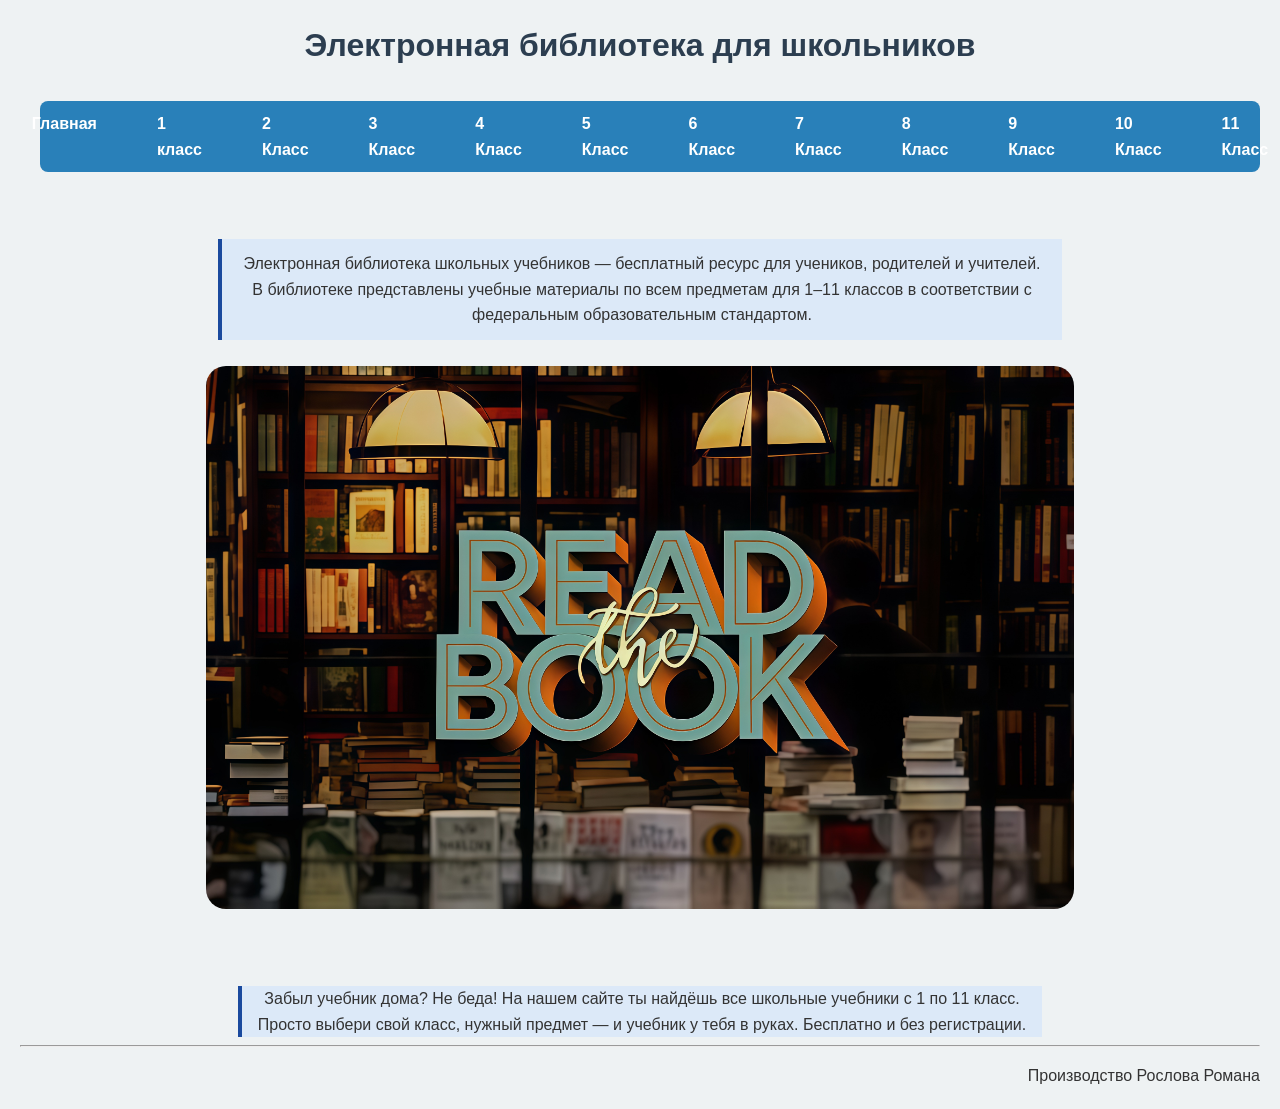
<file: index.html>
<html>
<head>
    <title>Электронная библиотека</title>
	<link rel = "stylesheet" type = "text/css" href = "Css.css">
</head>
<body>

	<h1>Электронная библиотека для школьников</h1>

    <ul class="menu">
	    <li><a href="index.html">Главная</a></li>
        <li><a href="1 class.html">1 класс</a></li>
        <li><a href="2 class.html">2 Класс</a></li>
        <li><a href="3 class.html">3 Класс</a></li>
		<li><a href="4 class.html">4 Класс</a></li>
        <li><a href="5 class.html">5 Класс</a></li>
        <li><a href="6 class.html">6 Класс</a></li>
		<li><a href="7 class.html">7 Класс</a></li>
        <li><a href="8 class.html">8 Класс</a></li>
        <li><a href="9 class.html">9 Класс</a></li>
		<li><a href="10 class.html">10 Класс</a></li>
        <li><a href="11 class.html">11 Класс</a></li>
	</ul>

		<br/>

	<p class = "m">Электронная библиотека школьных учебников — бесплатный ресурс для учеников, родителей и учителей. В библиотеке представлены учебные материалы по всем предметам для 1–11 классов в соответствии с федеральным образовательным стандартом.</p>
	
		<img src = "t.jpg"/>

		<br/>
		<br/>
		<br/>

	<p class = "b">Забыл учебник дома? Не беда! На нашем сайте ты найдёшь все школьные учебники с 1 по 11 класс. Просто выбери свой класс, нужный предмет — и учебник у тебя в руках. Бесплатно и без регистрации.</p>

		<div class="line-wrapper">
			<hr class="thin-line">
			<p class = "z">Производство Рослова Романа</p>
		</div>


</body>
</html>
</file>
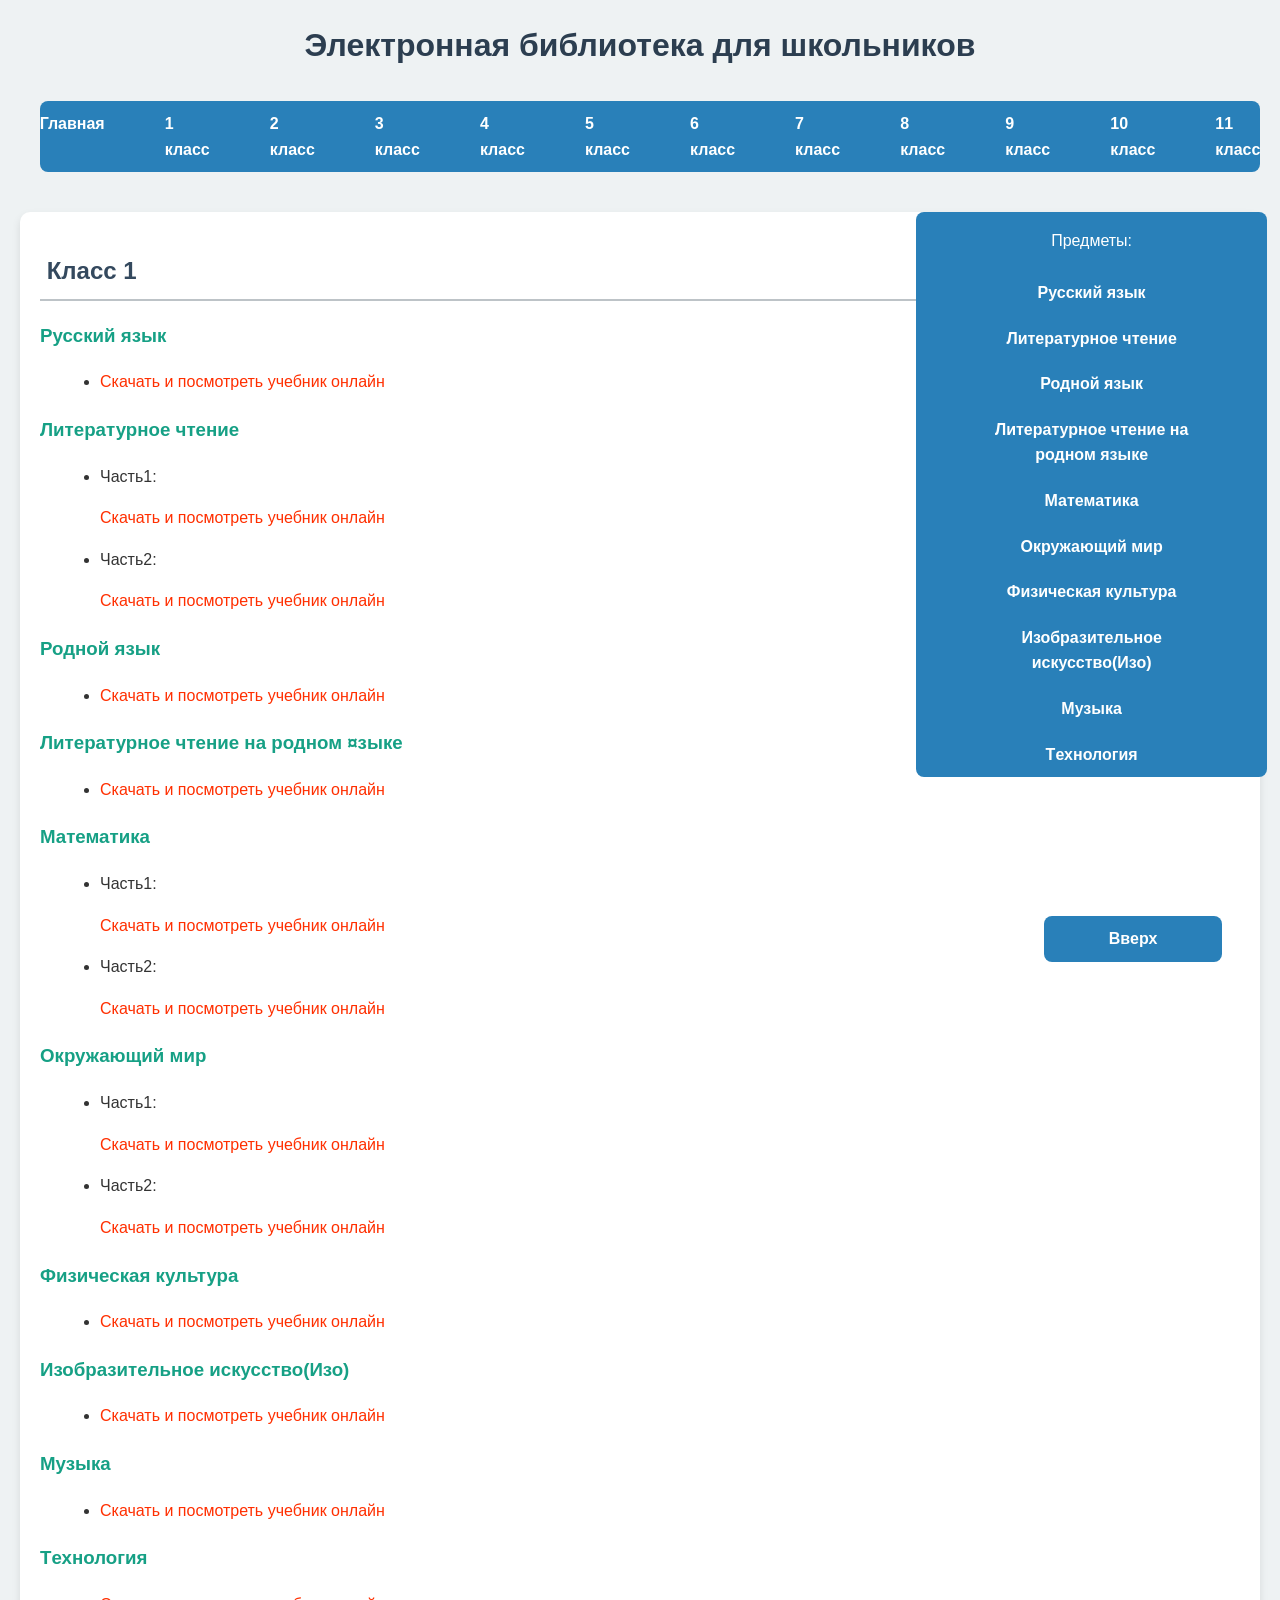
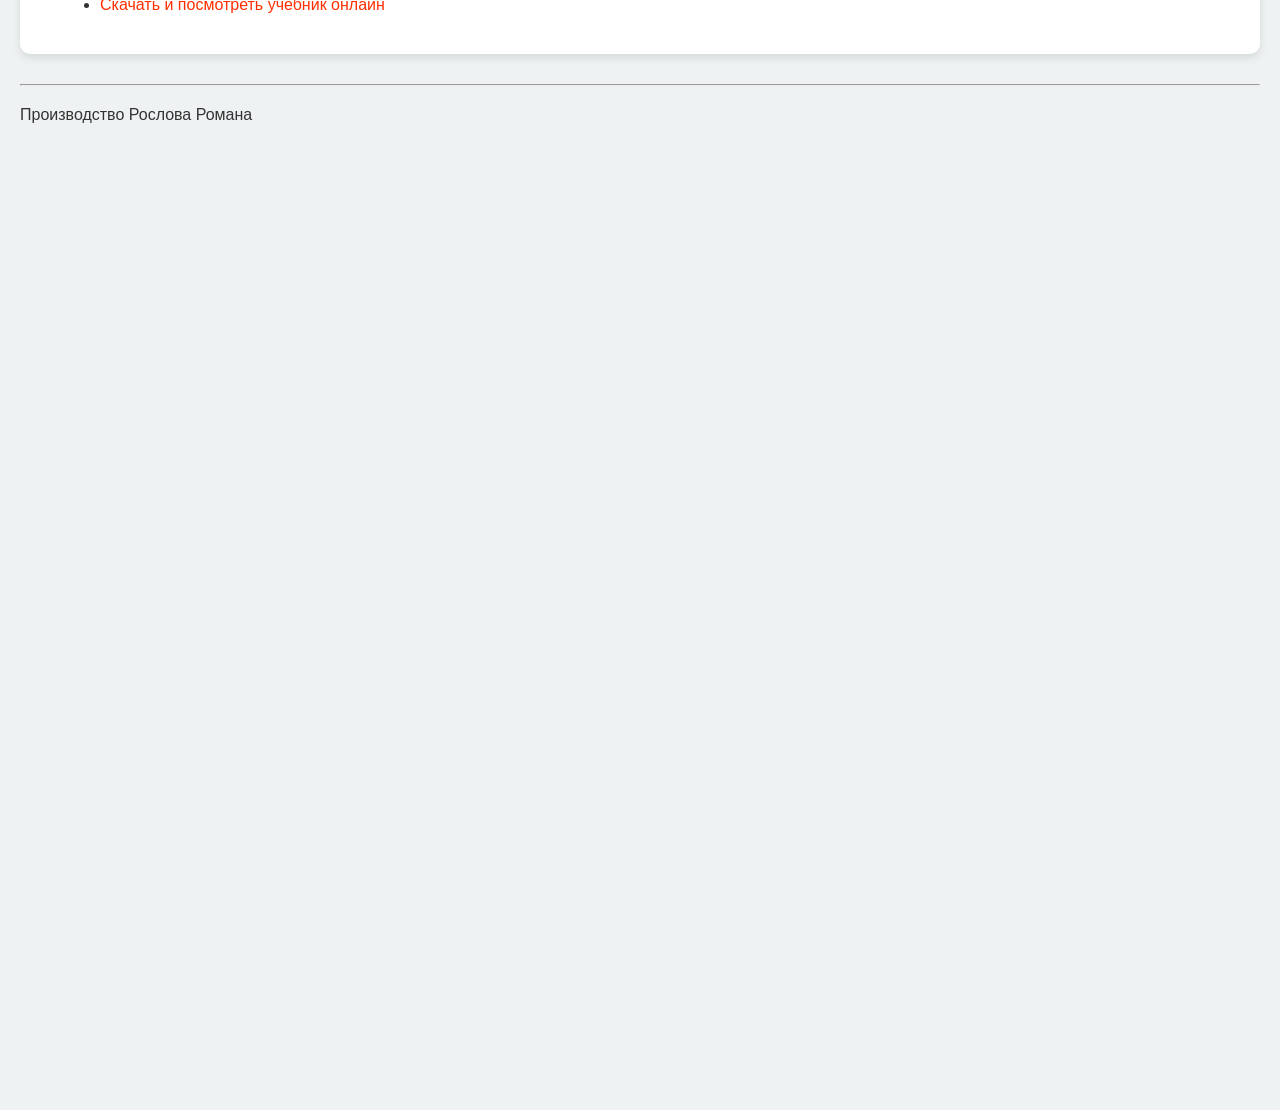
<file: 1 class.html>
<html>
<head>
    <title>Класс 1</title>
	<link rel = "stylesheet" type = "text/css" href = "Css.css"
</head>
<body>

	<h1 id="1.class1">Электронная библиотека для школьников</h1>

    <ul class="menu">
	    <li><a href="index.html">Главная</a></li>
        <li><a href="1 class.html">1 класс</a></li>
        <li><a href="2 class.html">2 класс</a></li>
        <li><a href="3 class.html">3 класс</a></li>
		<li><a href="4 class.html">4 класс</a></li>
        <li><a href="5 class.html">5 класс</a></li>
        <li><a href="6 class.html">6 класс</a></li>
		<li><a href="7 class.html">7 класс</a></li>
        <li><a href="8 class.html">8 класс</a></li>
        <li><a href="9 class.html">9 класс</a></li>
		<li><a href="10 class.html">10 класс</a></li>
        <li><a href="11 class.html">11 класс</a></li>
	</ul>
	
	<div class="menu">
		<p class="di">Предметы:</p>
		<a href="#q.class1">Русский язык</a>
		<a href="#w.class1">Литературное чтение</a>
		<a href="#e.class1">Родной язык</a>
		<a href="#r.class1">Литературное чтение на родном языке</a>
		<a href="#t.class1">Математика</a>
		<a href="#y.class1">Окружающий мир</a>
		<a href="#u.class1">Физическая культура</a>
		<a href="#i.class1">Изобразительное искусство(Изо)</a>
		<a href="#o.class1">Музыка</a>
		<a href="#p.class1">Tехнология</a>
	</div>
	
	<div class="men">
		<a href="#1.class1">Вверх</a>
	</div>
	
	
	
    <!--  класс 1 -->
    <section>
        <h2> Класс 1</h2>
        
        <h3 id="q.class1">Русский язык</h3>
        <ul>
            <li><a href="https://sh5-bratsk-r138.gosweb.gosuslugi.ru/netcat_files/126/601/Russkiy_yazyk_1_klass.pdf">Скачать и посмотреть учебник онлайн</a></li>
        </ul>

        <h3 id="w.class1">Литературное чтение</h3>
        <ul>
            <li><p>Часть1:</p><a href="https://sh-2-mixajlovskaya-r56.gosweb.gosuslugi.ru/netcat_files/userfiles/Literaturnoe_chtenie_1_kl_1_ch_Klimanova_compressed.pdf">Скачать и посмотреть учебник онлайн</a></li>
			<li><p>Часть2:</p><a href="https://psv4.userapi.com/s/v1/d/eCFlHRhnSL8RmDLW8_rvkpuUQCWzJRPI4yiYcPx7Qvups25Vlqbrf7jT1Fv2LDIZ1kPk_3YKN0C_HA8ePy5JW1mooeSysLCPkiNFAZmkxOAY2K3x/Literaturnoe_chtenie_1_kl_2_ch_Klimanova.pdf">Скачать и посмотреть учебник онлайн</a></li>
		</ul>

        <h3 id="e.class1">Родной язык</h3>
        <ul>
            <li><a href="https://r1.nubex.ru/s5739-a6d/f6364_a4/%D0%A3%D1%87%D0%B5%D0%B1%D0%BD%D0%B8%D0%BA%20%D1%80%D1%83%D1%81%D1%81%D0%BA%D0%B8%D0%B9%20%D1%80%D0%BE%D0%B4%D0%BD%D0%BE%D0%B9%20%D1%8F%D0%B7%D1%8B%D0%BA%201%20%D0%BA%D0%BB%D0%B0%D1%81%D1%81.pdf">Скачать и посмотреть учебник онлайн</a></li>
        </ul>
		
	    <h3 id="r.class1">Литературное чтение на родном ¤зыке</h3>
        <ul>
            <li><a href="">Скачать и посмотреть учебник онлайн</a></li>
        </ul>
		
		<h3 id="t.class1">Математика</h3>
        <ul>
            <li><p>Часть1:</p><a href="https://vk.com/doc118286618_667598408?hash=omr5GykmXrwoz8YHpTrVThdpSS0OxKaiXoo8j5mXoMw">Скачать и посмотреть учебник онлайн</a></li>
			<li><p>Часть2:</p><a href="https://vk.com/doc118286618_667598421?hash=TwJ1RYSazr1PMQvCmRYFswi9zxDeJufn6LGHBINq7b8">Скачать и посмотреть учебник онлайн</a></li>
		</ul>
				
		<h3 id="y.class1">Окружающий мир</h3>
        <ul>
            <li><p>Часть1:</p><a href="https://psv4.userapi.com/s/v1/d/0wM_vs796az-b41ZoNR8eBuyMozYHbjEpOcJesnhJPFJNk7PbB0ZaIZi3ILRPreQjvDai6nYqbuPP83Upe9ixaJumhM_IiUonsi1ii7LaZXZfyNS/Okr_mir_1_ch.pdf">Скачать и посмотреть учебник онлайн</a></li>
			<li><p>Часть2:</p><a href="https://psv4.userapi.com/s/v1/d/yKyxO1OXOvhqVfVjduC-ctSfpVjQCFX_M1lwZImiPQyjYJMK0aQNz5Cg6tCElaDolUMKa31BKcCmmzwWZESkbhsd6EHeRga5G0UE2n0tEghQe-Bx/Okr_mir_2_ch.pdf">Скачать и посмотреть учебник онлайн</a></li>
	   </ul>
				
		<h3 id="u.class1">Физическая культура</h3>
        <ul>
            <li><a href="https://shkola20uxta-r11.gosweb.gosuslugi.ru/netcat_files/109/1142/Fizicheskaya_kul_tura._1_klass_V._I._Lyah.pdf">Скачать и посмотреть учебник онлайн</a></li>
        </ul>
						
		<h3 id="i.class1">Изобразительное искусство(Изо)</h3>
        <ul>
            <li><a href="https://psv4.userapi.com/s/v1/d/30hcJfGdZ2E7x6YHpPUMX3jslnnZaALyOGEVUlyaq7iAY-uIooMqoMPw9tGflu-IDHtmRo4dv6PmvM50CdGG1H77o4553Dng6-_X77QU6H6CcsE4/Nemenskaya_L_A_Uchebnik_Izobrazitelnoe_iskusstvo_1_klass.pdf">Скачать и посмотреть учебник онлайн</a></li>
        </ul>
		
		<h3 id="o.class1">Музыка</h3>
        <ul>
            <li><a href="https://docs.yandex.ru/docs/view?tm=1768044715&tld=ru&lang=ru&name=muzk1.pdf&text=%D0%BC%D1%83%D0%B7%D1%8B%D0%BA%D0%B0%201%20%D0%BA%D0%BB%D0%B0%D1%81%D1%81%20%D1%83%D1%87%D0%B5%D0%B1%D0%BD%D0%B8%D0%BA&url=https%3A%2F%2Fschooln12006.narod.ru%2FDokument%2Fmuzk1.pdf&lr=66&mime=pdf&l10n=ru&sign=729c2231f93819465916401e8b1acc95&keyno=0&nosw=1&serpParams=tm%3D1768044715%26tld%3Dru%26lang%3Dru%26name%3Dmuzk1.pdf%26text%3D%25D0%25BC%25D1%2583%25D0%25B7%25D1%258B%25D0%25BA%25D0%25B0%2B1%2B%25D0%25BA%25D0%25BB%25D0%25B0%25D1%2581%25D1%2581%2B%25D1%2583%25D1%2587%25D0%25B5%25D0%25B1%25D0%25BD%25D0%25B8%25D0%25BA%26url%3Dhttps%253A%2F%2Fschooln12006.narod.ru%2FDokument%2Fmuzk1.pdf%26lr%3D66%26mime%3Dpdf%26l10n%3Dru%26sign%3D729c2231f93819465916401e8b1acc95%26keyno%3D0%26nosw%3D1">Скачать и посмотреть учебник онлайн</a></li>
        </ul>
		
		<h3 id="p.class1">Tехнология</h3>
        <ul>
            <li><a href="https://sh5-bratsk-r138.gosweb.gosuslugi.ru/netcat_files/126/601/Tehnologiya_1_klass.pdf">Скачать и посмотреть учебник онлайн</a></li>
        </ul>
    </section>
	
	<div class="line-wrapper">
		<hr class="thin-line">
		<p class = "s">Производство Рослова Романа</p>
	</div>
	
	<br><br><br><br><br><br><br><br><br><br><br><br><br><br><br><br><br><br><br><br><br><br><br><br><br><br><br><br><br><br><br><br><br><br><br><br><br>
	
</body>
</html>
</file>
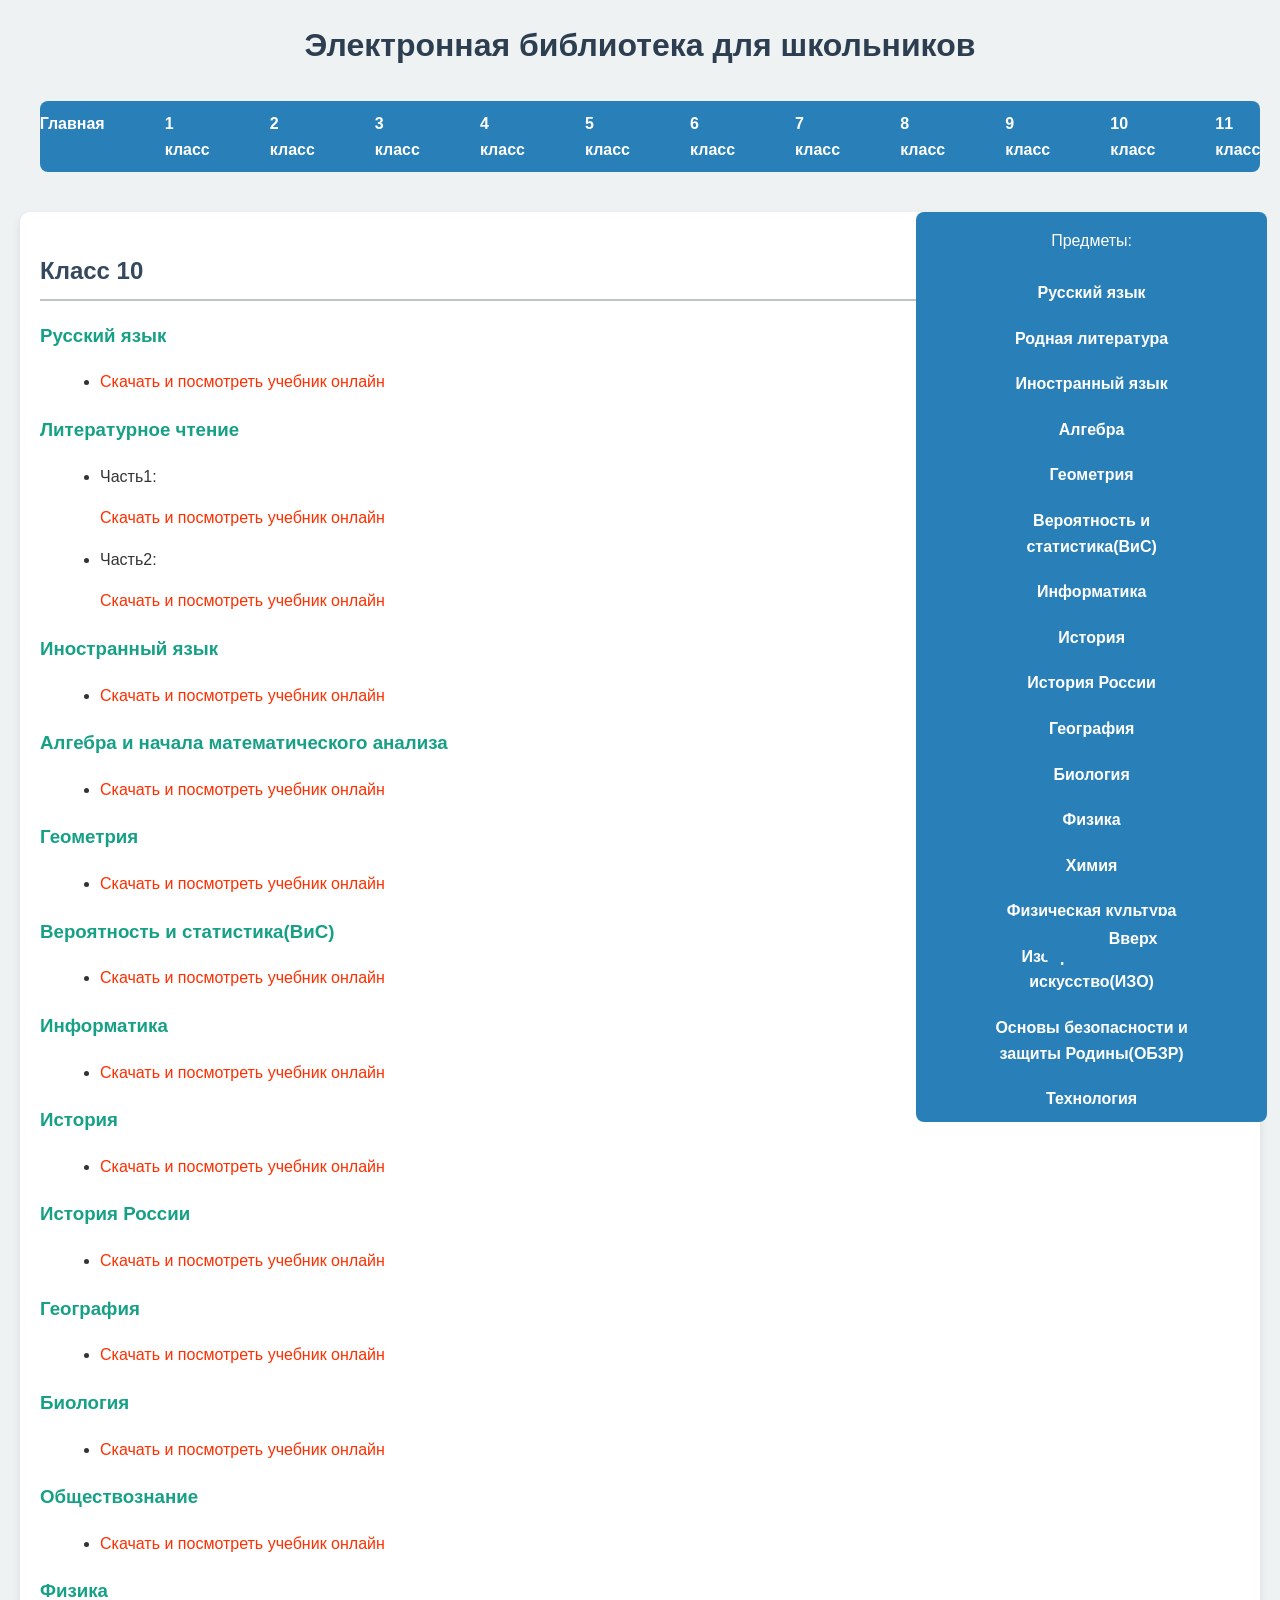
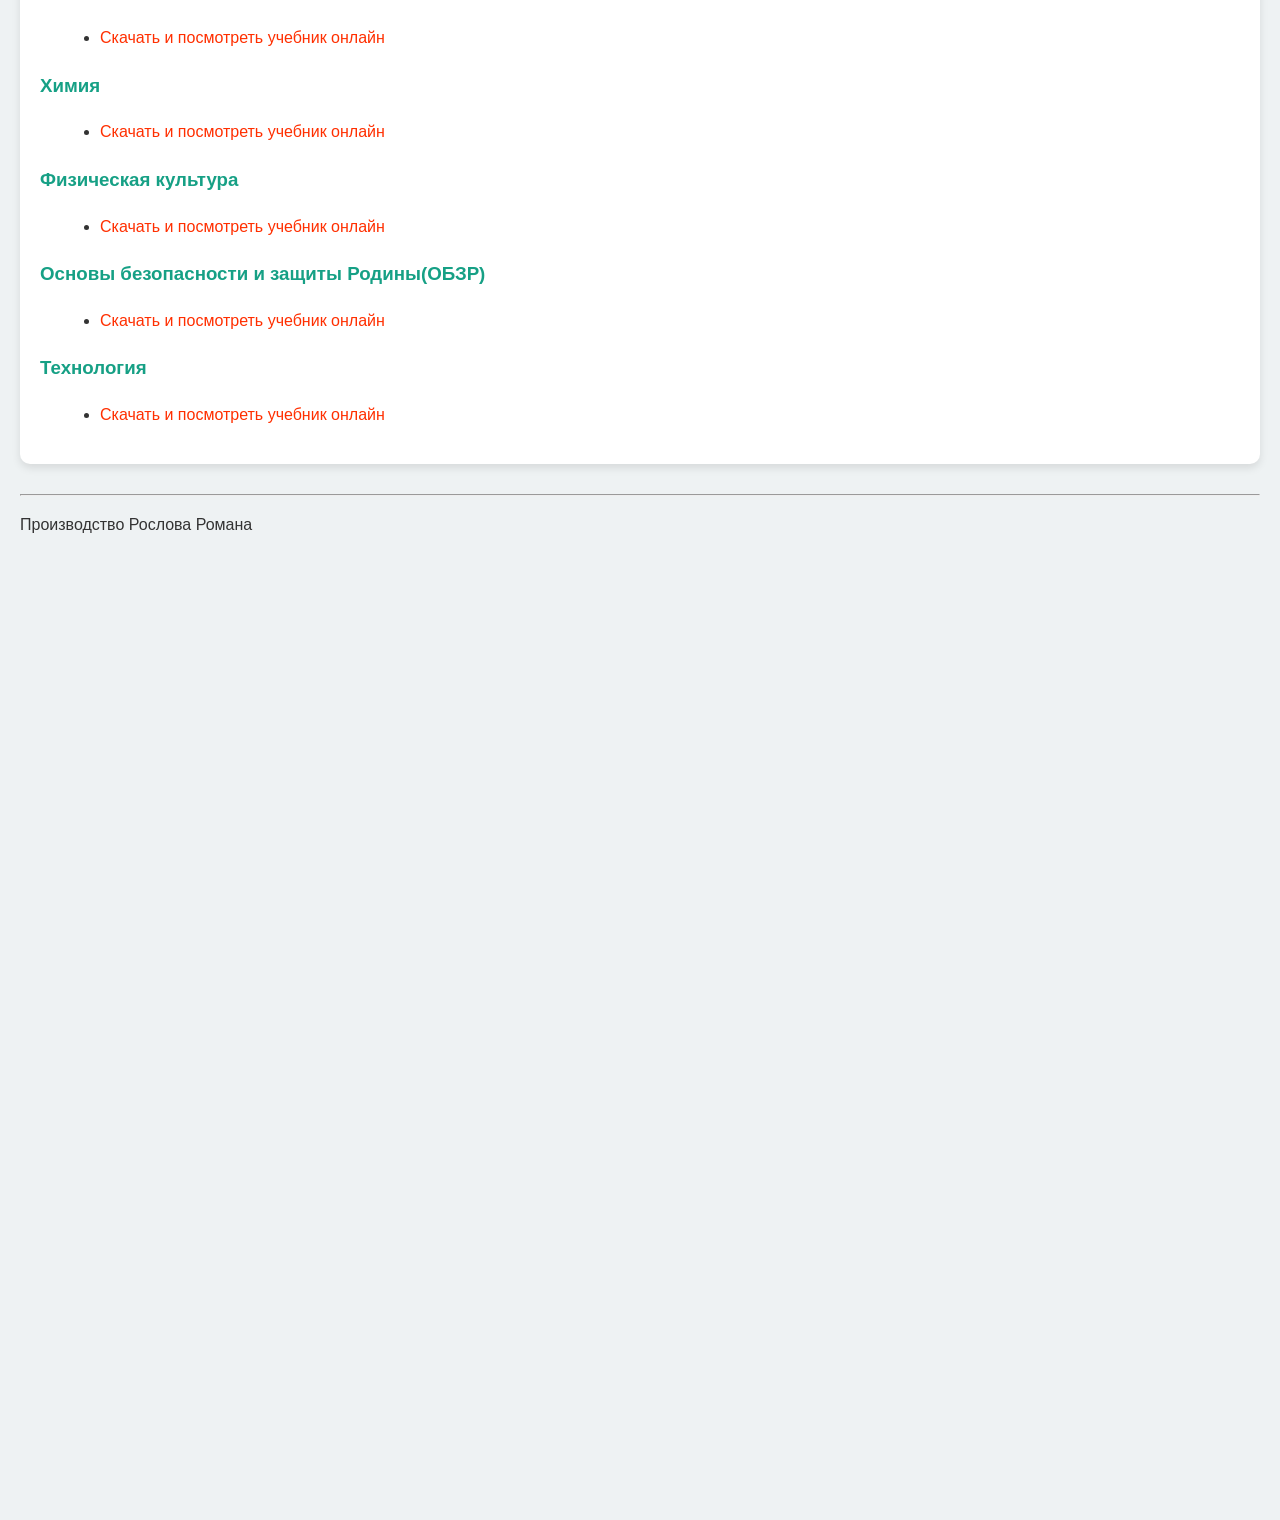
<file: 10 class.html>
<html>
<head>
    <title>Электронная библиотека</title>
	<link rel = "stylesheet" type = "text/css" href = "Css.css">
</head>
<body>

	<h1 id="10.class10">Электронная библиотека для школьников</h1>

    <ul class="menu">
	    <li><a href="index.html">Главная</a></li>
        <li><a href="1 class.html">1 класс</a></li>
        <li><a href="2 class.html">2 класс</a></li>
        <li><a href="3 class.html">3 класс</a></li>
		<li><a href="4 class.html">4 класс</a></li>
        <li><a href="5 class.html">5 класс</a></li>
        <li><a href="6 class.html">6 класс</a></li>
		<li><a href="7 class.html">7 класс</a></li>
        <li><a href="8 class.html">8 класс</a></li>
        <li><a href="9 class.html">9 класс</a></li>
		<li><a href="10 class.html">10 класс</a></li>
        <li><a href="11 class.html">11 класс</a></li>
	</ul>

	<div class="menu">
		<p class="di">Предметы:</p>
		<a href="#q.class10">Русский язык</a>
		<a href="#r.class10">Родная литература</a>
		<a href="#t.class10">Иностранный язык</a>
		<a href="#y.class10">Алгебра</a>
		<a href="#u.class10">Геометрия</a>
		<a href="#i.class10">Вероятность и статистика(ВиС)</a>
		<a href="#o.class10">Информатика</a>
		<a href="#p.class10">История</a>
		<a href="#a.class10">История России</a>
		<a href="#s.class10">География</a>
		<a href="#d.class10">Биология</a>
		<a href="#f.class10">Физика</a>
		<a href="#g.class10">Химия</a>			
		<a href="#h.class10">Физическая культура</a>
		<a href="#j.class10">Изобразительное искусство(ИЗО)</a>
		<a href="#k.class10">Основы безопасности и защиты Родины(ОБЗР)</a>
		<a href="#l.class10">Технология</a>
	</div>
	
	<div class="men">
		<a href="#10.class10">Вверх</a>
	</div>
	
	
	
    <!-- Класс 10 -->
	<section>
        <h2 id="class10">Класс 10</h2>

		<h3 id="q.class10">Русский язык</h3>
        <ul>
            <li><a href="https://sh60-maxachkala-r82.gosweb.gosuslugi.ru/netcat_files/185/3267/Uchebnik_po_russkomu_yazyku_10_11_klass.pdf">Скачать и посмотреть учебник онлайн</a></li>
        </ul>

        <h3 id="r.class10">Литературное чтение</h3>
        <ul>
            <li><p>Часть1:</p><a href="https://sh2-neman-r27.gosweb.gosuslugi.ru/netcat_files/30/50/Literatura_10_klass_1_chast_.pdf">Скачать и посмотреть учебник онлайн</a></li>
            <li><p>Часть2:</p><a href="https://sh2-neman-r27.gosweb.gosuslugi.ru/netcat_files/30/50/Literatura_10_klass_2_chast_.pdf">Скачать и посмотреть учебник онлайн</a></li>
        </ul>

		<h3 id="t.class10">Иностранный язык</h3>
        <ul>
            <li><a href="https://sh12-sharypovo-r04.gosweb.gosuslugi.ru/netcat_files/115/2896/Angliyskiy_yazyk_10_klass.pdf">Скачать и посмотреть учебник онлайн</a></li>
        </ul>
				
		<h3 id="y.class10">Алгебра и начала математического анализа</h3>
        <ul>
            <li><a href="https://sh2-neman-r27.gosweb.gosuslugi.ru/netcat_files/30/50/Algebra_10_11_klass.pdf">Скачать и посмотреть учебник онлайн</a></li>
        </ul>
		
		<h3 id="u.class10">Геометрия</h3>
        <ul>
            <li><a href="https://yastmt.siteedu.ru/media/sub/3183/documents/%D0%93%D0%95%D0%9E%D0%9C%D0%95%D0%A2%D0%A0%D0%98%D0%AF_10-11_%D0%9A%D0%9B%D0%90%D0%A1%D0%A1%D0%AB_%D0%9B._%D0%A1._%D0%90%D0%A2%D0%90%D0%9D%D0%90%D0%A1%D0%AF%D0%9D_2019_ov2VvVM.pdf?ysclid=mk9kqwyc9f1921687">Скачать и посмотреть учебник онлайн</a></li>
        </ul>
		
		<h3 id="i.class10">Вероятность и статистика(ВиС)</h3>
        <ul>
            <li><a href="https://ptlab.mccme.ru/sites/ptlab.mccme.ru/files/uchebnoe_posobie_po_kursu_veroyatnost_i_statistika._10-11_klassy.pdf">Скачать и посмотреть учебник онлайн</a></li>
        </ul>
		
		<h3 id="o.class10">Информатика</h3>
        <ul>
            <li><a href="https://sch156.gosuslugi.ru/netcat_files/32/50/10_Informatika_L.L._Bosova.pdf">Скачать и посмотреть учебник онлайн</a></li>
        </ul>
	
		<h3 id="p.class10">История</h3>
        <ul>
            <li><a href="https://sh12-sharypovo-r04.gosweb.gosuslugi.ru/netcat_files/115/2896/Vseobschaya_istoriya_10_klass.pdf">Скачать и посмотреть учебник онлайн</a></li>
        </ul>
				
		<h3 id="a.class10">История России</h3>
        <ul>
			<li><a href="">Скачать и посмотреть учебник онлайн</a></li>
		</ul>
		
		<h3 id="s.class10">География</h3>
        <ul>
            <li><a href="https://vk.com/doc154633082_684110883?hash=sScpvGkR6k7z3rUbuavWf9p0OpNr4rZ7rawOzPEd0rH">Скачать и посмотреть учебник онлайн</a></li>
        </ul>
		
		<h3 id="d.class10">Биология</h3>
        <ul>
            <li><a href="https://psv4.userapi.com/s/v1/d/jSUz2Olbh_wgJY6JUSZ0yi3mbLyttUxo1Zrp5IYtD2Ku3w289Wk3xDu38tSI5z6Nul9FVGTY5oifP571IIXf2U3S8bN6Nzti_1g7kfxb5CVJN3MI/PASEChNIK_10_BAZA_2019.pdf">Скачать и посмотреть учебник онлайн</a></li>
        </ul>
				
		<h3 id="f.class10">Обществознание</h3>
        <ul>
            <li><a href="https://sch156.gosuslugi.ru/netcat_files/32/50/10_Obschestvoznane_L.N._Bogolyubov.pdf?ysclid=mk9leqr8sz927176837">Скачать и посмотреть учебник онлайн</a></li>
        </ul>
		
		<h3 id="g.class10">Физика</h3>
        <ul>
            <li><a href="https://sh12-sharypovo-r04.gosweb.gosuslugi.ru/netcat_files/115/2896/Fizika_10_klass.pdf">Скачать и посмотреть учебник онлайн</a></li>
        </ul>
				
		<h3 id="h.class10">Химия</h3>
        <ul>
            <li><a href="https://sh60-maxachkala-r82.gosweb.gosuslugi.ru/netcat_files/185/3267/Uchebnik_po_himii_10_klass.pdf">Скачать и посмотреть учебник онлайн</a></li>
        </ul>

		<h3 id="j.class10">Физическая культура</h3>
        <ul>
            <li><a href="https://cogathina.ru/files/_%D0%A4%D0%B8%D0%B7%D0%B8%D1%87%D0%B5%D1%81%D0%BA%D0%B0%D1%8F%20%D0%BA%D1%83%D0%BB%D1%8C%D1%82%D1%83%D1%80%D0%B0%2010-11%D0%BA%D0%BB.pdf">Скачать и посмотреть учебник онлайн</a></li>
        </ul>

		<h3 id="k.class10">Основы безопасности и защиты Родины(ОБЗР)</h3>
        <ul>
            <li><a href="https://psv4.userapi.com/s/v1/d/irfY2bT23rqSDZp6SfxCRiLs2SZgID7n8RqbFs7GM2ic90LpWytpJyhcNrqKu1hDEasF2HTmg0Uqp40ZP0noZjG8qQQbnegUfQOxQImFSCIp0zo2/OBZh_10-11_kl_Kim.pdf">Скачать и посмотреть учебник онлайн</a></li>
        </ul>	
		
		<h3 id="l.class10">Технология</h3>
        <ul>
		    <li><a href="https://mbu-imc.ucoz.ru/PMO/Tehnol/matjash_i_simonenko-posobie.pdf">Скачать и посмотреть учебник онлайн</a></li>
        </ul>		
	</section>

	<div class="line-wrapper">
		<hr class="thin-line">
		<p class = "s">Производство Рослова Романа</p>
	</div>
	
	<br><br><br><br><br><br><br><br><br><br><br><br><br><br><br><br><br><br><br><br><br><br><br><br><br><br><br><br><br><br><br><br><br><br><br><br><br>
	
</body>
</html>
</file>
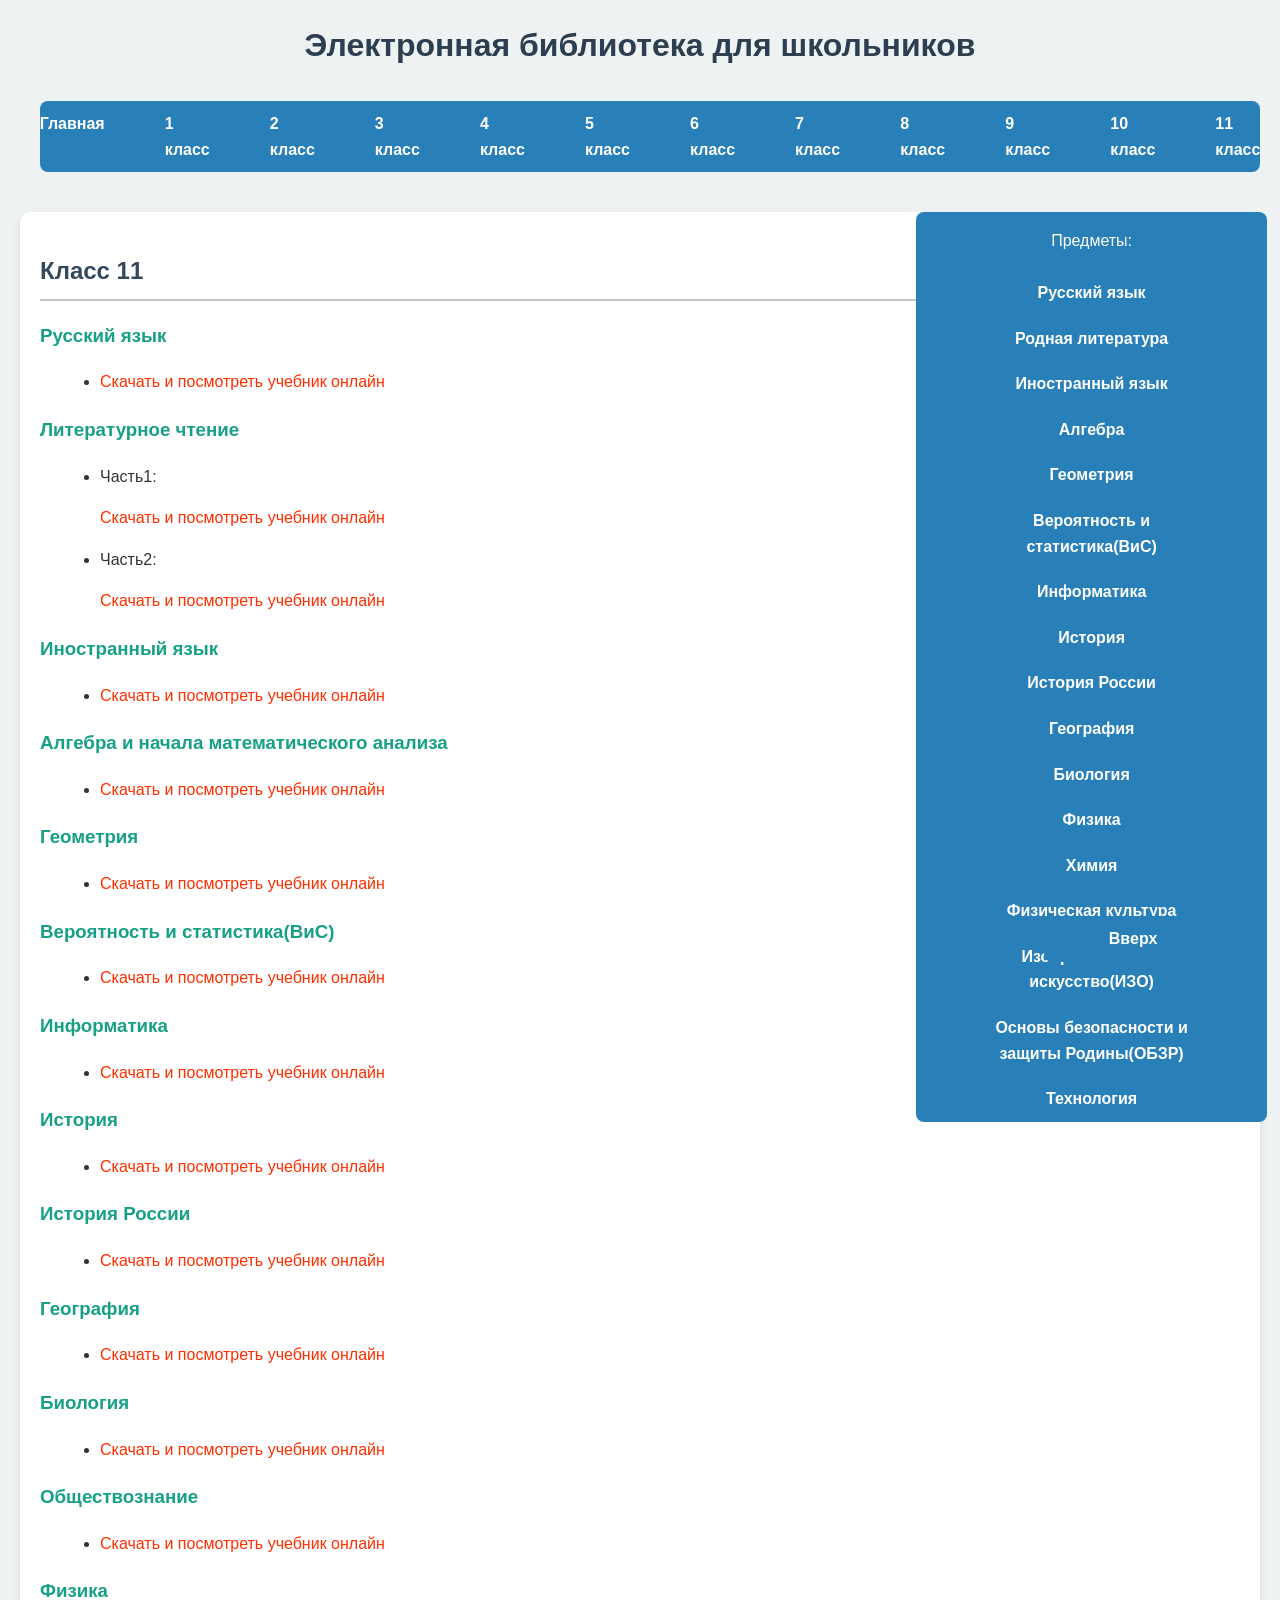
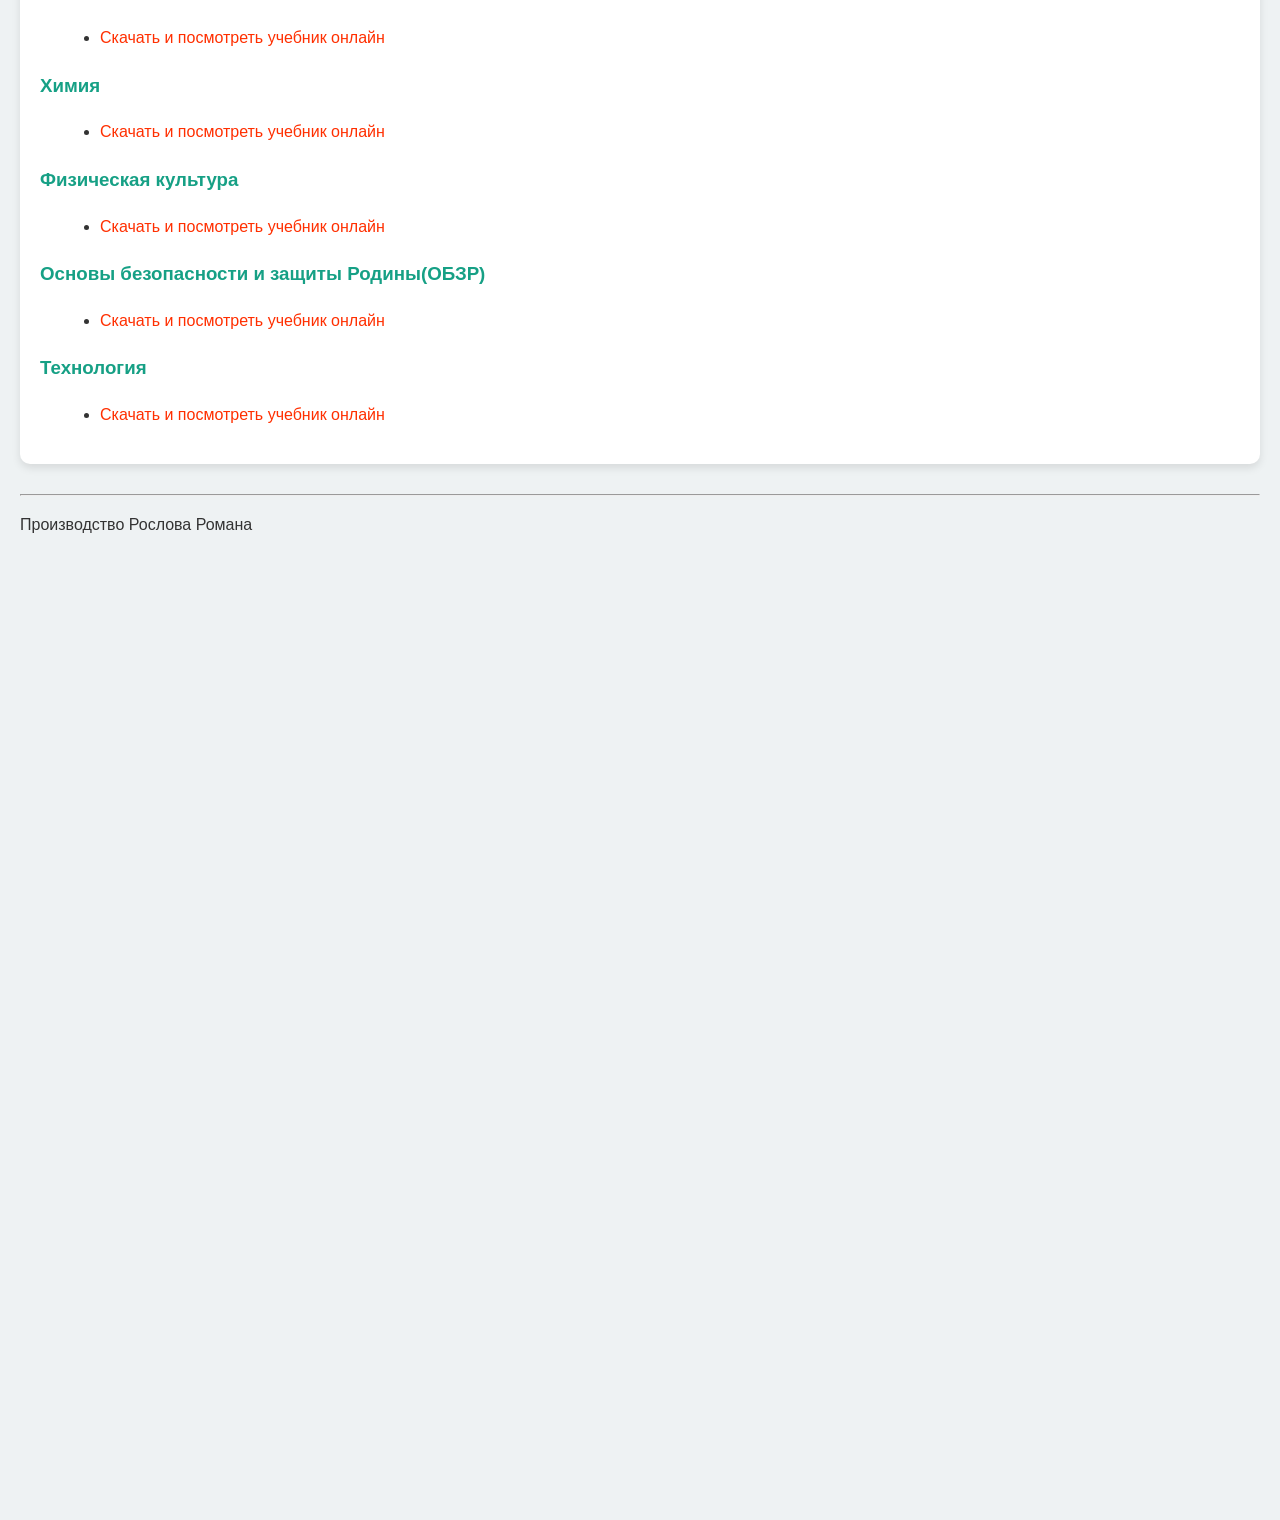
<file: 11 class.html>
<html>
<head>
    <title>Электронная библиотека</title>
	<link rel = "stylesheet" type = "text/css" href = "Css.css">
</head>
<body>

	<h1 id="11.class11">Электронная библиотека для школьников</h1>

    <ul class="menu">
	    <li><a href="index.html">Главная</a></li>
        <li><a href="1 class.html">1 класс</a></li>
        <li><a href="2 class.html">2 класс</a></li>
        <li><a href="3 class.html">3 класс</a></li>
		<li><a href="4 class.html">4 класс</a></li>
        <li><a href="5 class.html">5 класс</a></li>
        <li><a href="6 class.html">6 класс</a></li>
		<li><a href="7 class.html">7 класс</a></li>
        <li><a href="8 class.html">8 класс</a></li>
        <li><a href="9 class.html">9 класс</a></li>
		<li><a href="10 class.html">10 класс</a></li>
        <li><a href="11 class.html">11 класс</a></li>
	</ul>

	<div class="menu">
		<p class="di">Предметы:</p>
		<a href="#q.class11">Русский язык</a>
		<a href="#r.class11">Родная литература</a>
		<a href="#t.class11">Иностранный язык</a>
		<a href="#y.class11">Алгебра</a>
		<a href="#u.class11">Геометрия</a>
		<a href="#i.class11">Вероятность и статистика(ВиС)</a>
		<a href="#o.class11">Информатика</a>
		<a href="#p.class11">История</a>
		<a href="#a.class11">История России</a>
		<a href="#s.class11">География</a>
		<a href="#d.class11">Биология</a>
		<a href="#f.class11">Физика</a>
		<a href="#g.class11">Химия</a>			
		<a href="#h.class11">Физическая культура</a>
		<a href="#j.class11">Изобразительное искусство(ИЗО)</a>
		<a href="#k.class11">Основы безопасности и защиты Родины(ОБЗР)</a>
		<a href="#l.class11">Технология</a>
	</div>
	
	<div class="men">
		<a href="#11.class11">Вверх</a>
	</div>
	


    <!-- Класс 11 -->
	<section>
        <h2 id="class11">Класс 11</h2>

		<h3 id="q.class11">Русский язык</h3>
        <ul>
            <li><a href="https://sh60-maxachkala-r82.gosweb.gosuslugi.ru/netcat_files/185/3267/Uchebnik_po_russkomu_yazyku_10_11_klass.pdf">Скачать и посмотреть учебник онлайн</a></li>
        </ul>

        <h3 id="r.class11">Литературное чтение</h3>
        <ul>
            <li><p>Часть1:</p><a href="https://psv4.userapi.com/s/v1/d/W_YLRFRHFzMe3xlQVS1M4tv47IjFNNpSZe5cfGJGKOo8bYh6X18sE4SCaCA3BHGR4GMiHBncDsstCWfV3qREzAp303DijwsxdNQ1-oz_mRVV811k/Russkaya_literatura_uchebnik_dlya_11_klassa_pod_redaktsiei_774_V_P_Zhuravleva_chast_1.pdf">Скачать и посмотреть учебник онлайн</a></li>
			<li><p>Часть2:</p><a href="https://psv4.userapi.com/s/v1/d/t3C8_8Y8wOsLDM1MkPU8WGf0XexFTZNTB-uXhj-Z69gOEVoLvOCKaeT-0tfmC3w8yTkDEprFX1maKL4SDLfLD2rw84ee6aO8zZ-HcB45K-A1yB_g/Russkaya_literatura_uchebnik_dlya_11_klassa_pod_redaktsiei_774_V_P_Zhuravleva_chast_2.pdf">Скачать и посмотреть учебник онлайн</a></li>
        </ul>

		<h3 id="t.class11">Иностранный язык</h3>
        <ul>
            <li><a href="https://psv4.userapi.com/s/v1/d/Pf0-Cw4kbsPYT58iuOCMzZS4hjlHbvO0UeVyOiEaozI7BhOeNYmJuwUs7PtWMezAgG5ojs-7nrqTc5QDW44MdHtDCusTHQpBYXB-RQOBKl33BvZ5/Spotlight_11_-_SB.pdf">Скачать и посмотреть учебник онлайн</a></li>
        </ul>
				
		<h3 id="y.class11">Алгебра и начала математического анализа</h3>
        <ul>
            <li><a href="https://psv4.userapi.com/s/v1/d/29sCavoVJaCYO73emw-55KJVRRjrvUUXx1eGFcah4TFtpi2COeE7iK-28cARqavas7q_F4Y1Jxuhmez046XlEFaQLR0on0W9FTcCApknM_VodnXD/fc487e91f5365ae2a4ec6fce959bbfe7.pdf">Скачать и посмотреть учебник онлайн</a></li>
        </ul>
		
		<h3 id="u.class11">Геометрия</h3>
        <ul>
            <li><a href="https://yastmt.siteedu.ru/media/sub/3183/documents/%D0%93%D0%95%D0%9E%D0%9C%D0%95%D0%A2%D0%A0%D0%98%D0%AF_10-11_%D0%9A%D0%9B%D0%90%D0%A1%D0%A1%D0%AB_%D0%9B._%D0%A1._%D0%90%D0%A2%D0%90%D0%9D%D0%90%D0%A1%D0%AF%D0%9D_2019_ov2VvVM.pdf?ysclid=mk9kqwyc9f1921687">Скачать и посмотреть учебник онлайн</a></li>
        </ul>
		
		<h3 id="i.class11">Вероятность и статистика(ВиС)</h3>
        <ul>
            <li><a href="https://ptlab.mccme.ru/sites/ptlab.mccme.ru/files/uchebnoe_posobie_po_kursu_veroyatnost_i_statistika._10-11_klassy.pdf">Скачать и посмотреть учебник онлайн</a></li>
        </ul>
		
		<h3 id="o.class11">Информатика</h3>
        <ul>
            <li><a href="https://art-ntki.ru/media/2024/02/17/1341323970/bosova_uch_11_.pdf">Скачать и посмотреть учебник онлайн</a></li>
        </ul>
	
		<h3 id="p.class11">История</h3>
        <ul>
            <li><a href="https://mgouor.by/wp-content/uploads/2024/01/vsem_ist_XIX_nXXI_11kl_koshelev_rus_2021.pdf">Скачать и посмотреть учебник онлайн</a></li>
        </ul>
				
		<h3 id="a.class11">История России</h3>
        <ul>
			<li><a href="https://ncsa.ru/upload/pages/spk/book/istoriya_rossii_11_klassv.r._medinskogo.pdf?ysclid=mkcs2zfqag570924076">Скачать и посмотреть учебник онлайн</a></li>
		</ul>
		
		<h3 id="s.class11">География</h3>
        <ul>
            <li><a href="https://psv4.userapi.com/s/v1/d/iIxBEqMibDh2ACkucJyk_a2qNCk5_NRVAeRm5cK0z4HHSoaloTdGriVVqKTrlR0iFw6QTdFQjFzv9oPygpwFer8o-jV-AamacpZbAn3IIzv0FCIZ/Uchebnik_geografii_11_klass.pdf">Скачать и посмотреть учебник онлайн</a></li>
        </ul>
		
		<h3 id="d.class11">Биология</h3>
        <ul>
            <li><a href="https://psv4.userapi.com/s/v1/d/L8OqCbZKth3CknaUKdGEZdluLXIfbz0Ziiro8C4LZRfwzE7myMP5nl28uOje2ahvio5gGj6vzPi74UkEtwoNR9CIsQ0n2tnFN3qRFO0ijphV35S_/PASEChNIK_11_BAZA_2019.pdf">Скачать и посмотреть учебник онлайн</a></li>
        </ul>
				
		<h3 id="f.class11">Обществознание</h3>
        <ul>
            <li><a href="https://sh2-neman-r27.gosweb.gosuslugi.ru/netcat_files/30/50/Obschestvozanie_11_klass.pdf">Скачать и посмотреть учебник онлайн</a></li>
        </ul>
		
		<h3 id="g.class11">Физика</h3>
        <ul>
            <li><a href="https://xn--b1afagoue1e.xn--p1ai/wp-content/uploads/2021/01/%D0%A4%D0%B8%D0%B7%D0%B8%D0%BA%D0%B0-11-%D0%9C%D1%8F%D0%BA%D0%B8%D1%88%D0%B5%D0%B2.pdf">Скачать и посмотреть учебник онлайн</a></li>
        </ul>
				
		<h3 id="h.class11">Химия</h3>
        <ul>
            <li><a href="https://www.spbkkm.ru/distantsionnoe-obuchenie/uchebniki/khimiya/%D0%A5%D0%B8%D0%BC%D0%B8%D1%8F%2011%20%D0%BA%D0%BB%D0%B0%D1%81%D1%81%20%D0%A0%D1%83%D0%B4%D0%B7%D0%B8%D1%82%D0%B8%D1%81%20%D0%93.%D0%95..pdf">Скачать и посмотреть учебник онлайн</a></li>
        </ul>

		<h3 id="j.class11">Физическая культура</h3>
        <ul>
            <li><a href="https://cogathina.ru/files/_%D0%A4%D0%B8%D0%B7%D0%B8%D1%87%D0%B5%D1%81%D0%BA%D0%B0%D1%8F%20%D0%BA%D1%83%D0%BB%D1%8C%D1%82%D1%83%D1%80%D0%B0%2010-11%D0%BA%D0%BB.pdf">Скачать и посмотреть учебник онлайн</a></li>
        </ul>

		<h3 id="k.class11">Основы безопасности и защиты Родины(ОБЗР)</h3>
        <ul>
            <li><a href="https://psv4.userapi.com/s/v1/d/irfY2bT23rqSDZp6SfxCRiLs2SZgID7n8RqbFs7GM2ic90LpWytpJyhcNrqKu1hDEasF2HTmg0Uqp40ZP0noZjG8qQQbnegUfQOxQImFSCIp0zo2/OBZh_10-11_kl_Kim.pdf">Скачать и посмотреть учебник онлайн</a></li>
        </ul>	
		
		<h3 id="l.class11">Технология</h3>
        <ul>
		    <li><a href="https://mbu-imc.ucoz.ru/PMO/Tehnol/matjash_i_simonenko-posobie.pdf">Скачать и посмотреть учебник онлайн</a></li>
        </ul>		
	</section>
	
	<div class="line-wrapper">
		<hr class="thin-line">
		<p class = "s">Производство Рослова Романа</p>
	</div>

	<br><br><br><br><br><br><br><br><br><br><br><br><br><br><br><br><br><br><br><br><br><br><br><br><br><br><br><br><br><br><br><br><br><br><br><br><br>

</body>
</html>
</file>
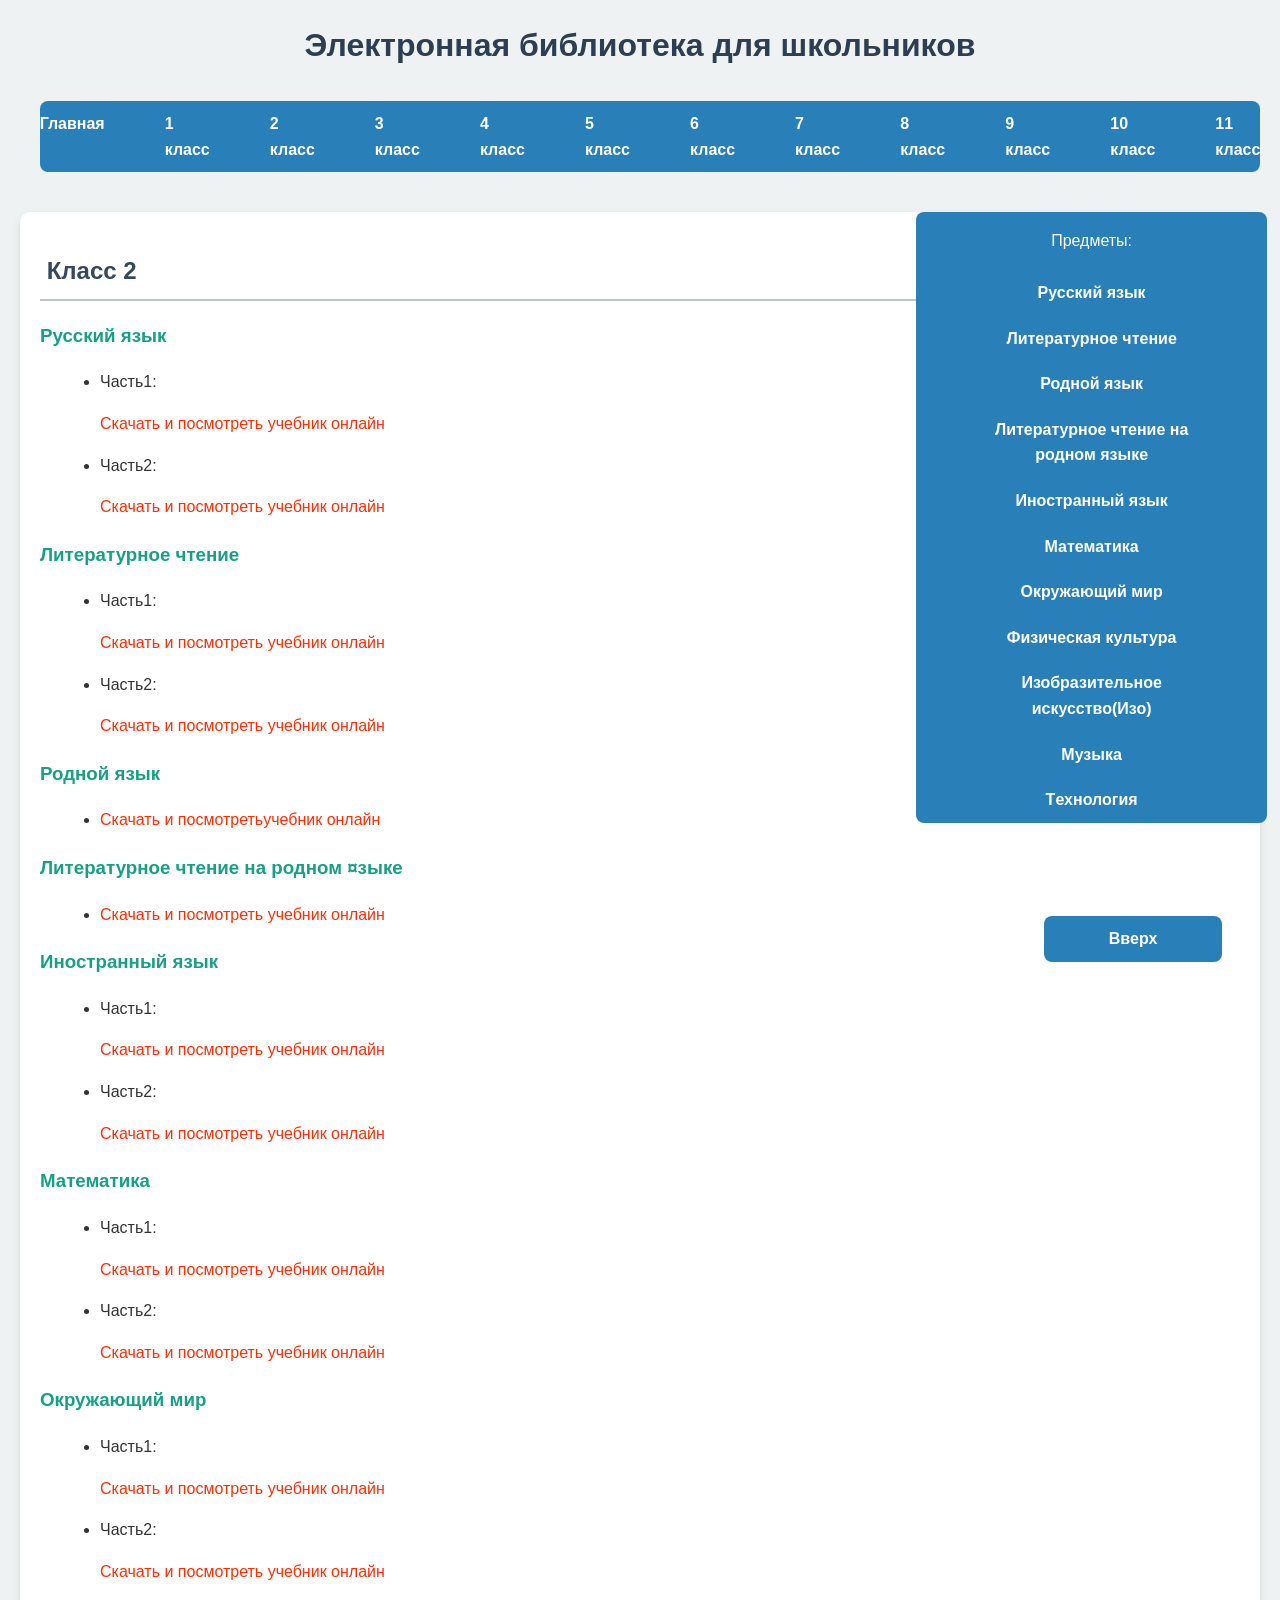
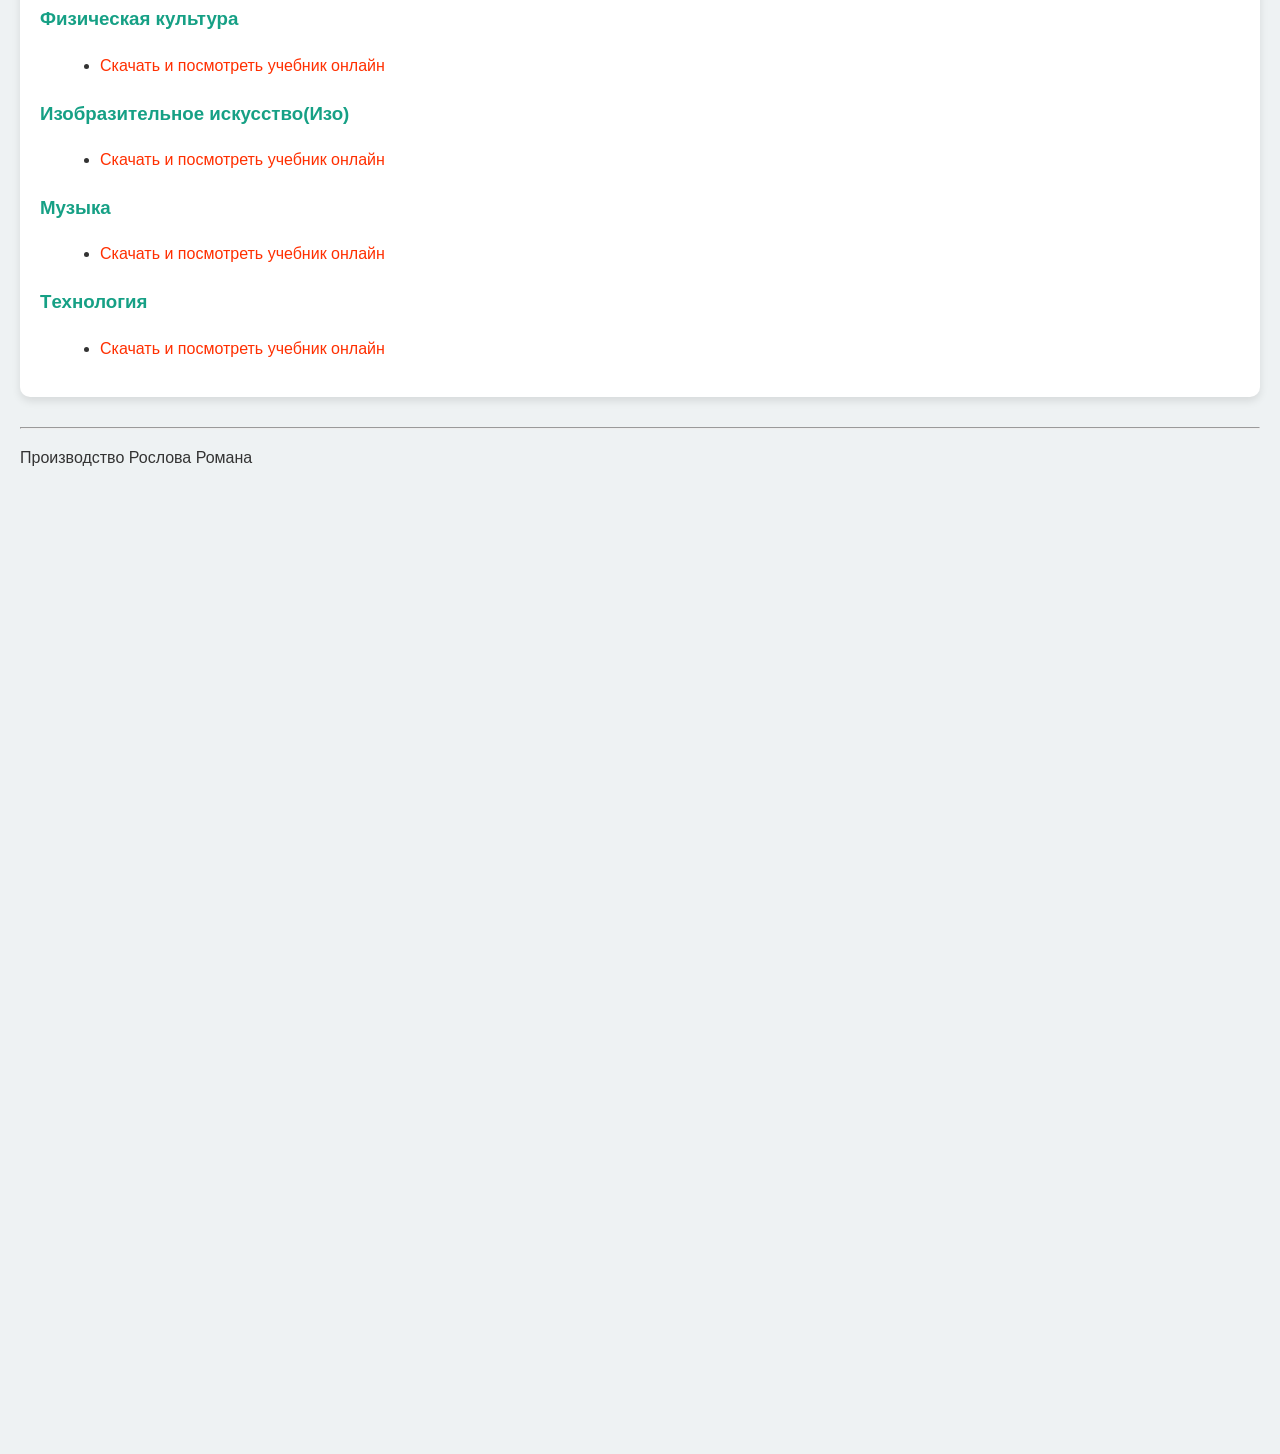
<file: 2 class.html>
<html>
<head>
    <title></title>
	<link rel = "stylesheet" type = "text/css" href = "Css.css"
</head>
<body>

	<h1 id="2.class2">Электронная библиотека для школьников</h1>

    <ul class="menu">
	    <li><a href="index.html">Главная</a></li>
        <li><a href="1 class.html">1 класс</a></li>
        <li><a href="2 class.html">2 класс</a></li>
        <li><a href="3 class.html">3 класс</a></li>
		<li><a href="4 class.html">4 класс</a></li>
        <li><a href="5 class.html">5 класс</a></li>
        <li><a href="6 class.html">6 класс</a></li>
		<li><a href="7 class.html">7 класс</a></li>
        <li><a href="8 class.html">8 класс</a></li>
        <li><a href="9 class.html">9 класс</a></li>
		<li><a href="10 class.html">10 класс</a></li>
        <li><a href="11 class.html">11 класс</a></li>
	</ul>
	
	<div class="menu">
		<p class="di">Предметы:</p>
		<a href="#q.class2">Русский язык</a>
		<a href="#w.class2">Литературное чтение</a>
		<a href="#e.class2">Родной язык</a>
		<a href="#r.class2">Литературное чтение на родном языке</a>
		<a href="#a.class2">Иностранный язык</a>	
		<a href="#t.class2">Математика</a>
		<a href="#y.class2">Окружающий мир</a>
		<a href="#u.class2">Физическая культура</a>
		<a href="#i.class2">Изобразительное искусство(Изо)</a>
		<a href="#o.class2">Музыка</a>
		<a href="#p.class2">Tехнология</a>
	</div>

	<div class="men">
		<a href="#2.class2">Вверх</a>
	</div>



    <!--  Класс 2 -->
	<section>
        <h2 id="class2"> Класс 2</h2>
        
        <h3 id="q.class2">Русский язык</h3>
        <ul>
            <li><p>Часть1:</p><a href="https://psv4.userapi.com/s/v1/d/otC6HDCV_ylDrZ2t0n-AgFPkHapFiyJ5RnkekHZnDCZcIoiRnmc6VWBpTryTakjTT5QtKGgqqrzL4Q69CcnEx4DjOrc9TsoBwD_8nO6qrJCvLVbQ/Russkiy_yazyk_2_klass_1_chast.pdf">Скачать и посмотреть учебник онлайн</a></li>
			<li><p>Часть2:</p><a href="https://psv4.userapi.com/s/v1/d/6XDj5F7QkcJZyCL8_Cd4zPn5VVS6AyQZXTC98ZRCpuDx2buiP-PGHbsr0VvNvYn2Re6R2L8xk3XKxZvDg_br3gIhkbVUzQFoVbN33TV1JLhVgHBj/Russkiy_yazyk_2_klass_2_chast.pdf">Скачать и посмотреть учебник онлайн</a></li>
		</ul>

        <h3 id="w.class2">Литературное чтение</h3>
        <ul>
            <li><p>Часть1:</p><a href="https://psv4.userapi.com/s/v1/d/jzVn3FLYqggm7TpPPAf1YeVfiet1RK_iBPHz-6OZ2occcMCwix0b0uDSbTCUh5av-_VjgpFYyKsF1PWAeLyD0iUmOL2G6sRhC75ilaOaer_ebMZw/2_klass_Literaturnoe_chtenie_2023_1_chast.pdf">Скачать и посмотреть учебник онлайн</a></li>
			<li><p>Часть2:</p><a href="https://psv4.userapi.com/s/v1/d/bWOjL1tmBlpcYUVlaCJXPk1mV3jZq65Smev_uAQOpcZ9PHU7t8vLN4kxY58-JKE5QuEafmtNrfCow1L0rjhlYPHfOq1PCaS8CMZ8DEJoHUgvlGsY/2_klass_Literaturnoe_chtenie_2023_2_chast.pdf">Скачать и посмотреть учебник онлайн</a></li>
        </ul>

        <h3  id="e.class2">Родной язык</h3>
		<ul>
            <li><a href="https://sh2-tyuxtet-r04.gosweb.gosuslugi.ru/netcat_files/115/606/Russkij_rodnoj_yazyk._2kl._Aleksandrova_O.M._i_dr._2020_144s.pdf">Скачать и посмотретьучебник онлайн</a></li>
        </ul>
		
	    <h3 id="r.class2">Литературное чтение на родном ¤зыке</h3>
        <ul>
            <li><a href="https://psv4.userapi.com/s/v1/d/_s9LxuUZibXwvhM1M9vO87MVVRwA8COc0II2W9XVd2wt6eK7ulH6lGgnb82C90JzuQrM3zu90mUc7_yF791TVEKckDhDOycMD2JkesTF_zMNAtCk/Literaturnoe_chtenie_na_rodnom_russkom_yazyke_2_klass_Uchebnoe_posobie_Alexandrova_O_M__Romanova_V_Yu__Kuznetsova_M_I__Ryabi.pdf">Скачать и посмотреть учебник онлайн</a></li>
        </ul>
		
		<h3 id="a.class2">Иностранный язык</h3>
        <ul>
            <li><p>Часть1:</p><a href="https://sh--17-g-derbent-r82.gosweb.gosuslugi.ru/netcat_files/userfiles/Uchebniki/2_klass/angl.yaz._2klass_ch.1-compressed.pdf">Скачать и посмотреть учебник онлайн</a></li>
			<li><p>Часть2:</p><a href="https://drb17ksg.gosuslugi.ru/netcat_files/userfiles/Uchebniki/2_klass/angl.yaz._2_klass_ch.2-compressed.pdf?ysclid=mk8auzv976282059008">Скачать и посмотреть учебник онлайн</a></li>
        </ul>
				
		<h3 id="t.class2">Математика</h3>
        <ul>
            <li><p>Часть1:</p><a href="https://sh--17-g-derbent-r82.gosweb.gosuslugi.ru/netcat_files/userfiles/Uchebniki/2_klass/Matematika_1_ch._2_klass-compressed.pdf">Скачать и посмотреть учебник онлайн</a></li>
			<li><p>Часть2:</p><a href="https://sh--17-g-derbent-r82.gosweb.gosuslugi.ru/netcat_files/userfiles/Uchebniki/2_klass/matematika_2_chast_2_klass-compressed.pdf">Скачать и посмотреть учебник онлайн</a></li>
        </ul>
				
		<h3 id="y.class2">Окружающий мир</h3>
        <ul>
			<li><p>Часть1:</p><a href="https://sh12-sharypovo-r04.gosweb.gosuslugi.ru/netcat_files/115/2896/Okruzhayuschiy_mir_2_klass_1_chast_.pdf">Скачать и посмотреть учебник онлайн</a></li>
			<li><p>Часть2:</p><a href="https://sh12-sharypovo-r04.gosweb.gosuslugi.ru/netcat_files/115/2896/Okruzhayuschiy_mir_2_klass_2_chast_.pdf">Скачать и посмотреть учебник онлайн</a></li>
        </ul>
						
		<h3 id="u.class2">Физическая культура</h3>
        <ul>
            <li><a href="https://psv4.userapi.com/s/v1/d/tB0akJDHqs1T0uoSqcddFJTCB2l5apBv4xMj4vF9x8KSjWLjc3yRSkvRl_IpsZb8yYV2z1Gh0X5Y1xRTyMA93gxwhW2ippJg81qhEC3UxOxSlDwH/fizicheskaja-kultura-1-4kl_ljah-v_i_2013-190s.pdf">Скачать и посмотреть учебник онлайн</a></li>
        </ul>
		
		<h3 id="i.class2">Изобразительное искусство(Изо)</h3>
        <ul>
            <li><a href="https://psv4.userapi.com/s/v1/d/IUErNV1hHn21SFZ_QT_KEamwWgnMNl5A4CqnG-vucw9hLsBT0R0QPUZUhriEgaOibmvLA1mROEuZW3Or7NhOc22-klQh2EKlBL2UVo1X3WGNZu1O/Nemenskaya_L_A_Uchebnik_Izobrazitelnoe_iskusstvo_2_klass.pdf">Скачать и посмотреть учебник онлайн</a></li>
        </ul>
		
		<h3 id="o.class2">Музыка</h3>
        <ul>
            <li><a href="https://docs.yandex.ru/docs/view?tm=1768051203&tld=ru&lang=ru&name=64839907.pdf&text=%D0%BC%D1%83%D0%B7%D1%8B%D0%BA%D0%B0%202%20%D0%BA%D0%BB%D0%B0%D1%81%D1%81&url=https%3A%2F%2Fwww.litres.ru%2Fget_pdf_trial%2F64839907.pdf&lr=66&mime=pdf&l10n=ru&sign=e42904b817d69218da3b6592b232e866&keyno=0&nosw=1&serpParams=tm%3D1768051203%26tld%3Dru%26lang%3Dru%26name%3D64839907.pdf%26text%3D%25D0%25BC%25D1%2583%25D0%25B7%25D1%258B%25D0%25BA%25D0%25B0%2B2%2B%25D0%25BA%25D0%25BB%25D0%25B0%25D1%2581%25D1%2581%26url%3Dhttps%253A%2F%2Fwww.litres.ru%2Fget_pdf_trial%2F64839907.pdf%26lr%3D66%26mime%3Dpdf%26l10n%3Dru%26sign%3De42904b817d69218da3b6592b232e866%26keyno%3D0%26nosw%3D1">Скачать и посмотреть учебник онлайн</a></li>
        </ul>

		<h3 id="p.class2">Tехнология</h3>
        <ul>
            <li><a href="https://kniga-figa.ru/wp-content/uploads/book/tehnologija_-metodich_posobie_-2-kl_-lutceva.pdf?ysclid=mk8c3fl8rw856042722">Скачать и посмотреть учебник онлайн</a></li>
        </ul>
    </section>

	<div class="line-wrapper">
		<hr class="thin-line">
		<p class = "s">Производство Рослова Романа</p>
	</div>
	
	<br><br><br><br><br><br><br><br><br><br><br><br><br><br><br><br><br><br><br><br><br><br><br><br><br><br><br><br><br><br><br><br><br><br><br><br><br>
	
</body>
</html>
</file>
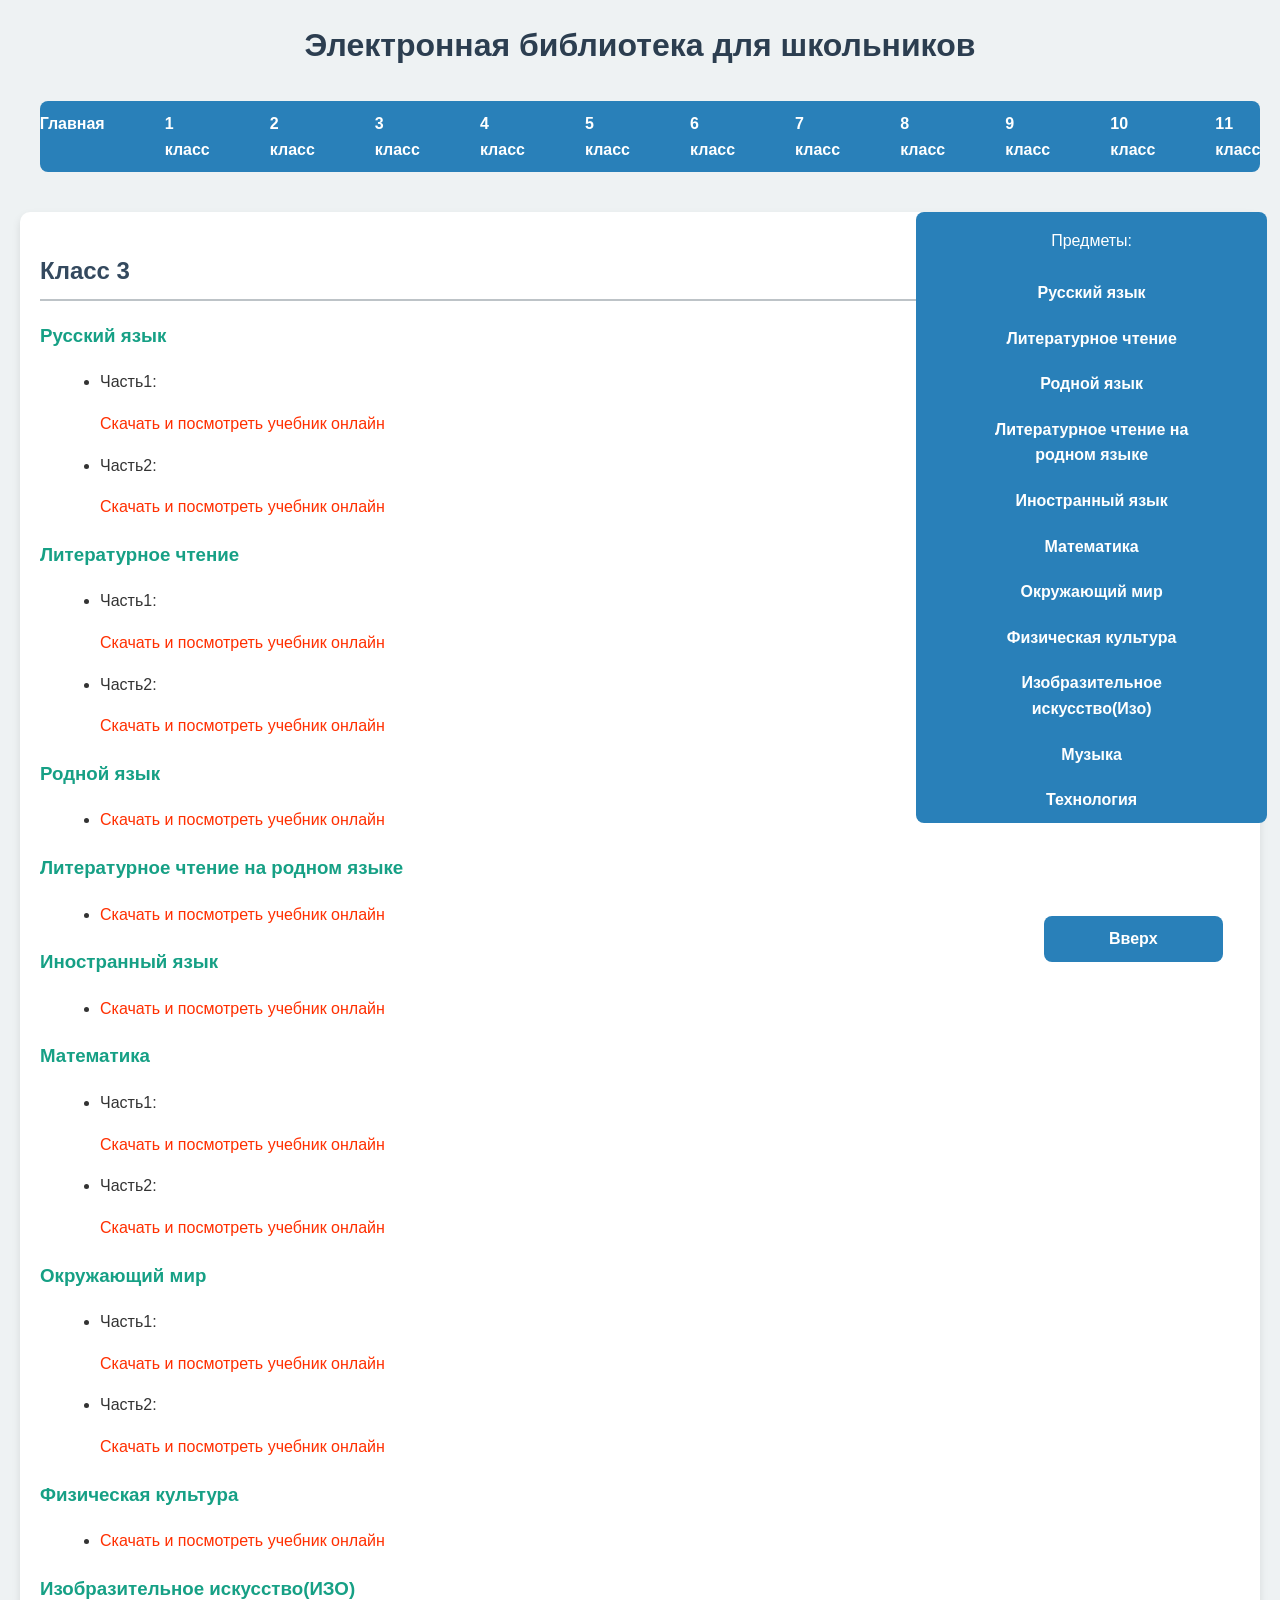
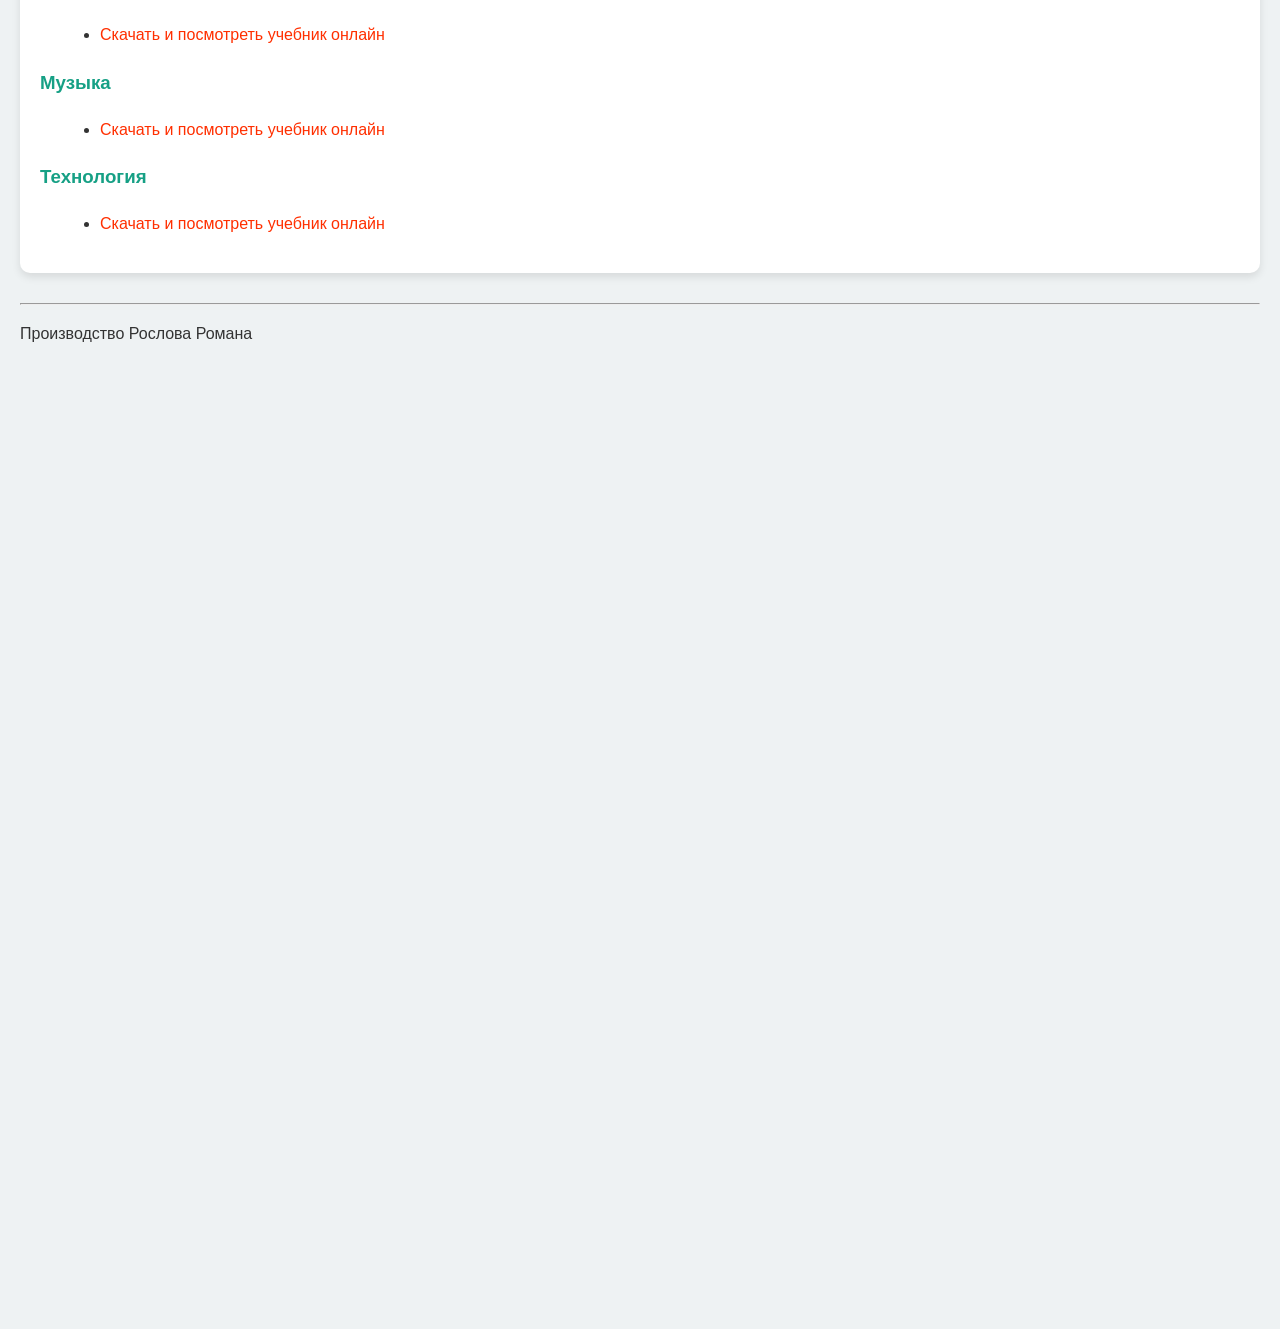
<file: 3 class.html>
<html>
<head>
    <title>Электронная библиотека</title>
	<link rel = "stylesheet" type = "text/css" href = "Css.css">
</head>
<body>

	<h1 id="3.class3">Электронная библиотека для школьников</h1>

    <ul class="menu">
	    <li><a href="index.html">Главная</a></li>
        <li><a href="1 class.html">1 класс</a></li>
        <li><a href="2 class.html">2 класс</a></li>
        <li><a href="3 class.html">3 класс</a></li>
		<li><a href="4 class.html">4 класс</a></li>
        <li><a href="5 class.html">5 класс</a></li>
        <li><a href="6 class.html">6 класс</a></li>
		<li><a href="7 class.html">7 класс</a></li>
        <li><a href="8 class.html">8 класс</a></li>
        <li><a href="9 class.html">9 класс</a></li>
		<li><a href="10 class.html">10 класс</a></li>
        <li><a href="11 class.html">11 класс</a></li>
	</ul>

	<div class="menu">
		<p class="di">Предметы:</p>
		<a href="#q.class3">Русский язык</a>
		<a href="#w.class3">Литературное чтение</a>
		<a href="#e.class3">Родной язык</a>
		<a href="#r.class3">Литературное чтение на родном языке</a>
		<a href="#a.class3">Иностранный язык</a>	
		<a href="#t.class3">Математика</a>
		<a href="#y.class3">Окружающий мир</a>
		<a href="#u.class3">Физическая культура</a>
		<a href="#i.class3">Изобразительное искусство(Изо)</a>
		<a href="#o.class3">Музыка</a>
		<a href="#p.class3">Технология</a>
	</div>
	
	<div class="men">
		<a href="#3.class3">Вверх</a>
	</div>
	
	
	
    <!-- Класс 3 -->
	<section>
        <h2 id="class3"> Класс 3</h2>
        
        <h3 id="q.class3">Русский язык</h3>
        <ul>
            <li><p>Часть1:</p><a href="https://psv4.userapi.com/s/v1/d/v3hZoP9bmzDDP8TqtHn6h7N1OfbPQ_r3yccWsHYU7Agi_NBN7iqifFcLBsUZe2DFSS_IAayIR7godChybzSL5MPUJEt7ZJI2raq5vtvBDeP8UfMl/532_1-russkij-jazyk_-3-klass-v-2ch_-ch_1_kanakina-v_p_-goreckij-v_g_2013-160s.pdf">Скачать и посмотреть учебник онлайн</a></li>
			<li><p>Часть2:</p><a href="https://czentrobrazovaniya53inshinskij-r71.gosweb.gosuslugi.ru/netcat_files/106/625/532_2_russkij_jazyk_3_klass_v_2ch_ch_2_kanakina_v_p_goreckij_v_g_2013_160s.pdf">Скачать и посмотреть учебник онлайн</a></li>
        </ul>

        <h3 id="w.class3">Литературное чтение</h3>
        <ul>
            <li><p>Часть1:</p><a href="https://psv4.userapi.com/s/v1/d/qbf69iWDb-RCZKc-ADAFU57bev7_aNxBzDXuzoI5_nTDBO3KsdwShQxPA2DZYTR82EGY5HihkahwHVcVG8czovTOoHUym6MQ6569_7qq155aeSwa/Literaturnoe_chtenie_1_chast.pdf">Скачать и посмотреть учебник онлайн</a></li>
			<li><p>Часть2:</p><a href="https://psv4.userapi.com/s/v1/d/ekLtkOkU40UcQiRILUzY5a1g03aHQhdmL0hioufLwP0kYValh2ukp18ISstBwKx5D8XJTtUENyYps8CeEo0vCa8nOSMG6A5H_li706kZo7pyEB4y/Literaturnoe_chtenie_2_chast.pdf">Скачать и посмотреть учебник онлайн</a></li>
        </ul>

        <h3 id="e.class3">Родной язык</h3>
        <ul>
            <li><a href="https://sh2-tyuxtet-r04.gosweb.gosuslugi.ru/netcat_files/115/606/Russkij_rodnoj_yazyk._3kl._Aleksandrova_O.M._i_dr._2020_144s.pdf">Скачать и посмотреть учебник онлайн</a></li>
        </ul>
		
	    <h3 id="r.class3">Литературное чтение на родном языке</h3>
        <ul>
            <li><a href="https://rostok39.ru/images/documents/2022_2023/%D0%AD%D0%BB._%D0%91%D0%B8%D0%B1%D0%BB%D0%B8%D0%BE%D1%82%D0%B5%D0%BA%D0%B0/%D0%9B%D0%B8%D1%82%D0%B5%D1%80%D0%B0%D1%82%D1%83%D1%80%D0%BD%D0%BE%D0%B5_%D1%87%D1%82%D0%B5%D0%BD%D0%B8%D0%B5_3_%D0%BA%D0%BB_%D0%90%D0%BB%D0%B5%D0%BA%D1%81%D0%B0%D0%BD%D0%B4%D1%80%D0%BE%D0%B2%D0%B0.pdf?ysclid=mk8fig6rxk193180330">Скачать и посмотреть учебник онлайн</a></li>
        </ul>
		
		<h3 id="a.class3">Иностранный язык</h3>
        <ul>
            <li><a href="https://drb17ksg.gosuslugi.ru/netcat_files/userfiles/Uchebniki/3_klass/angl.yaz._3_klass_ch.1-compressed.pdf?ysclid=mk8fngl7y2831663437">Скачать и посмотреть учебник онлайн</a></li>
        </ul>
				
		<h3 id="t.class3">Математика</h3>
        <ul>
            <li><p>Часть1:</p><a href="https://psv4.userapi.com/s/v1/d/pGJyhV33faaYLxs-4oaEBUuOHSASLcEInIhOSGiPedldy3O2JGyaxt1d0y5GEmVTS4KIAQR_Gx-qnhMQv6hbyi2k3eJ1QWdVaflgzndq1Vs3_erm/Matematika_1_chast.pdf">Скачать и посмотреть учебник онлайн</a></li>
			<li><p>Часть2:</p><a href="https://psv4.userapi.com/s/v1/d/NeHaICUOi1E0g0o-SqdS6mAnxSxXJop3gkciwGrkRslE9wMOCbhSpxLP37Pua9136qfV9b4Zyx5RjVzQUCa7TxPlZS-oc24Ia_RghT3-f_S46zcr/Matematika_2_chast.pdf">Скачать и посмотреть учебник онлайн</a></li>
        </ul>
				
		<h3 id="y.class3">Окружающий мир</h3>
        <ul>
            <li><p>Часть1:</p><a href="https://psv4.userapi.com/s/v1/d/b-YCPuOAJ5Gdd-ge0ElKHAeodm_8Bo9ojWG-0fM51COGcSOKzZK9d5MVGXR7wgsQBAOgIUpKFigg4t5ccc_NtuyAM9pBvLSuZvoNZMXDRdy9xptX/Okruzhayuschiy_mir_1_chast.pdf">Скачать и посмотреть учебник онлайн</a></li>
			<li><p>Часть2:</p><a href="https://psv4.userapi.com/s/v1/d/BYsP-QY--5Q4ZpL0XFCkSGwcNyiKzcJhObDgJ16BpTtDvLUuEEJh0JaTKk_urwbC59exARqdtNPgmK-IO13pZIja4in0WxuysQV6kvtZKg3tzl3n/Okruzhayuschiy_mir_2_chast.pdf">Скачать и посмотреть учебник онлайн</a></li>
        </ul>
						
		<h3 id="u.class3">Физическая культура</h3>
        <ul>
            <li><a href="https://psv4.userapi.com/s/v1/d/tB0akJDHqs1T0uoSqcddFJTCB2l5apBv4xMj4vF9x8KSjWLjc3yRSkvRl_IpsZb8yYV2z1Gh0X5Y1xRTyMA93gxwhW2ippJg81qhEC3UxOxSlDwH/fizicheskaja-kultura-1-4kl_ljah-v_i_2013-190s.pdf">Скачать и посмотреть учебник онлайн</a></li>
        </ul>
		
		<h3 id="i.class3">Изобразительное искусство(ИЗО)</h3>
        <ul>
            <li><a href="https://psv4.userapi.com/s/v1/d/lTfCg3MOkEqQnJ1qkdm1WTqHGQNSws3OQIMnmEULMiAEwtrnJg9ms2inUCGjV2ZFkwwy9GXuilTnQN3OJ4FSWoJH8AAJHp7tkZ5x5Q1RdGYxO1lJ/Nemenskaya_L_A_Uchebnik_Izobrazitelnoe_iskusstvo_3_klass.pdf">Скачать и посмотреть учебник онлайн</a></li>
        </ul>
		
		<h3 id="o.class3">Музыка</h3>
        <ul>
            <li><a href="https://sh12-sharypovo-r04.gosweb.gosuslugi.ru/netcat_files/115/2896/Muzyka_3_klass.pdf">Скачать и посмотреть учебник онлайн</a></li>
        </ul>

		<h3 id="p.class3">Технология</h3>
        <ul>
            <li><a href="https://shcola2neman.gosuslugi.ru/netcat_files/30/50/Tehnologiya_3_klass.pdf">Скачать и посмотреть учебник онлайн</a></li>
        </ul>
    </section>
	
	<div class="line-wrapper">
		<hr class="thin-line">
		<p class = "s">Производство Рослова Романа</p>
	</div>

	<br><br><br><br><br><br><br><br><br><br><br><br><br><br><br><br><br><br><br><br><br><br><br><br><br><br><br><br><br><br><br><br><br><br><br><br><br>

</body>
</html>
</file>
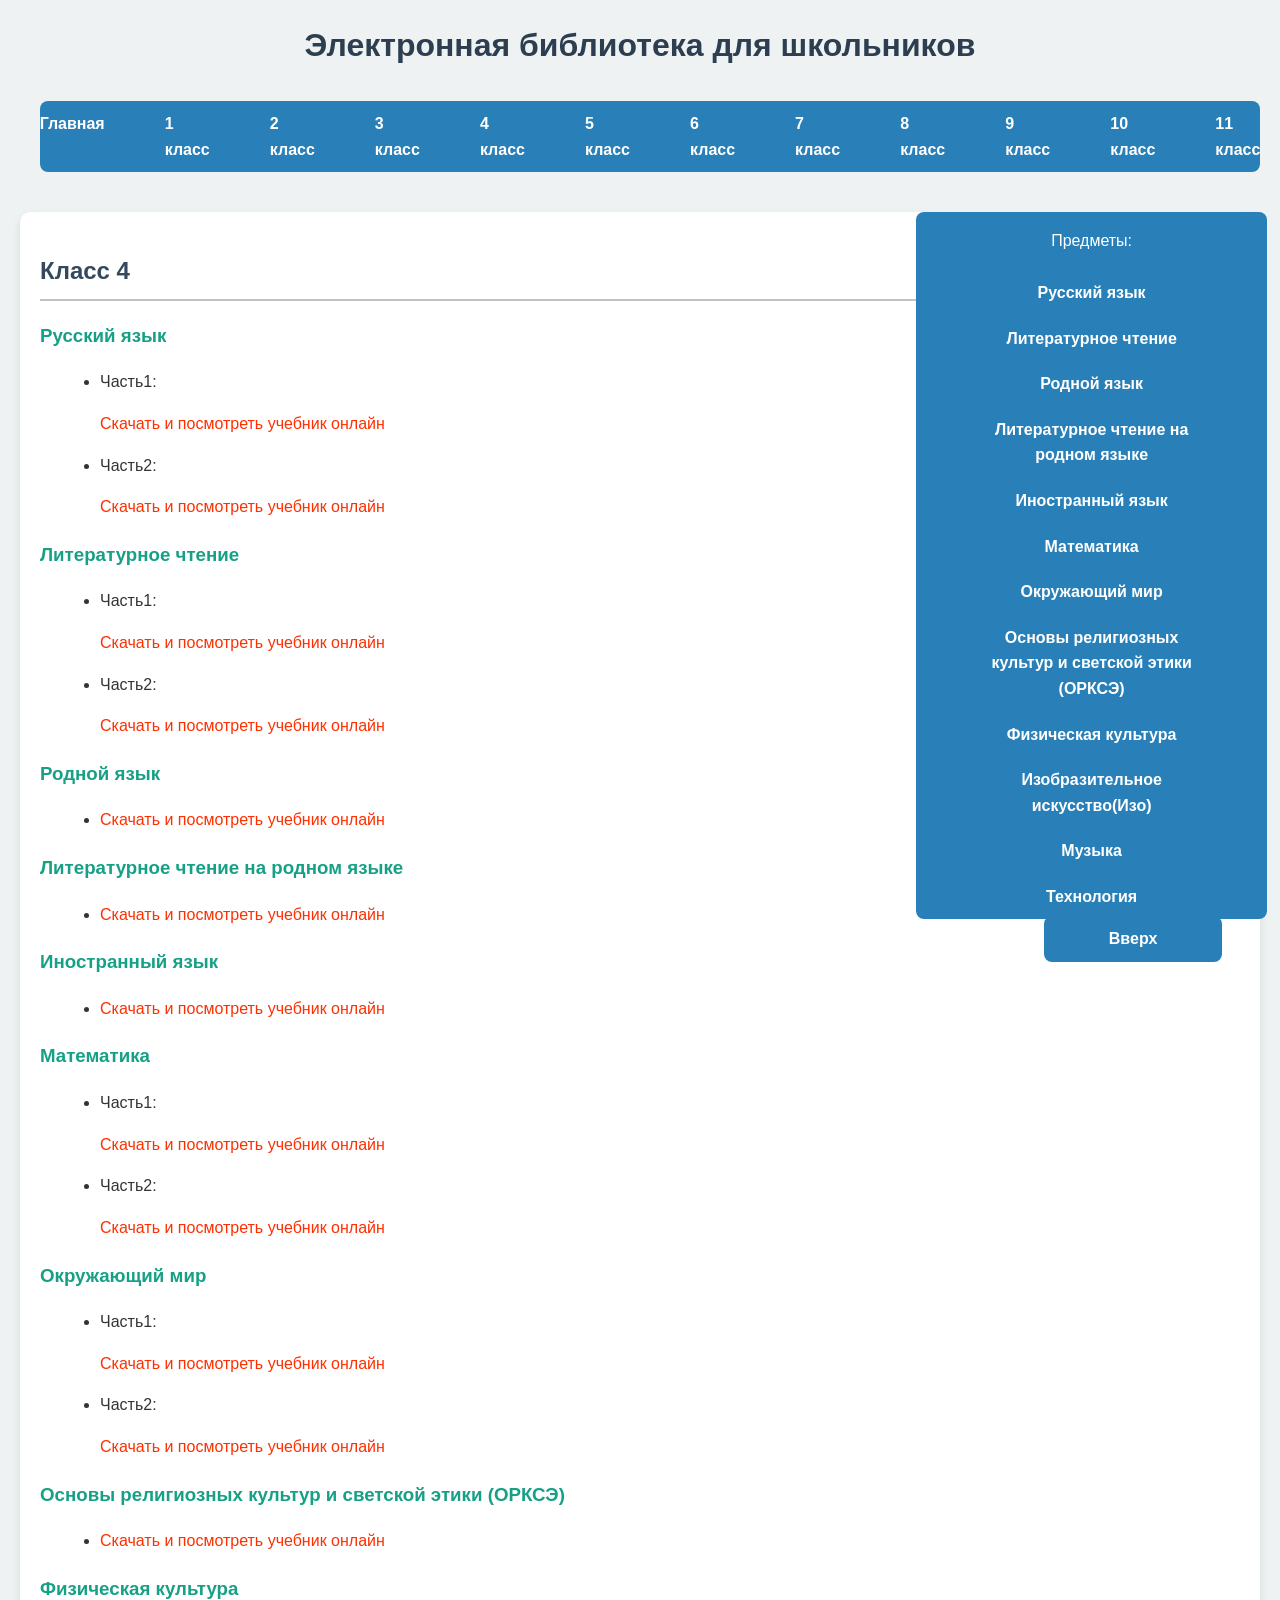
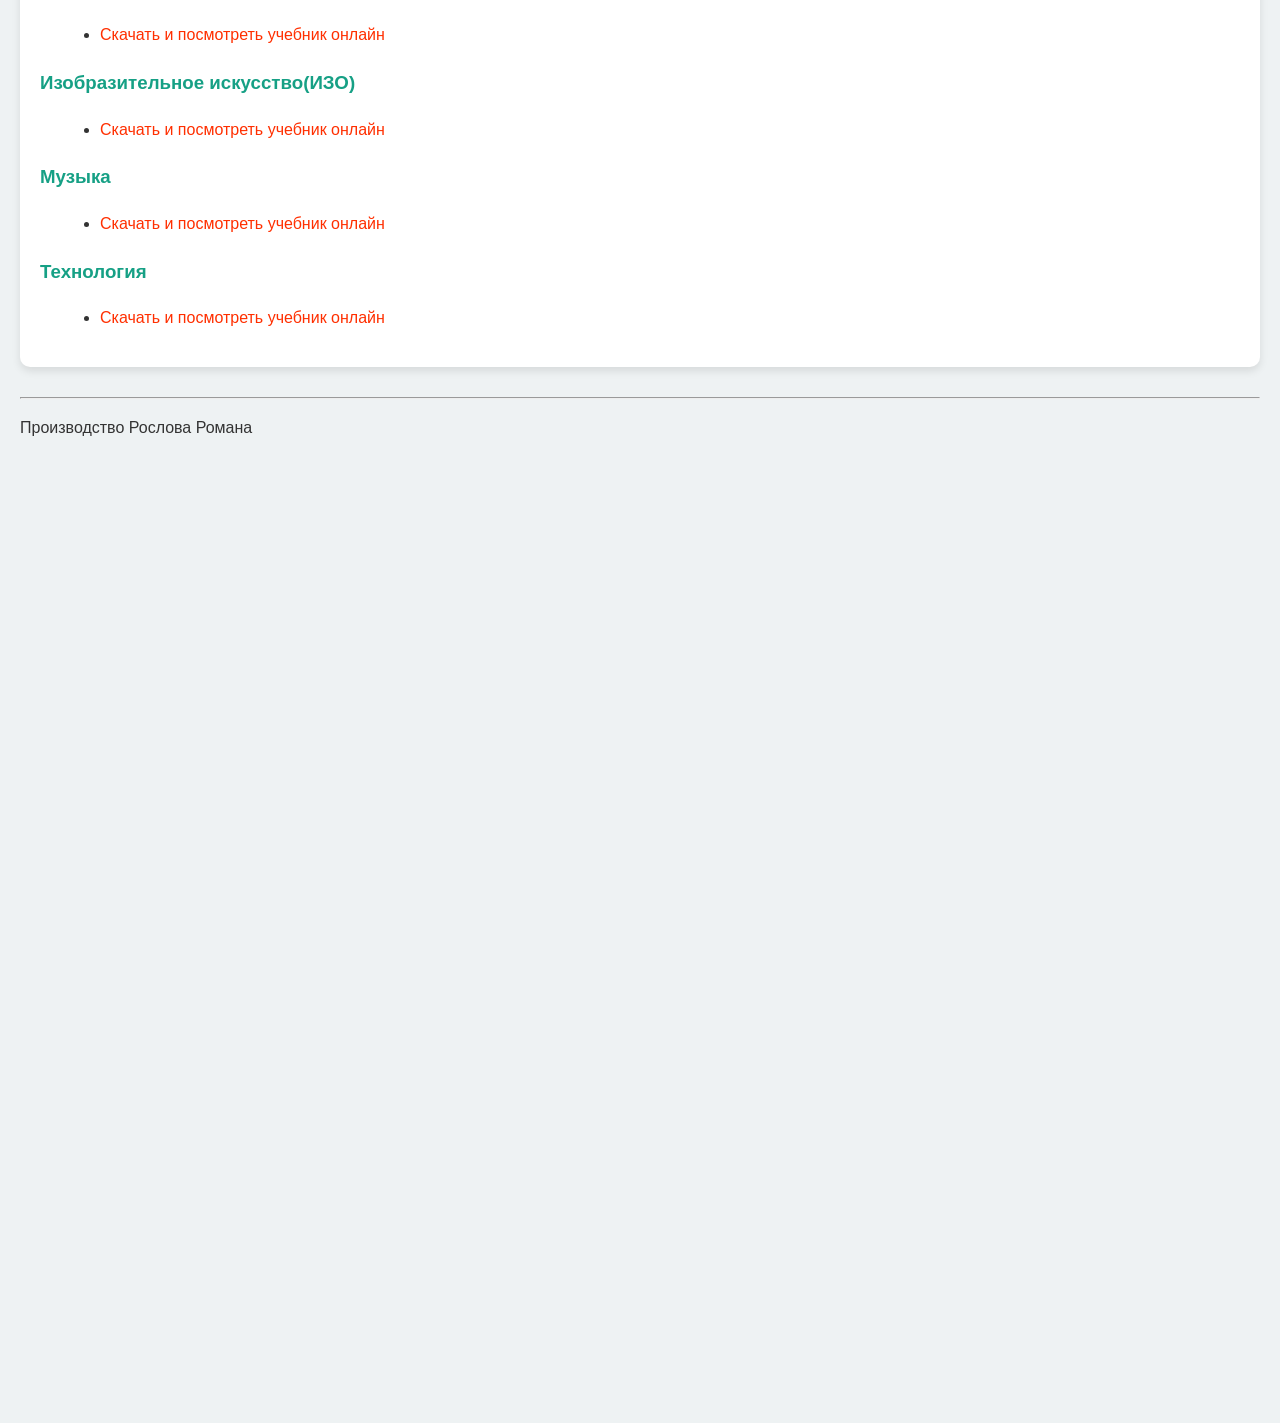
<file: 4 class.html>
<html>
<head>
    <title>Электронная библиотека</title>
	<link rel = "stylesheet" type = "text/css" href = "Css.css">
</head>
<body>

	<h1 id="4.class4">Электронная библиотека для школьников</h1>

    <ul class="menu">
	    <li><a href="index.html">Главная</a></li>
        <li><a href="1 class.html">1 класс</a></li>
        <li><a href="2 class.html">2 класс</a></li>
        <li><a href="3 class.html">3 класс</a></li>
		<li><a href="4 class.html">4 класс</a></li>
        <li><a href="5 class.html">5 класс</a></li>
        <li><a href="6 class.html">6 класс</a></li>
		<li><a href="7 class.html">7 класс</a></li>
        <li><a href="8 class.html">8 класс</a></li>
        <li><a href="9 class.html">9 класс</a></li>
		<li><a href="10 class.html">10 класс</a></li>
        <li><a href="11 class.html">11 класс</a></li>
	</ul>

	<div class="menu">
		<p class="di">Предметы:</p>
		<a href="#q.class4">Русский язык</a>
		<a href="#w.class4">Литературное чтение</a>
		<a href="#e.class4">Родной язык</a>
		<a href="#r.class4">Литературное чтение на родном языке</a>
		<a href="#a.class4">Иностранный язык</a>	
		<a href="#t.class4">Математика</a>
		<a href="#y.class4">Окружающий мир</a>
		<a href="#s.class4">Основы религиозных культур и светской этики (ОРКСЭ)</a>	
		<a href="#u.class4">Физическая культура</a>
		<a href="#i.class4">Изобразительное искусство(Изо)</a>
		<a href="#o.class4">Музыка</a>
		<a href="#p.class4">Технология</a>
	</div>
	
	<div class="men">
		<a href="#4.class4">Вверх</a>
	</div>
	
	
	
    <!-- Класс 4 -->
	<section>
        <h2 id="class4">Класс 4</h2>
		        
        <h3 id="q.class4">Русский язык</h3>
        <ul>
            <li><p>Часть1:</p><a href="https://test-edu.tatar.ru/upload/storage/org6297/files/russkij-jazyk_-4kl_-v-2ch_-ch_1__kanakina-goreckij_2019-162s.pdf">Скачать и посмотреть учебник онлайн</a></li>
			<li><p>Часть2:</p><a href="https://test-edu.tatar.ru/upload/storage/org6297/files/russkij-jazyk_-4kl_-v-2ch_-ch_2__kanakina-goreckij_2019-162s.pdf">Скачать и посмотреть учебник онлайн</a></li>
        </ul>

        <h3 id="w.class4">Литературное чтение</h3>
        <ul>
            <li><p>Часть1:</p><a href="https://sh2-neman-r27.gosweb.gosuslugi.ru/netcat_files/30/50/Literaturnoe_chtenie_4_klass_1_chast_.pdf">Скачать и посмотреть учебник онлайн</a></li>
			<li><p>Часть2:</p><a href="https://sh2-neman-r27.gosweb.gosuslugi.ru/netcat_files/30/50/Literaturnoe_chtenie_4_klass_2_chast_.pdf">Скачать и посмотреть учебник онлайн</a></li>
        </ul>

        <h3 id="e.class4">Родной язык</h3>
        <ul>
            <li><a href="https://sh2-tyuxtet-r04.gosweb.gosuslugi.ru/netcat_files/115/606/Russkij_rodnoj_yazyk._4kl._Aleksandrova_O.M._i_dr._2020_112s.pdf">Скачать и посмотреть учебник онлайн</a></li>
        </ul>
		
	    <h3 id="r.class4">Литературное чтение на родном языке</h3>
        <ul>
            <li><a href="">Скачать и посмотреть учебник онлайн</a></li>
        </ul>
		
		<h3 id="a.class4">Иностранный язык</h3>
        <ul>
            <li><a href="https://drb17ksg.gosuslugi.ru/netcat_files/userfiles/Uchebniki/4_klass/angl.yaz._4klass_ch.1-compressed.pdf?ysclid=mk8fztdjl5145620792">Скачать и посмотреть учебник онлайн</a></li>
        </ul>
				
		<h3 id="t.class4">Математика</h3>
        <ul>
            <li><p>Часть1:</p><a href="https://psv4.userapi.com/s/v1/d/aZ5qunlGxStOzo2vK-EIT7CX4f72txWXXjQDXL8REhsdl3-8nrEd4TlneKmgLhGkIcGPMfQlZCZKPzGhFjWdAbdgW70YmbFCYfZJ1bqdyQibnOGD/Uchebnik_Matematika_4_klass_1_chast_Shkola_Rossii.pdf">Скачать и посмотреть учебник онлайн</a></li>
			<li><p>Часть2:</p><a href="https://psv4.userapi.com/s/v1/d/k0u6-uEhXu0g7used5GLQ5Niqbj3jhW6biCFWZFamk62E8jkZOJwWftGZU2NIX7kyuuLyFH-m8PIMyImOu1gCYhTzAlcqZKX5uAe592911sm9DqU/Uchebnik_Matematika_4_klass_2_chast_Shkola_Rossii.pdf">Скачать и посмотреть учебник онлайн</a></li>
        </ul>
				
		<h3 id="y.class4">Окружающий мир</h3>
        <ul>
            <li><p>Часть1:</p><a href="https://sh2-neman-r27.gosweb.gosuslugi.ru/netcat_files/30/50/Okruzhayuschiy_mir_4_klass_1_chast_.pdf">Скачать и посмотреть учебник онлайн</a></li>
			<li><p>Часть2:</p><a href="https://sh12-sharypovo-r04.gosweb.gosuslugi.ru/netcat_files/115/2896/Okruzhayuschiy_mir_4_klass_2_chast_.pdf">Скачать и посмотреть учебник онлайн</a></li>
        </ul>
			
		<h3 id="s.class4">Основы религиозных культур и светской этики (ОРКСЭ)</h3>
        <ul>
            <li><a href="https://docs.yandex.ru/docs/view?tm=1768058195&tld=ru&lang=ru&name=%D0%A3%D1%87%D0%B5%D0%B1%D0%BD%D0%B8%D0%BA-%D0%A8%D0%B5%D0%BC%D1%88%D1%83%D1%80%D0%B8%D0%BD%D0%B0-%D0%9E%D0%A0%D0%9A%D0%A1%D0%AD2015.pdf&text=%D0%9E%D1%81%D0%BD%D0%BE%D0%B2%D1%8B%20%D1%80%D0%B5%D0%BB%D0%B8%D0%B3%D0%B8%D0%BE%D0%B7%D0%BD%D1%8B%D1%85%20%D0%BA%D1%83%D0%BB%D1%8C%D1%82%D1%83%D1%80%20%D0%B8%20%D1%81%D0%B2%D0%B5%D1%82%D1%81%D0%BA%D0%BE%D0%B9%20%D1%8D%D1%82%D0%B8%D0%BA%D0%B8%20(%D0%9E%D0%A0%D0%9A%D0%A1%D0%AD)%20%D0%BA%D0%BB%D0%B0%D1%81%D1%81%204%20%D1%83%D1%87%D0%B5%D0%B1%D0%BD%D0%B8%D0%BA&url=https%3A%2F%2Fvasilevka3.lbihost.ru%2Fwp-content%2Fuploads%2Fsites%2F604%2F2017%2F11%2F%25D0%25A3%25D1%2587%25D0%25B5%25D0%25B1%25D0%25BD%25D0%25B8%25D0%25BA-%25D0%25A8%25D0%25B5%25D0%25BC%25D1%2588%25D1%2583%25D1%2580%25D0%25B8%25D0%25BD%25D0%25B0-%25D0%259E%25D0%25A0%25D0%259A%25D0%25A1%25D0%25AD2015.pdf&lr=66&mime=pdf&l10n=ru&sign=6cbbc956560d2b8e4f7016e808f1aee5&keyno=0&nosw=1&serpParams=tm%3D1768058195%26tld%3Dru%26lang%3Dru%26name%3D%25D0%25A3%25D1%2587%25D0%25B5%25D0%25B1%25D0%25BD%25D0%25B8%25D0%25BA-%25D0%25A8%25D0%25B5%25D0%25BC%25D1%252588%25D1%252583%25D1%252580%25D0%25B8%25D0%25BD%25D0%25B0-%25D0%25259E%25D0%2525A0%25D0%25259A%25D0%2525A1%25D0%2525AD2015.pdf%26text%3D%25D0%25259E%25D1%25258B%2B%25D1%252580%25D0%2525B5%25D0%25BB%25D0%25B8%25D0%25B3%25D0%25B8%25D0%25BE%25D0%25B7%25D0%25BD%25D1%25258B%25D1%252585%2B%25D0%25BA%25D1%252583%25D0%25BB%25D1%252582%25D1%252583%25D1%252580%2B%25D0%25B8%2B%25D1%252581%25D0%25B2%25D0%2525B5%25D1%252582%25D1%252581%25D0%25BA%25D0%25BE%25D0%25B9%2B%25D1%258D%25D1%2582%25D0%25B8%25D0%25BA%25D0%25B8%2B%2528%25D0%259E%25D0%25A0%25D0%259A%25D0%25A1%25D0%25AD%2529%2B%25D0%25BA%25D0%25BB%25D0%25B0%25D1%2581%25D1%2581%2B4%2B%25D1%2583%25D1%2587%25D0%25B5%25D0%25B1%25D0%25BD%25D0%25B8%25D0%25BA%26url%3Dhttps%253A%2F%2Fvasilevka3.lbihost.ru%2Fwp-content%2Fuploads%2Fsites%2F604%2F2017%2F11%2F%2525D0%2525A3%2525D1%252587%2525D0%2525B5%2525D0%2525B1%2525D0%2525BD%2525D0%2525B8%2525D0%2525BA-%2525D0%2525A8%2525D0%2525B5%2525D0%2525BC%2525D1%252588%2525D1%252583%2525D1%252580%2525D0%2525B8%2525D0%2525BD%2525D0%2525B0-%2525D0%25259E%2525D0%2525A0%2525D0%25259A%2525D0%2525A1%2525D0%2525AD2015.pdf%26lr%3D66%26mime%3Dpdf%26l10n%3Dru%26sign%3D6cbbc956560d2b8e4f7016e808f1aee5%26keyno%3D0%26nosw%3D1">Скачать и посмотреть учебник онлайн</a></li>
        </ul>
		
		<h3 id="u.class4">Физическая культура</h3>
        <ul>
            <li><a href="https://psv4.userapi.com/s/v1/d/tB0akJDHqs1T0uoSqcddFJTCB2l5apBv4xMj4vF9x8KSjWLjc3yRSkvRl_IpsZb8yYV2z1Gh0X5Y1xRTyMA93gxwhW2ippJg81qhEC3UxOxSlDwH/fizicheskaja-kultura-1-4kl_ljah-v_i_2013-190s.pdf">Скачать и посмотреть учебник онлайн</a></li>
        </ul>
		
		<h3 id="i.class4">Изобразительное искусство(ИЗО)</h3>
        <ul>
            <li><a href="https://psv4.userapi.com/s/v1/d/uurJei8m2iraDdsCZZR5xiXgWA2mu622Zrq37I8y9bgSxfLz5MFMNH3NeP92rNO3Pgrxu03ecJobWhQcasuFraXWGuvIVSTWZmv_xZrXt9sTtQcm/Nemenskaya_L_A_Uchebnik_Izobrazitelnoe_iskusstvo_4_klass.pdf">Скачать и посмотреть учебник онлайн</a></li>
        </ul>
		
		<h3 id="o.class4">Музыка</h3>
        <ul>
            <li><a href="https://sh-san-krasnoborskaya-smolensk-r66.gosweb.gosuslugi.ru/netcat_files/36/2880/Muzyka._4_klass._Uchebnik._Kritskaya_E.D._Sergeeva_G.P._Shmagina_T.S._soundmain.ru_.pdf">Скачать и посмотреть учебник онлайн</a></li>
        </ul>

		<h3 id="p.class4">Технология</h3>
        <ul>
            <li><a href="https://shcola2neman.gosuslugi.ru/netcat_files/30/50/Tehnologiya_4_klass.pdf">Скачать и посмотреть учебник онлайн</a></li>
        </ul>
   </section> 

	<div class="line-wrapper">
		<hr class="thin-line">
		<p class = "s">Производство Рослова Романа</p>
	</div>   

	<br><br><br><br><br><br><br><br><br><br><br><br><br><br><br><br><br><br><br><br><br><br><br><br><br><br><br><br><br><br><br><br><br><br><br><br><br>

</body>
</html>
</file>
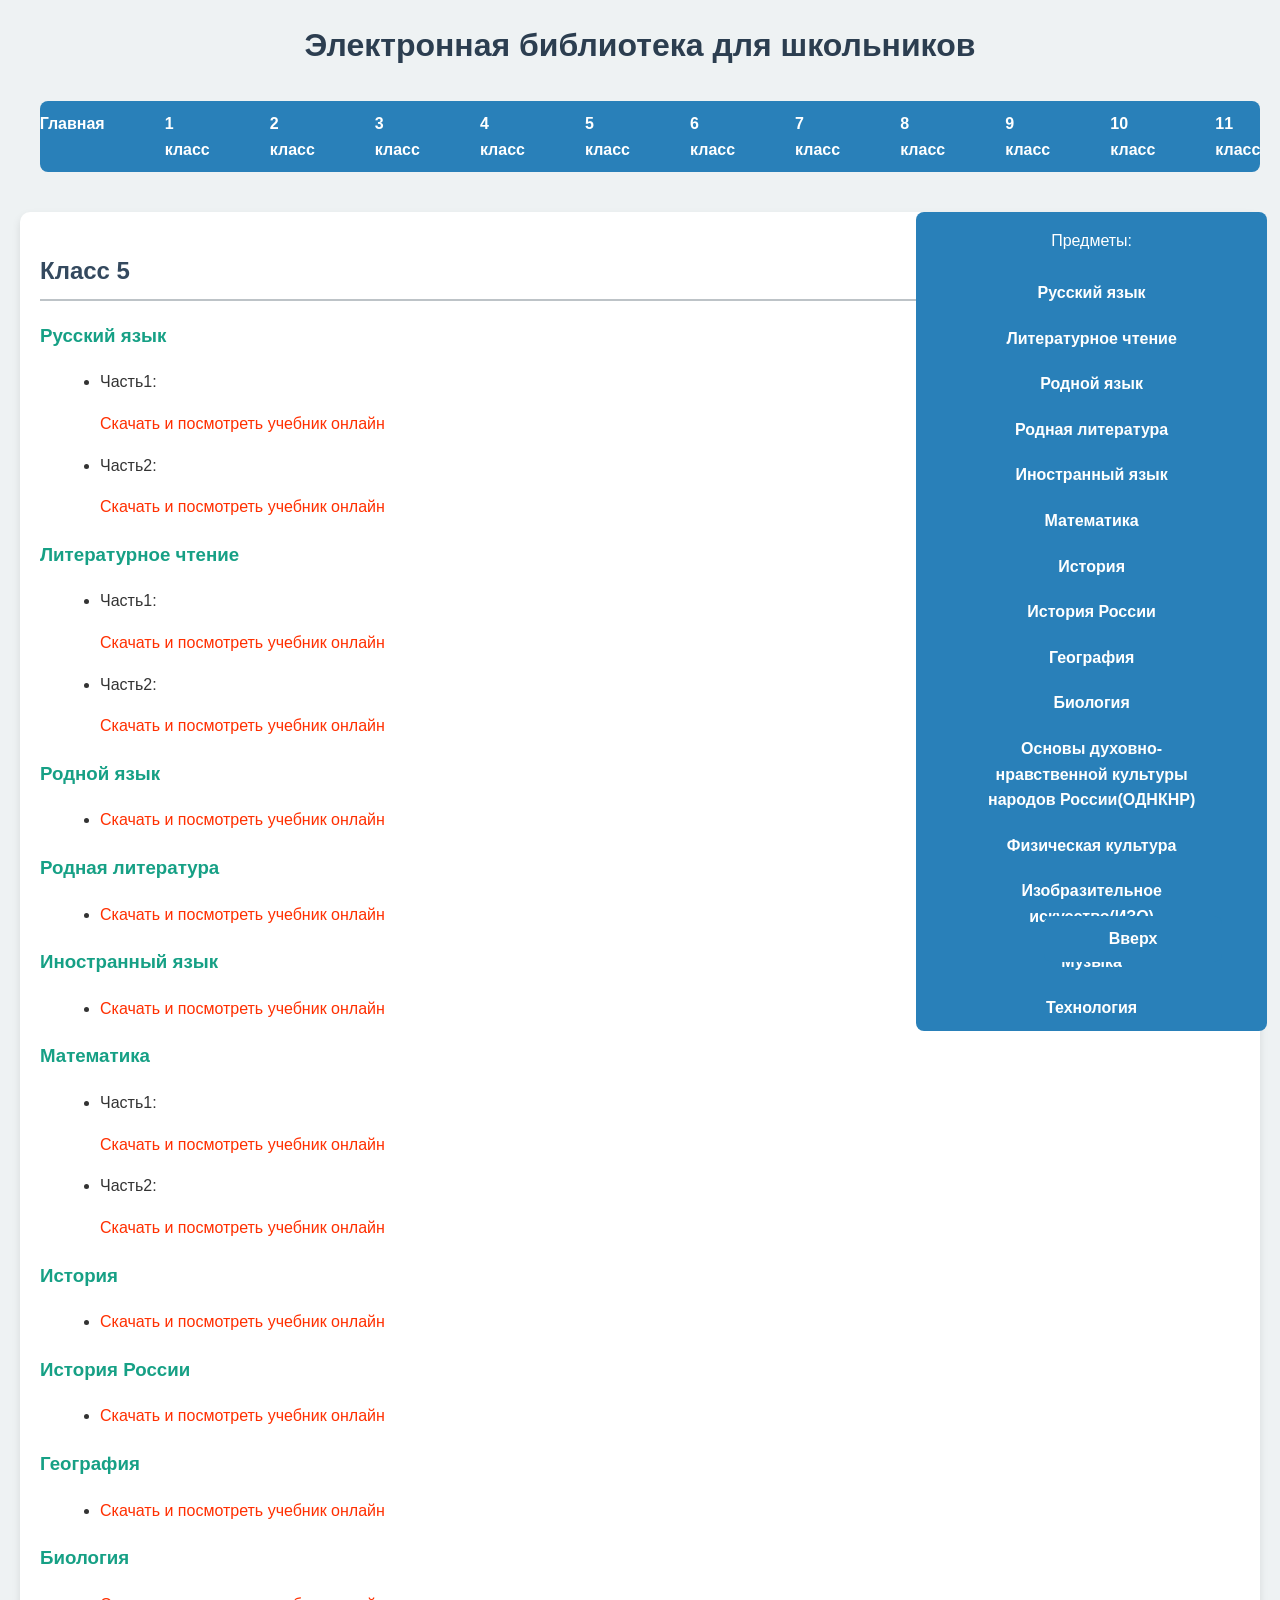
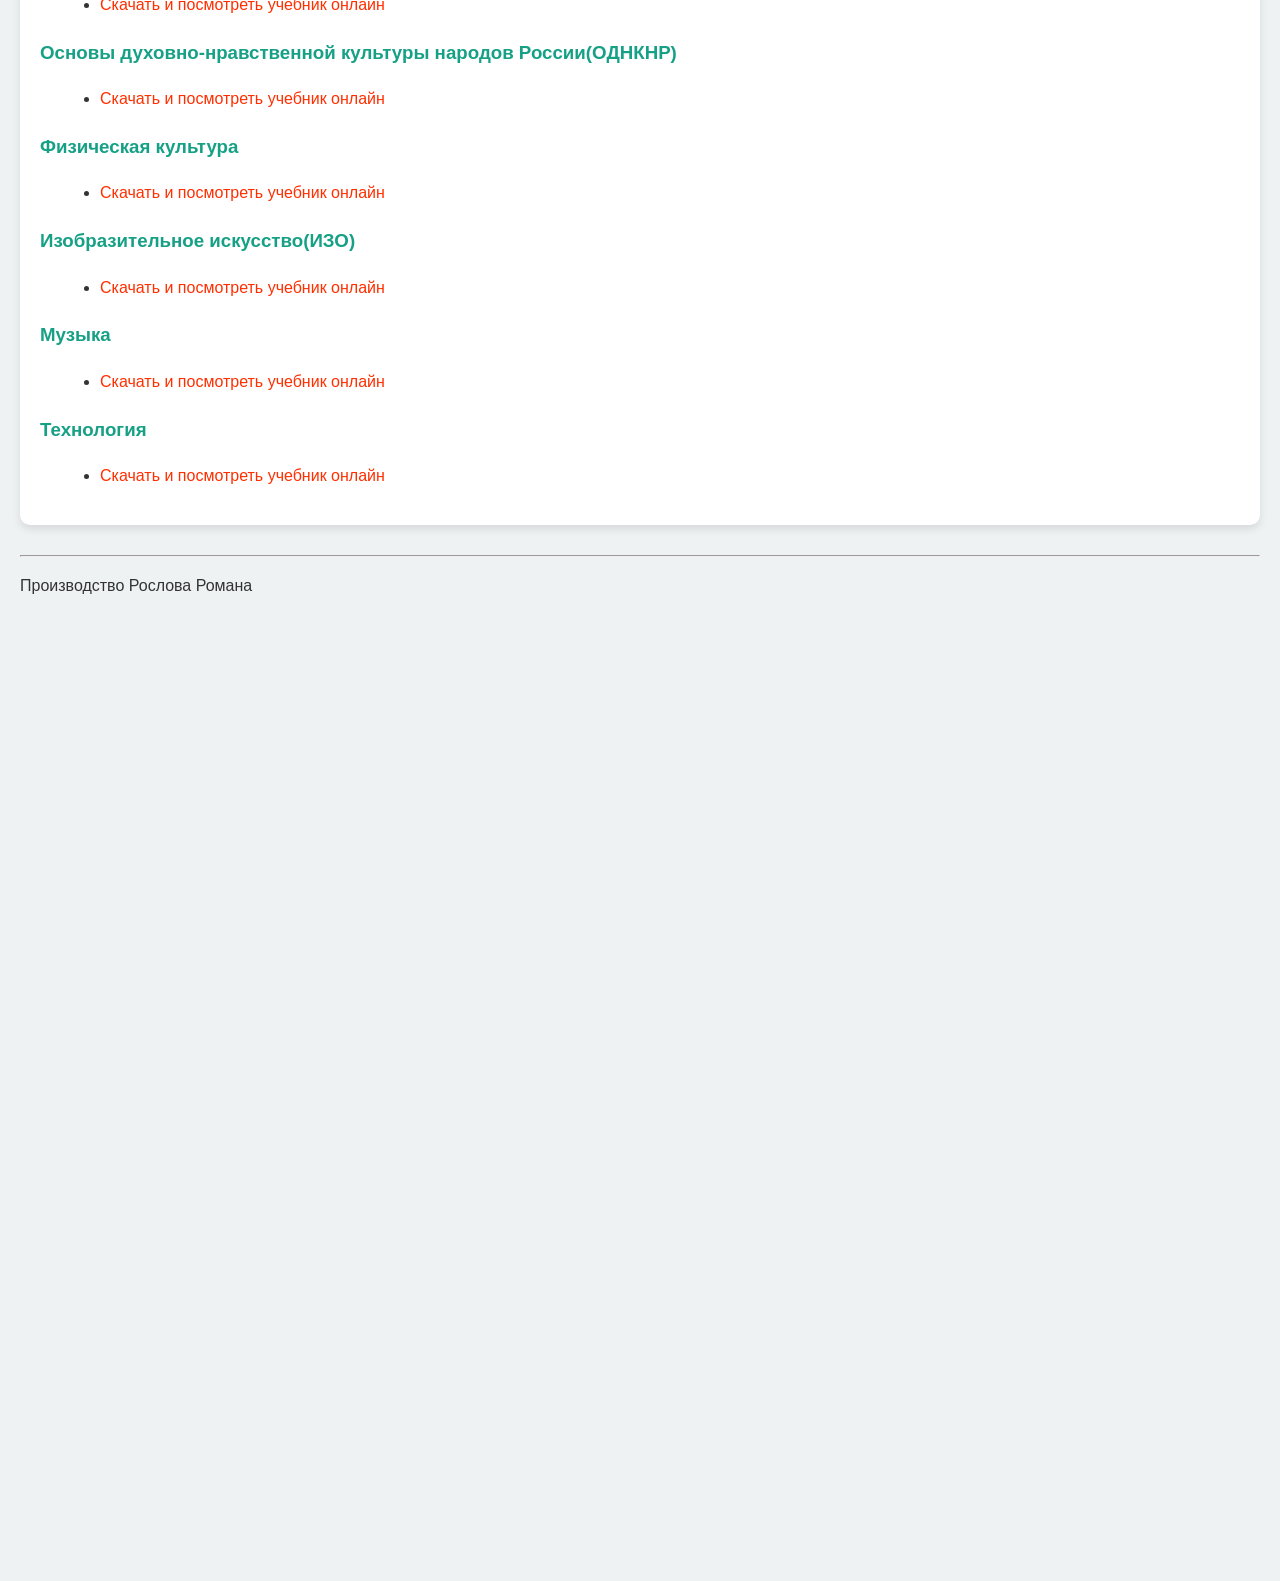
<file: 5 class.html>
<html>
<head>
    <title>Электронная библиотека</title>
	<link rel = "stylesheet" type = "text/css" href = "Css.css">
</head>
<body>

	<h1 id="5.class5">Электронная библиотека для школьников</h1>

    <ul class="menu">
	    <li><a href="index.html">Главная</a></li>
        <li><a href="1 class.html">1 класс</a></li>
        <li><a href="2 class.html">2 класс</a></li>
        <li><a href="3 class.html">3 класс</a></li>
		<li><a href="4 class.html">4 класс</a></li>
        <li><a href="5 class.html">5 класс</a></li>
        <li><a href="6 class.html">6 класс</a></li>
		<li><a href="7 class.html">7 класс</a></li>
        <li><a href="8 class.html">8 класс</a></li>
        <li><a href="9 class.html">9 класс</a></li>
		<li><a href="10 class.html">10 класс</a></li>
        <li><a href="11 class.html">11 класс</a></li>
	</ul>

	<div class="menu">
		<p class="di">Предметы:</p>
		<a href="#q.class5">Русский язык</a>
		<a href="#w.class5">Литературное чтение</a>
		<a href="#e.class5">Родной язык</a>
		<a href="#r.class5">Родная литература</a>
		<a href="#t.class5">Иностранный язык</a>	
		<a href="#y.class5">Математика</a>
		<a href="#u.class5">История</a>
		<a href="#i.class5">История России</a>	
		<a href="#o.class5">География</a>
		<a href="#p.class5">Биология</a>
		<a href="#a.class5">Основы духовно-нравственной культуры народов России(ОДНКНР)</a>
		<a href="#s.class5">Физическая культура</a>
		<a href="#d.class5">Изобразительное искусство(ИЗО)</a>
		<a href="#f.class5">Музыка</a>
		<a href="#g.class5">Технология</a>
	</div>
	
	<div class="men">
		<a href="#5.class5">Вверх</a>
	</div>
	
	
	
    <!-- Класс 5 -->
	<section>
        <h2 id="class5">Класс 5</h2>
		        
        <h3 id="q.class5">Русский язык</h3>
        <ul>
            <li><p>Часть1:</p><a href="https://psv4.userapi.com/s/v1/d/9XXSYVdrMAAERRLxJngURZfxQLfuZnN7zPRSAkpdVdZSwYJDulxB_lrT2-OUf0QSGnJU2poCMa09ynmb9OtmswJFMqvognqwp8nu6b59dOxySkYc/russkij_jazyk_5_klass_ch_1_ladyzhenskaja_t_a_i_dr_2023.pdf">Скачать и посмотреть учебник онлайн</a></li>
            <li><p>Часть2:</p><a href="https://psv4.userapi.com/s/v1/d/i_zBnaLLAmjekSlxcM4KXjT_3ev1d7ZOg4r5g0eEfx8dwtzEyZB15Z1f-1yTDXH9gAan2hdFA3sfm3FBv5MUIhY9uSk9aZ_jjyxdsURKWks7pz7Z/russkij_jazyk_5_klass_ch_2_ladyzhenskaja_t_a_i_dr_2023.pdf">Скачать и посмотреть учебник онлайн</a></li>
        </ul>

        <h3 id="w.class5">Литературное чтение</h3>
        <ul>
            <li><p>Часть1:</p><a href="https://psv4.userapi.com/s/v1/d/B1fU9oSpfdQZz8nqj9jyIxlRuON9fRaVwKelmSeQvkLOT0fV2n_c-ywgCwYTNHLYF_aKMdMU2p6uMruJWeBkKZyjFeeysudNMngMeXF1-INDQRjY/literatura_-uchebnik_-1-ch_-5-kl_-korovina_compressed.pdf">Скачать и посмотреть учебник онлайн</a></li>
			<li><p>Часть2:</p><a href="https://psv4.userapi.com/s/v1/d/oW8uXaPYDbQJ_Yz6Mq05WXqJmAWeMq10QVGiQ-GiM1fgUCnbB_usntCqC7-Jkh6UyMHsKrnYnmZeXtq43A-jXpzmiigekAT9jjldek6EkNvGL05x/literatura_-uchebnik_-2-ch_-5-kl_-korovina_compressed.pdf">Скачать и посмотреть учебник онлайн</a></li>
        </ul>

        <h3 id="e.class5">Родной язык</h3>
        <ul>
            <li><a href="https://shcola2neman.gosuslugi.ru/netcat_files/30/50/Russkiy_rodnoy_yazyk_5_klass.pdf">Скачать и посмотреть учебник онлайн</a></li>
        </ul>
		
	    <h3 id="r.class5">Родная литература</h3>
        <ul>
            <li><a href="https://rostok39.ru/images/documents/2022_2023/%D0%AD%D0%BB._%D0%91%D0%B8%D0%B1%D0%BB%D0%B8%D0%BE%D1%82%D0%B5%D0%BA%D0%B0/rodnaja-russkaja-literatura-5-kl_-aleksandrova.pdf?ysclid=mk8gr45phg73375693">Скачать и посмотреть учебник онлайн</a></li>
        </ul>
		
		<h3 id="t.class5">Иностранный язык</h3>
        <ul>
            <li><a href="https://kadaroosh.gosuslugi.ru/netcat_files/188/2790/Angliyskiy_yazyk_Elektron._uchebnik_dlya_5_klassa_po_FOOP.pdf?ysclid=mk8gu8p7o4332740658">Скачать и посмотреть учебник онлайн</a></li>
        </ul>
				
		<h3 id="y.class5">Математика</h3>
        <ul>
            <li><p>Часть1:</p><a href="https://sh12-sharypovo-r04.gosweb.gosuslugi.ru/netcat_files/115/2896/Matematika_5_klass_1_chast_.pdf">Скачать и посмотреть учебник онлайн</a></li>
			<li><p>Часть2:</p><a href="https://sh12-sharypovo-r04.gosweb.gosuslugi.ru/netcat_files/115/2896/Matematika_5_klass_2_chast_.pdf">Скачать и посмотреть учебник онлайн</a></li>
        </ul>
				
		<h3 id="u.class5">История</h3>
        <ul>
            <li><a href="https://media.woogy.ru/media/raznoe1/istoriya-5kl-vigasin/istoriya-drevnego-mira-5kl.pdf">Скачать и посмотреть учебник онлайн</a></li>
        </ul>
		
		<h3 id="i.class5">История России</h3>
        <ul>
			<li><a href="">Скачать и посмотреть учебник онлайн</a></li>
		</ul>
		
		<h3 id="o.class5">География</h3>
        <ul>
            <li><a href="https://sh12-sharypovo-r04.gosweb.gosuslugi.ru/netcat_files/115/2896/Geografiya_5_6_klassy.pdf">Скачать и посмотреть учебник онлайн</a></li>
        </ul>
		
		<h3 id="p.class5">Биология</h3>
        <ul>
            <li><a href="https://sh12-sharypovo-r04.gosweb.gosuslugi.ru/netcat_files/115/2896/Biologiya_5_klass.pdf">Скачать и посмотреть учебник онлайн</a></li>
        </ul>
			
		<h3 id="a.class5">Основы духовно-нравственной культуры народов России(ОДНКНР)</h3>
        <ul>
            <li><a href="https://lic15-cherkessk-r91.gosweb.gosuslugi.ru/netcat_files/183/2828/UChEBNIK_ODNKNR_5_KLASS_1_83.pdf">Скачать и посмотреть учебник онлайн</a></li>
        </ul>
		
		<h3 id="s.class5">Физическая культура</h3>
        <ul>
            <li><a href="https://medschkol.gosuslugi.ru/netcat_files/106/625/Uchebnik._Fizicheskaya_kul_tura_5_7_kl.pdf">Скачать и посмотреть учебник онлайн</a></li>
        </ul>
		
		<h3 id="d.class5">Изобразительное искусство(ИЗО)</h3>
        <ul>
            <li><a href="https://vk.com/doc87568284_566854879?hash=uns8I9YH2XJTEJR9ZWaKjHLDSzej0Z2irXPygEZSMGH">Скачать и посмотреть учебник онлайн</a></li>
        </ul>
		
		<h3 id="f.class5">Музыка</h3>
        <ul>
            <li><a href="https://sh2-neman-r27.gosweb.gosuslugi.ru/netcat_files/30/50/Muzyka_5_klass.pdf">Скачать и посмотреть учебник онлайн</a></li>
        </ul>

		<h3 id="g.class5">Технология</h3>
        <ul>
            <li><a href="https://shkolaoskolskaya-r31.gosweb.gosuslugi.ru/netcat_files/105/623/kazakevich_uchebnik_tehnologija_5_2019_compressed_0.pdf">Скачать и посмотреть учебник онлайн</a></li>
        </ul>
	</section> 
	
	<div class="line-wrapper">
		<hr class="thin-line">
		<p class = "s">Производство Рослова Романа</p>
	</div>

	<br><br><br><br><br><br><br><br><br><br><br><br><br><br><br><br><br><br><br><br><br><br><br><br><br><br><br><br><br><br><br><br><br><br><br><br><br>

</body>
</html>
</file>
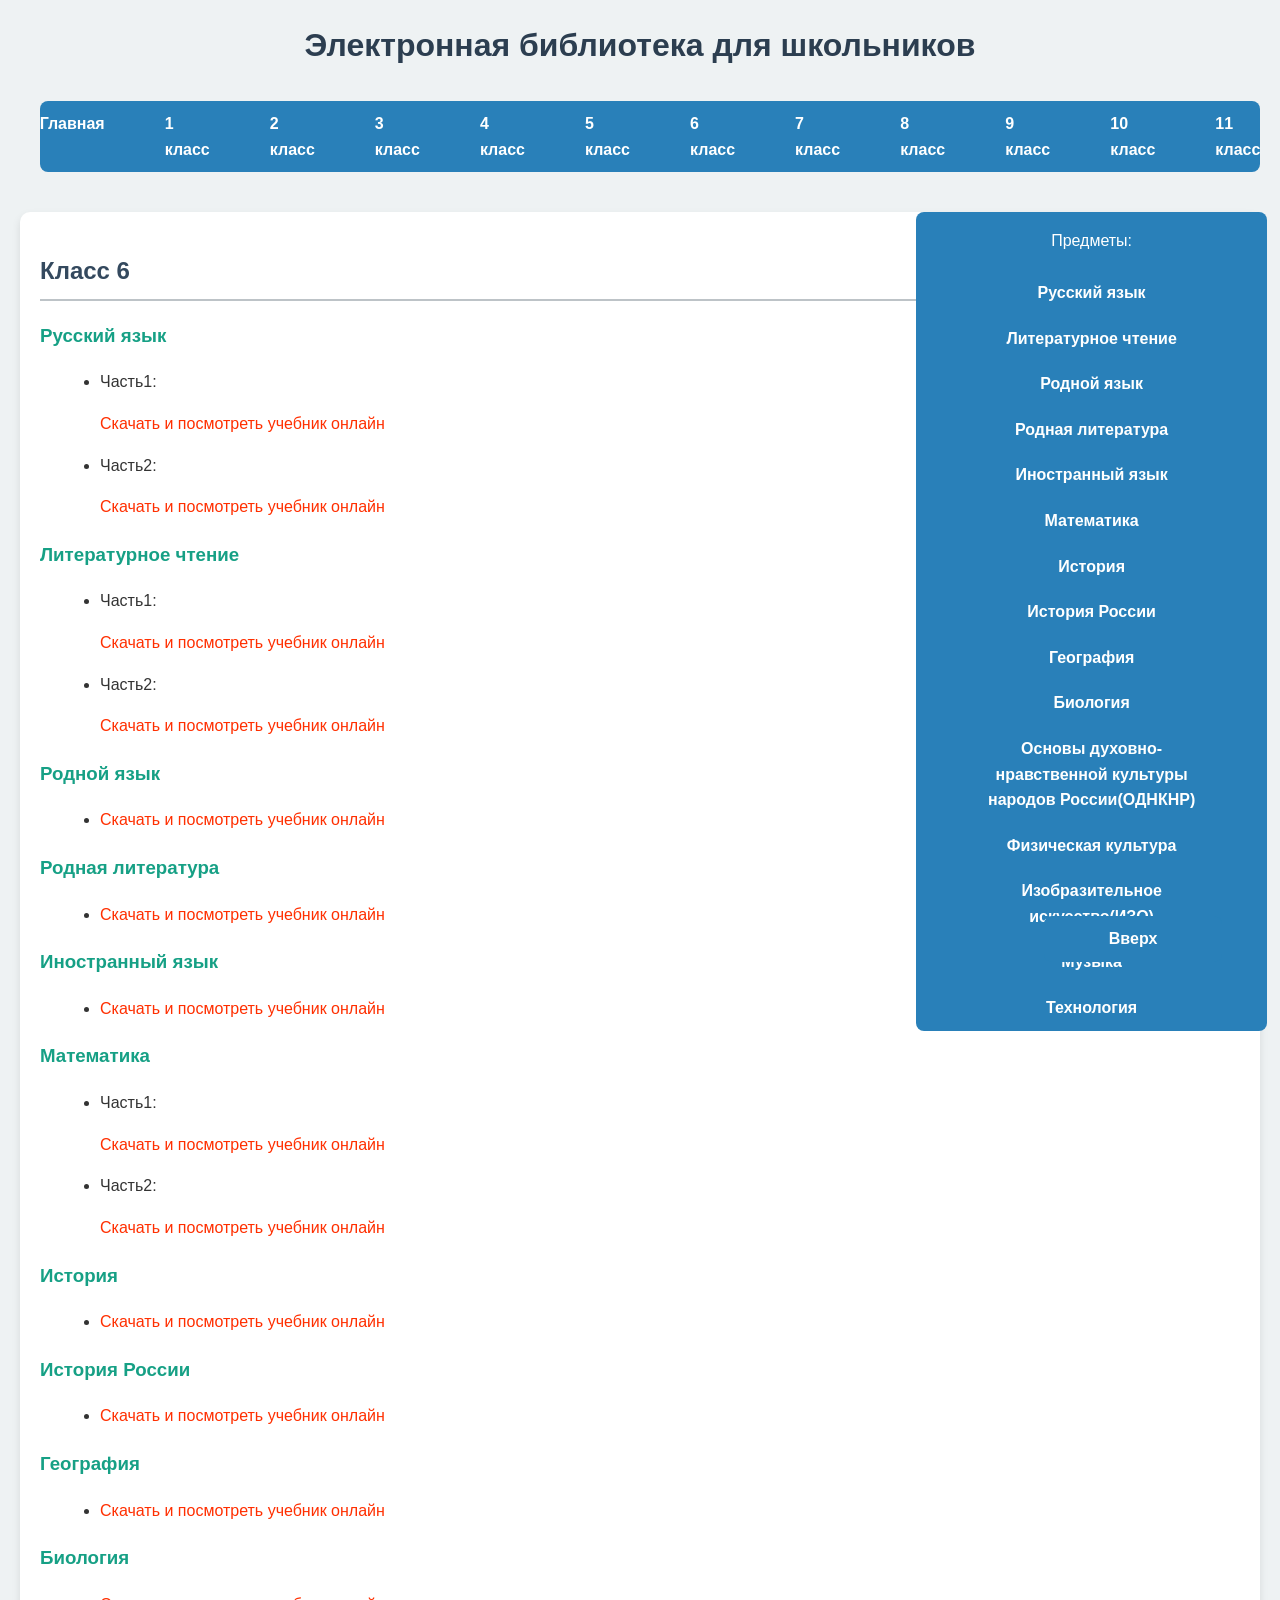
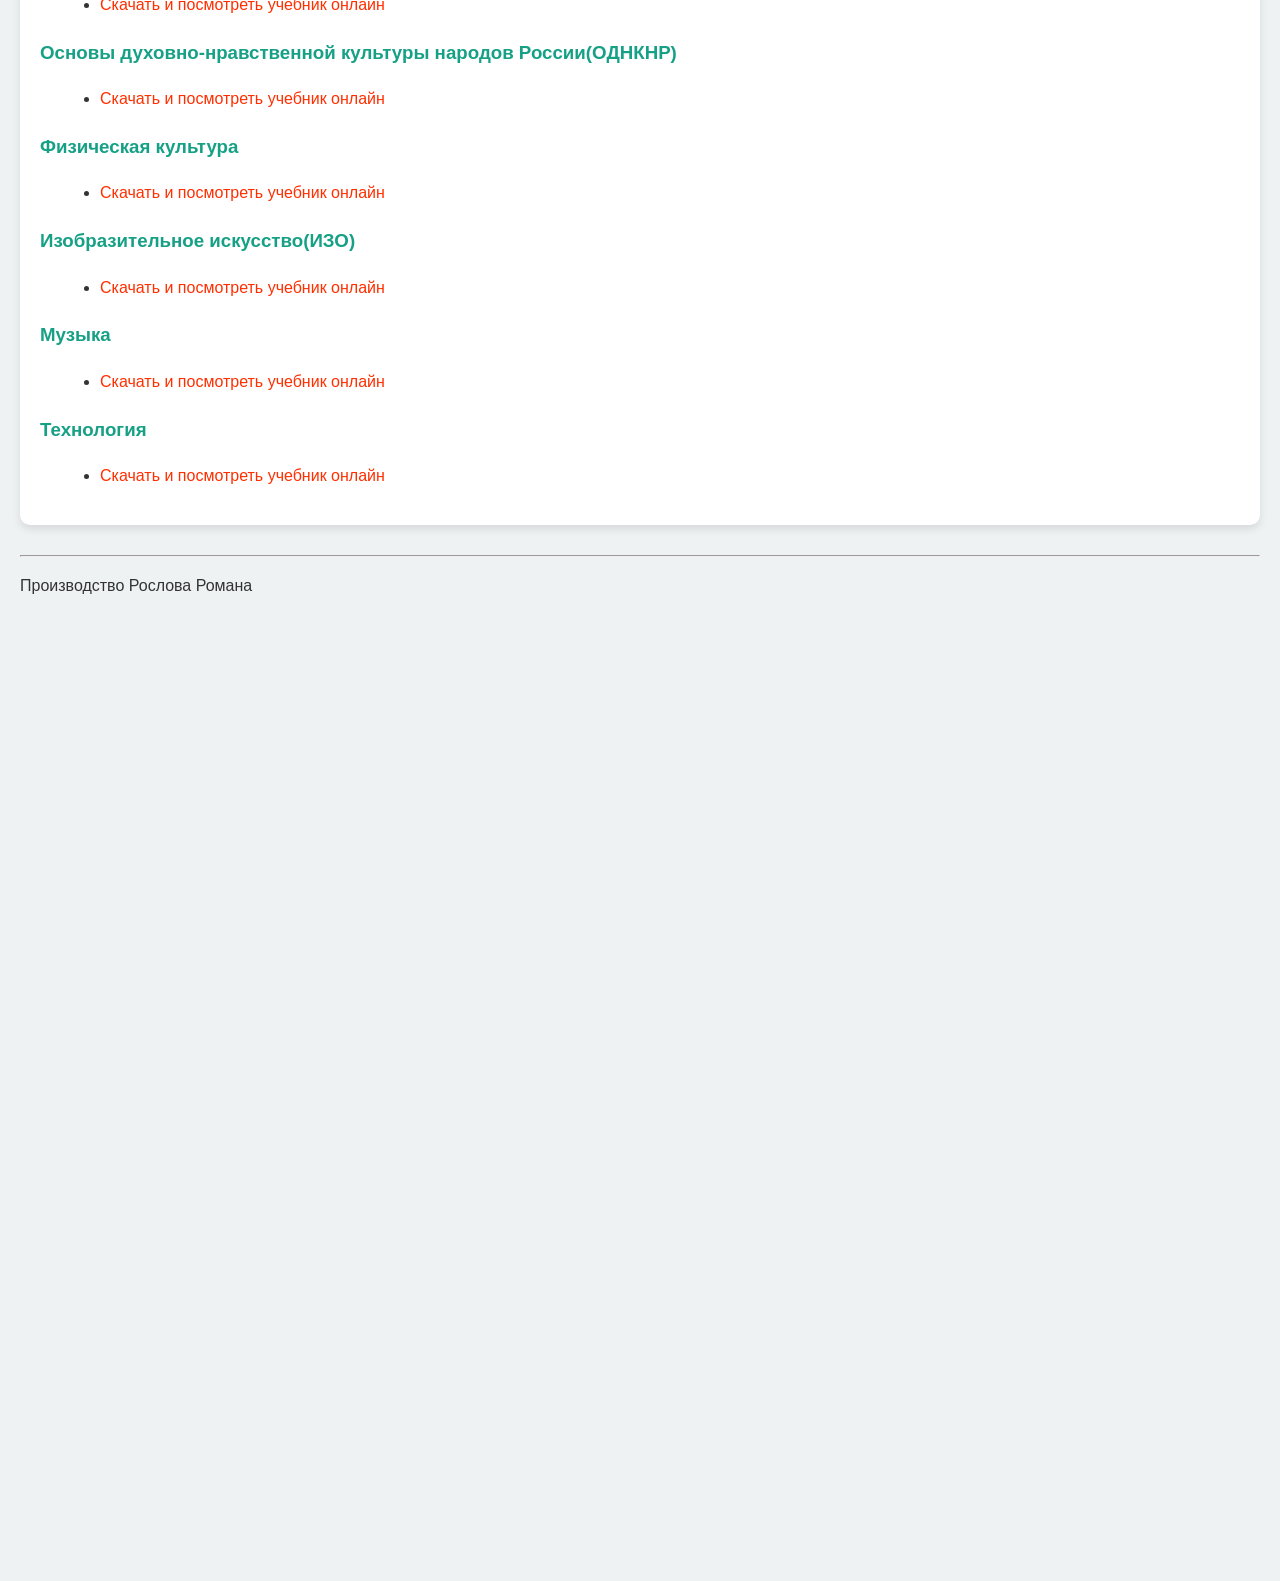
<file: 6 class.html>
<html>
<head>
    <title>Электронная библиотека</title>
	<link rel = "stylesheet" type = "text/css" href = "Css.css">
</head>
<body>

	<h1 id="6.class6">Электронная библиотека для школьников</h1>

    <ul class="menu">
	    <li><a href="index.html">Главная</a></li>
        <li><a href="1 class.html">1 класс</a></li>
        <li><a href="2 class.html">2 класс</a></li>
        <li><a href="3 class.html">3 класс</a></li>
		<li><a href="4 class.html">4 класс</a></li>
        <li><a href="5 class.html">5 класс</a></li>
        <li><a href="6 class.html">6 класс</a></li>
		<li><a href="7 class.html">7 класс</a></li>
        <li><a href="8 class.html">8 класс</a></li>
        <li><a href="9 class.html">9 класс</a></li>
		<li><a href="10 class.html">10 класс</a></li>
        <li><a href="11 class.html">11 класс</a></li>
	</ul>

	<div class="menu">
		<p class="di">Предметы:</p>
		<a href="#q.class6">Русский язык</a>
		<a href="#w.class6">Литературное чтение</a>
		<a href="#e.class6">Родной язык</a>
		<a href="#r.class6">Родная литература</a>
		<a href="#t.class6">Иностранный язык</a>	
		<a href="#y.class6">Математика</a>
		<a href="#u.class6">История</a>
		<a href="#i.class6">История России</a>	
		<a href="#o.class6">География</a>
		<a href="#p.class6">Биология</a>
		<a href="#a.class6">Основы духовно-нравственной культуры народов России(ОДНКНР)</a>
		<a href="#s.class6">Физическая культура</a>
		<a href="#d.class6">Изобразительное искусство(ИЗО)</a>
		<a href="#f.class6">Музыка</a>
		<a href="#g.class6">Технология</a>
	</div>
	
	<div class="men">
		<a href="#6.class6">Вверх</a>
	</div>
	
		
	
    <!-- Класс 6 -->
	<section>
        <h2 id="class6">Класс 6</h2>
			        
        <h3 id="q.class6">Русский язык</h3>
        <ul>
            <li><p>Часть1:</p><a href="https://psv4.userapi.com/s/v1/d/9FAYYuUco_DSiRzm6Ed4USVdxZAe0Mg6MYGdvLMddPh1o-3sDF04CKj0sQH-DXtECcTaO9vIiLMPMtZYy6q5Ap8Fmsh1E0uooaiHjMmSKyldECNL/russkij-jazyk-6-kl_-1-chast-ladyzhenskaja_1.pdf">Скачать и посмотреть учебник онлайн</a></li>
			<li><p>Часть2:</p><a href="https://psv4.userapi.com/s/v1/d/JP5Kdz77CnqHBgissLrfMZ5Z9pQZMIN_YgtryJETIPtSKhFZ1phxu1OT5HJDCvvuLugykkR1-ECCZEWOUHQrT3xy2dWUwtPjBe5yVF1TCOx4WodB/russkij-jazyk-6-kl_-2-chast-baranov-ladyzhenskaja-2020_1.pdf">Скачать и посмотреть учебник онлайн</a></li>
        </ul>

        <h3 id="w.class6">Литературное чтение</h3>
        <ul>
            <li><p>Часть1:</p><a href="https://shcola2neman.gosuslugi.ru/netcat_files/30/50/Literatura_6_klass_1_chast_.pdf">Скачать и посмотреть учебник онлайн</a></li>
			<li><p>Часть2:</p><a href="https://shcola2neman.gosuslugi.ru/netcat_files/30/50/Literatura_6_klass_2_chast_.pdf">Скачать и посмотреть учебник онлайн</a></li>
        </ul>

        <h3 id="e.class6">Родной язык</h3>
        <ul>
            <li><a href="https://r1.nubex.ru/s5739-a6d/f6359_60/rodnoy_rya_6_klass_uchebnik.pdf">Скачать и посмотреть учебник онлайн</a></li>
        </ul>
		
	    <h3 id="r.class6">Родная литература</h3>
        <ul>
            <li><a href="https://psv4.userapi.com/s/v1/d/QlbHDXfg4TA8FPzSFziUwUGIiti0l-RLBfip3QUyY5EjS_NfCyu5bLPk9pVFHHujgdsKwC_61u6WY0-MiPU28MZ-wd8YTRJzLqxhfkC5jH_yVtOf/rodnaja-russkaja-literatura-6-kl_-aleksandrova.pdf">Скачать и посмотреть учебник онлайн</a></li>
        </ul>
		
		<h3 id="t.class6">Иностранный язык</h3>
        <ul>
            <li><a href="https://maoush12.gosuslugi.ru/netcat_files/115/2896/Angliyskiy_yazyk_6_klass.pdf">Скачать и посмотреть учебник онлайн</a></li>
        </ul>
				
		<h3 id="y.class6">Математика</h3>
        <ul>
            <li><p>Часть1:</p><a href="https://xn-----6kcaanrfwuemcc2b3cd8i.xn--p1ai/wp-content/uploads/2025/06/6_klass_ch_1_vilenkin_n_ja_2024.pdf?ysclid=mk8htppjok292356795">Скачать и посмотреть учебник онлайн</a></li>
			<li><p>Часть2:</p><a href="https://xn-----6kcaanrfwuemcc2b3cd8i.xn--p1ai/wp-content/uploads/2025/06/6_klass_ch_2_vilenkin_n_ja_2024.pdf?ysclid=mk8htwha7x976724119">Скачать и посмотреть учебник онлайн</a></li>
        </ul>
				
		<h3 id="u.class6">История</h3>
        <ul>
            <li><a href="https://shcola2neman.gosuslugi.ru/netcat_files/30/50/Vseobschaya_istoriya_6_klass.pdf">Скачать и посмотреть учебник онлайн</a></li>
        </ul>
				
		<h3 id="i.class6">История России</h3>
        <ul>
			<li><a href="">Скачать и посмотреть учебник онлайн</a></li>
		</ul>
		
		<h3 id="o.class6">География</h3>
        <ul>
            <li><a href="https://sh12-sharypovo-r04.gosweb.gosuslugi.ru/netcat_files/115/2896/Geografiya_5_6_klassy.pdf">Скачать и посмотреть учебник онлайн</a></li>
        </ul>
		
		<h3 id="p.class6">Биология</h3>
        <ul>
            <li><a href="https://maoush12.gosuslugi.ru/netcat_files/115/2896/Biologiya_6_klass.pdf">Скачать и посмотреть учебник онлайн</a></li>
        </ul>
			
		<h3 id="a.class6">Основы духовно-нравственной культуры народов России(ОДНКНР)</h3>
        <ul>
            <li><a href="https://psv4.userapi.com/s/v1/d/hPy1Xzm9ixrIv5ANUdiLwZSUc4LrFsUHXthYdKShccwg-1hxuDfI_F85trW0xDraou-RKy0doakSpfoMiUAW49-ydyNER-tehNMjmSll3MGagMN0/Uchebnik_ODNKNR_6kl_2021_Ch_1s_0-81sl_sod.pdf">Скачать и посмотреть учебник онлайн</a></li>
        </ul>
		
		<h3 id="s.class6">Физическая культура</h3>
        <ul>
            <li><a href="https://medschkol.gosuslugi.ru/netcat_files/106/625/Uchebnik._Fizicheskaya_kul_tura_5_7_kl.pdf">Скачать и посмотреть учебник онлайн</a></li>
        </ul>
		
		<h3 id="d.class6">Изобразительное искусство(ИЗО)</h3>
        <ul>
            <li><a href="https://vk.com/doc87568284_566854905?hash=lYAI4Cr6yKwndRcR9WWDYEjkTjgKiBeA0BtSz156Yww">Скачать и посмотреть учебник онлайн</a></li>
        </ul>
		
		<h3 id="f.class6">Музыка</h3>
        <ul>
            <li><a href="https://shcola2neman.gosuslugi.ru/netcat_files/30/50/muzyka_6_klass.pdf">Скачать и посмотреть учебник онлайн</a></li>
        </ul>
		
		<h3 id="g.class6">Технология</h3>
        <ul>
			<li><a href="https://sh12-sharypovo-r04.gosweb.gosuslugi.ru/netcat_files/115/2896/Tehnologiya_6_klass.pdf">Скачать и посмотреть учебник онлайн</a></li>
        </ul>		
	</section>
	
	<div class="line-wrapper">
		<hr class="thin-line">
		<p class = "s">Производство Рослова Романа</p>
	</div>

	<br><br><br><br><br><br><br><br><br><br><br><br><br><br><br><br><br><br><br><br><br><br><br><br><br><br><br><br><br><br><br><br><br><br><br><br><br>

</body>
</html>
</file>
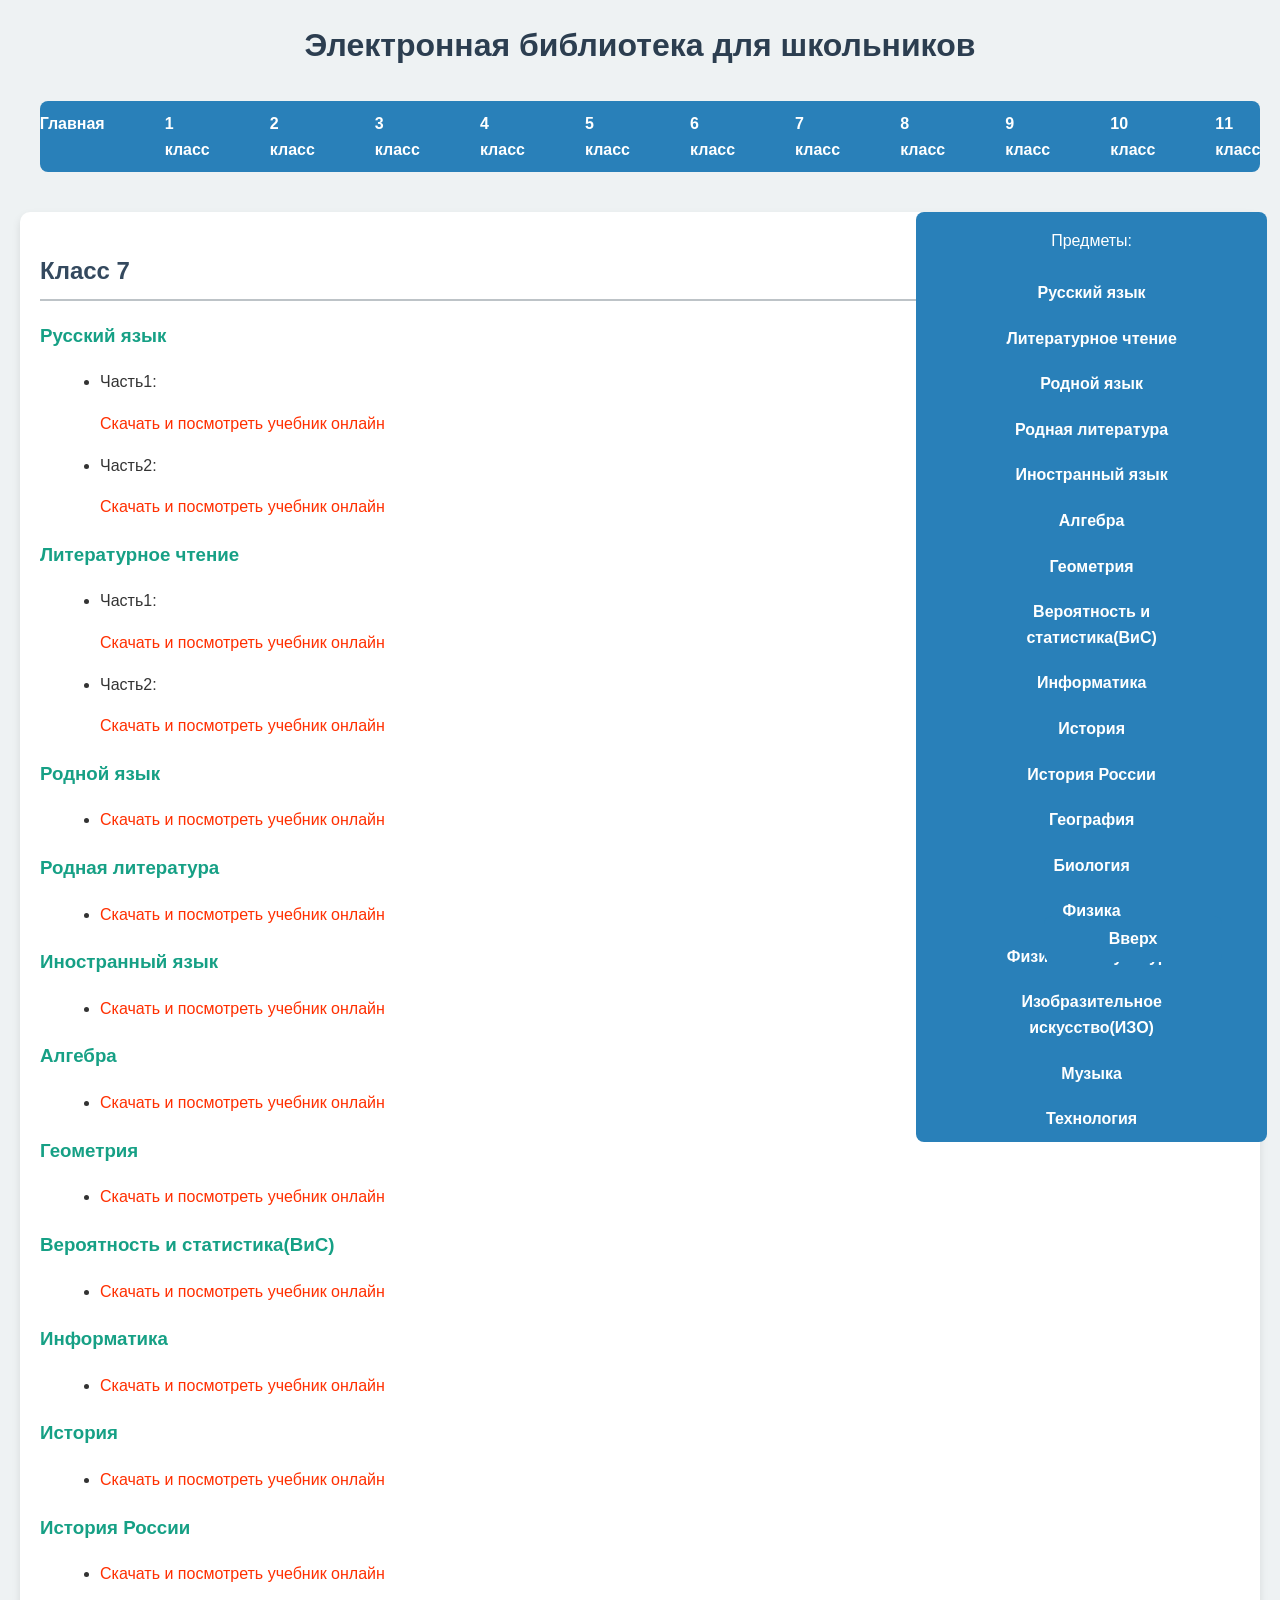
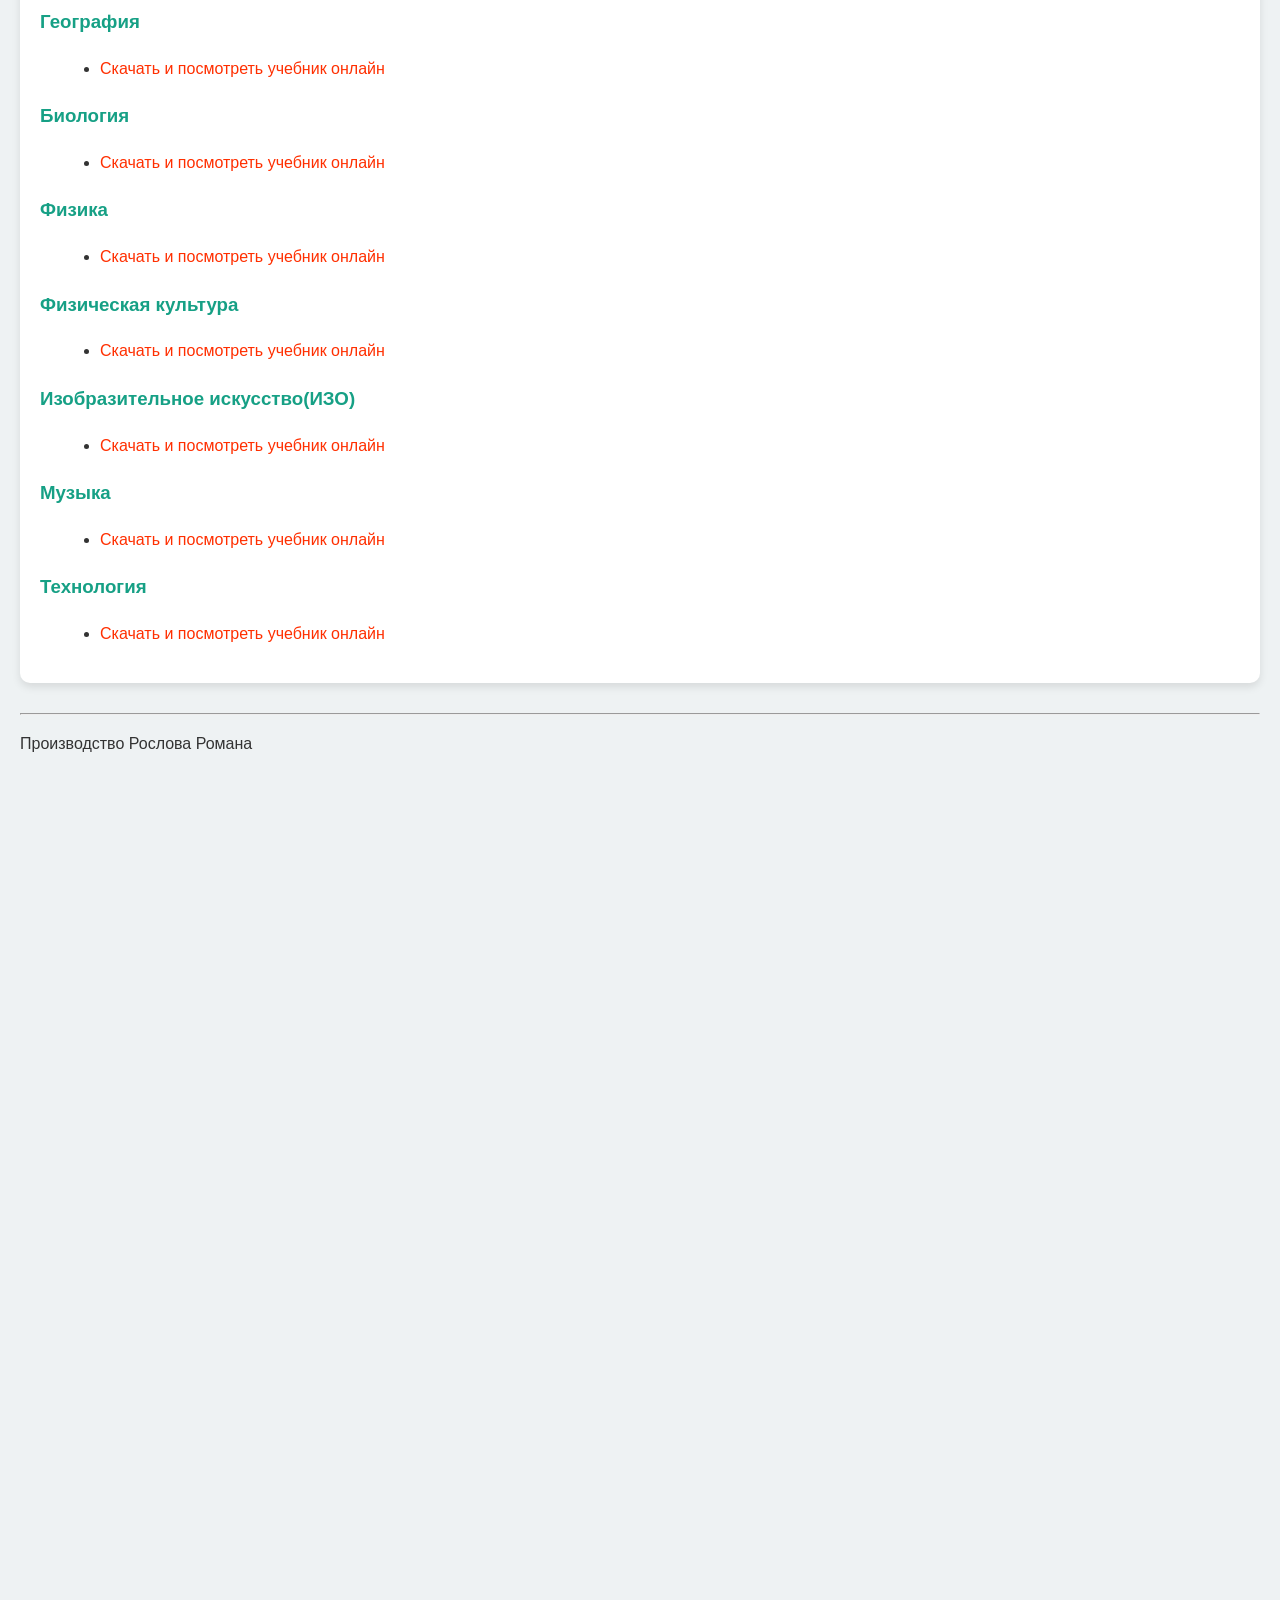
<file: 7 class.html>
<html>
<head>
    <title>Электронная библиотека</title>
	<link rel = "stylesheet" type = "text/css" href = "Css.css">
</head>
<body>

	<h1 id="7.class7">Электронная библиотека для школьников</h1>

    <ul class="menu">
	    <li><a href="index.html">Главная</a></li>
        <li><a href="1 class.html">1 класс</a></li>
        <li><a href="2 class.html">2 класс</a></li>
        <li><a href="3 class.html">3 класс</a></li>
		<li><a href="4 class.html">4 класс</a></li>
        <li><a href="5 class.html">5 класс</a></li>
        <li><a href="6 class.html">6 класс</a></li>
		<li><a href="7 class.html">7 класс</a></li>
        <li><a href="8 class.html">8 класс</a></li>
        <li><a href="9 class.html">9 класс</a></li>
		<li><a href="10 class.html">10 класс</a></li>
        <li><a href="11 class.html">11 класс</a></li>
	</ul>

	<div class="menu">
		<p class="di">Предметы:</p>
		<a href="#q.class7">Русский язык</a>
		<a href="#w.class7">Литературное чтение</a>
		<a href="#e.class7">Родной язык</a>
		<a href="#r.class7">Родная литература</a>
		<a href="#t.class7">Иностранный язык</a>
		<a href="#y.class7">Алгебра</a>
		<a href="#u.class7">Геометрия</a>
		<a href="#i.class7">Вероятность и статистика(ВиС)</a>
		<a href="#o.class7">Информатика</a>
		<a href="#p.class7">История</a>
		<a href="#a.class7">История России</a>
		<a href="#s.class7">География</a>
		<a href="#d.class7">Биология</a>
		<a href="#f.class7">Физика</a>
		<a href="#g.class7">Физическая культура</a>
		<a href="#h.class7">Изобразительное искусство(ИЗО)</a>
		<a href="#j.class7">Музыка</a>
		<a href="#k.class7">Технология</a>
	</div>
	
	<div class="men">
		<a href="#7.class7">Вверх</a>
	</div>
	
	
	
    <!-- Класс 7 -->
	<section>
        <h2 id="class7">Класс 7</h2>
		
		<h3 id="q.class7">Русский язык</h3>
        <ul>
            <li><p>Часть1:</p><a href="https://s3510017.gosuslugi.ru/netcat_files/30/50/Russ_yazyk_Uchebnik_1_ch_7_kl_Ladyzhenskaya_.pdf?ysclid=mk8ip55fa5184750593">Скачать и посмотреть учебник онлайн</a></li>
			<li><p>Часть2:</p><a href="https://sh17-vologda-r19.gosweb.gosuslugi.ru/netcat_files/30/50/Russ_yazyk_Uchebnik_2_ch_7_kl_Ladyzhenskaya_1_.pdf">Скачать и посмотреть учебник онлайн</a></li>
        </ul>

        <h3 id="w.class7">Литературное чтение</h3>
        <ul>
            <li><p>Часть1:</p><a href="https://eg-orlova.site/wp-content/uploads/2021/06/Literatura.-7kl.-V-2ch.-CH.1_Korovina-ZHuravlev_2016-358s.pdf">Скачать и посмотреть учебник онлайн</a></li>
			<li><p>Часть2:</p><a href="https://sh2-neman-r27.gosweb.gosuslugi.ru/netcat_files/30/50/Literatura_7_klass_2_chast_.pdf">Скачать и посмотреть учебник онлайн</a></li>
        </ul>

        <h3 id="e.class7">Родной язык</h3>
        <ul>
            <li><a href="https://sh10-cherkessk-r91.gosweb.gosuslugi.ru/netcat_files/186/2810/RODNOY_YaZYK_7_kl..pdf">Скачать и посмотреть учебник онлайн</a></li>
        </ul>
		
	    <h3 id="r.class7">Родная литература</h3>
        <ul>
            <li><a href="https://psv4.userapi.com/s/v1/d/Nx2NtDAmxFaRtXgv3mBoB9UKn5vz_K6oemmcb8EM_v2ljggYeEEUZ6Wg9Hlt_EweC9GH1yNcejTb5AeM5rjFG_zUNgKokWHOLgSZefn1ij_aG0dD/rodnaja-russkaja-literatura-7-kl_-aleksandrova.pdf">Скачать и посмотреть учебник онлайн</a></li>
        </ul>
		
		<h3 id="t.class7">Иностранный язык</h3>
        <ul>
            <li><a href="https://sh12-sharypovo-r04.gosweb.gosuslugi.ru/netcat_files/115/2896/Angliyskiy_yazyk_7_klass.pdf">Скачать и посмотреть учебник онлайн</a></li>
        </ul>
				
		<h3 id="y.class7">Алгебра</h3>
        <ul>
            <li><a href="https://mark-school2.gosuslugi.ru/netcat_files/126/601/Algebra._Uchebnik._7_kl._Makarychev.pdf?ysclid=mk975iz9qj293427929">Скачать и посмотреть учебник онлайн</a></li>
        </ul>
		
		<h3 id="u.class7">Геометрия</h3>
        <ul>
            <li><a href="https://sch156.gosuslugi.ru/netcat_files/32/50/7_9_Geometriya_L.S._Atanasyan.pdf?ysclid=mk973yq41c12245517">Скачать и посмотреть учебник онлайн</a></li>
        </ul>
		
		<h3 id="i.class7">Вероятность и статистика(ВиС)</h3>
        <ul>
            <li><a href="https://sh12-sharypovo-r04.gosweb.gosuslugi.ru/netcat_files/115/2896/Veroyatnost_i_statistika_7_9_klassy_1_chast_.pdf">Скачать и посмотреть учебник онлайн</a></li>
        </ul>
		
		<h3 id="o.class7">Информатика</h3>
        <ul>
            <li><a href="https://maoush12.gosuslugi.ru/netcat_files/115/2896/Informatika_7_klass.pdf">Скачать и посмотреть учебник онлайн</a></li>
        </ul>
	
		<h3 id="p.class7">История</h3>
        <ul>
            <li><a href="https://vk.com/doc704697_521871614?hash=Afs5NQRBkl75D3U1KbuYzWUVKZGc77ctbgBBB9GGOes">Скачать и посмотреть учебник онлайн</a></li>
        </ul>
				
		<h3 id="a.class7">История России</h3>
        <ul>
			<li><a href="">Скачать и посмотреть учебник онлайн</a></li>
		</ul>
		
		<h3 id="s.class7">География</h3>
        <ul>
            <li><a href="https://sh12-sharypovo-r04.gosweb.gosuslugi.ru/netcat_files/115/2896/Geografiya_7_klass..pdf">Скачать и посмотреть учебник онлайн</a></li>
        </ul>
		
		<h3 id="d.class7">Биология</h3>
        <ul>
            <li><a href="https://shkola1marks-r64.gosweb.gosuslugi.ru/netcat_files/30/69/biologija_uchebnik_7_kl_pasechnik_compressed.pdf">Скачать и посмотреть учебник онлайн</a></li>
        </ul>
		
		<h3 id="f.class7">Физика</h3>
        <ul>
            <li><a href="https://sh2-neman-r27.gosweb.gosuslugi.ru/netcat_files/30/50/Fizika_7_klass.pdf">Скачать и посмотреть учебник онлайн</a></li>
        </ul>

		<h3 id="g.class7">Физическая культура</h3>
        <ul>
            <li><a href="https://medschkol.gosuslugi.ru/netcat_files/106/625/Uchebnik._Fizicheskaya_kul_tura_5_7_kl.pdf">Скачать и посмотреть учебник онлайн</a></li>
        </ul>
		
		<h3 id="h.class7">Изобразительное искусство(ИЗО)</h3>
        <ul>
            <li><a href="https://vk.com/doc87568284_566855240?hash=dbM6FQJ50RhcertX9wARkhgF9YuuZ1ZtLagRQzfM0Ls">Скачать и посмотреть учебник онлайн</a></li>
        </ul>
		
		<h3 id="j.class7">Музыка</h3>
        <ul>
            <li><a href="https://nooskl.gosuslugi.ru/netcat_files/105/623/Muzyka_7_klass.pdf">Скачать и посмотреть учебник онлайн</a></li>
        </ul>	
		
		<h3 id="k.class7">Технология</h3>
        <ul>
		    <li><a href="https://armou1.aramilgo.ru/kats/biblio/1509812314/%D0%A3%D1%87%D0%B5%D0%B1%D0%BD%D0%B8%D0%BA_%D0%A2%D0%B5%D1%85%D0%BD%D0%BE%D0%BB%D0%BE%D0%B3%D0%B8%D1%8F_8_%D0%BA%D0%BB%D0%B0%D1%81%D1%81_1-%D0%BE%D0%B5_%D0%BF%D0%BE%D0%BB%D1%83%D0%B3%D0%BE%D0%B4%D0%B8%D0%B5.pdf">Скачать и посмотреть учебник онлайн</a></li>
        </ul>
	</section>

	<div class="line-wrapper">
		<hr class="thin-line">
		<p class = "s">Производство Рослова Романа</p>
	</div>
	
		<br><br><br><br><br><br><br><br><br><br><br><br><br><br><br><br><br><br><br><br><br><br><br><br><br><br><br><br><br><br><br><br><br><br><br><br><br>
	
</body>
</html>
</file>
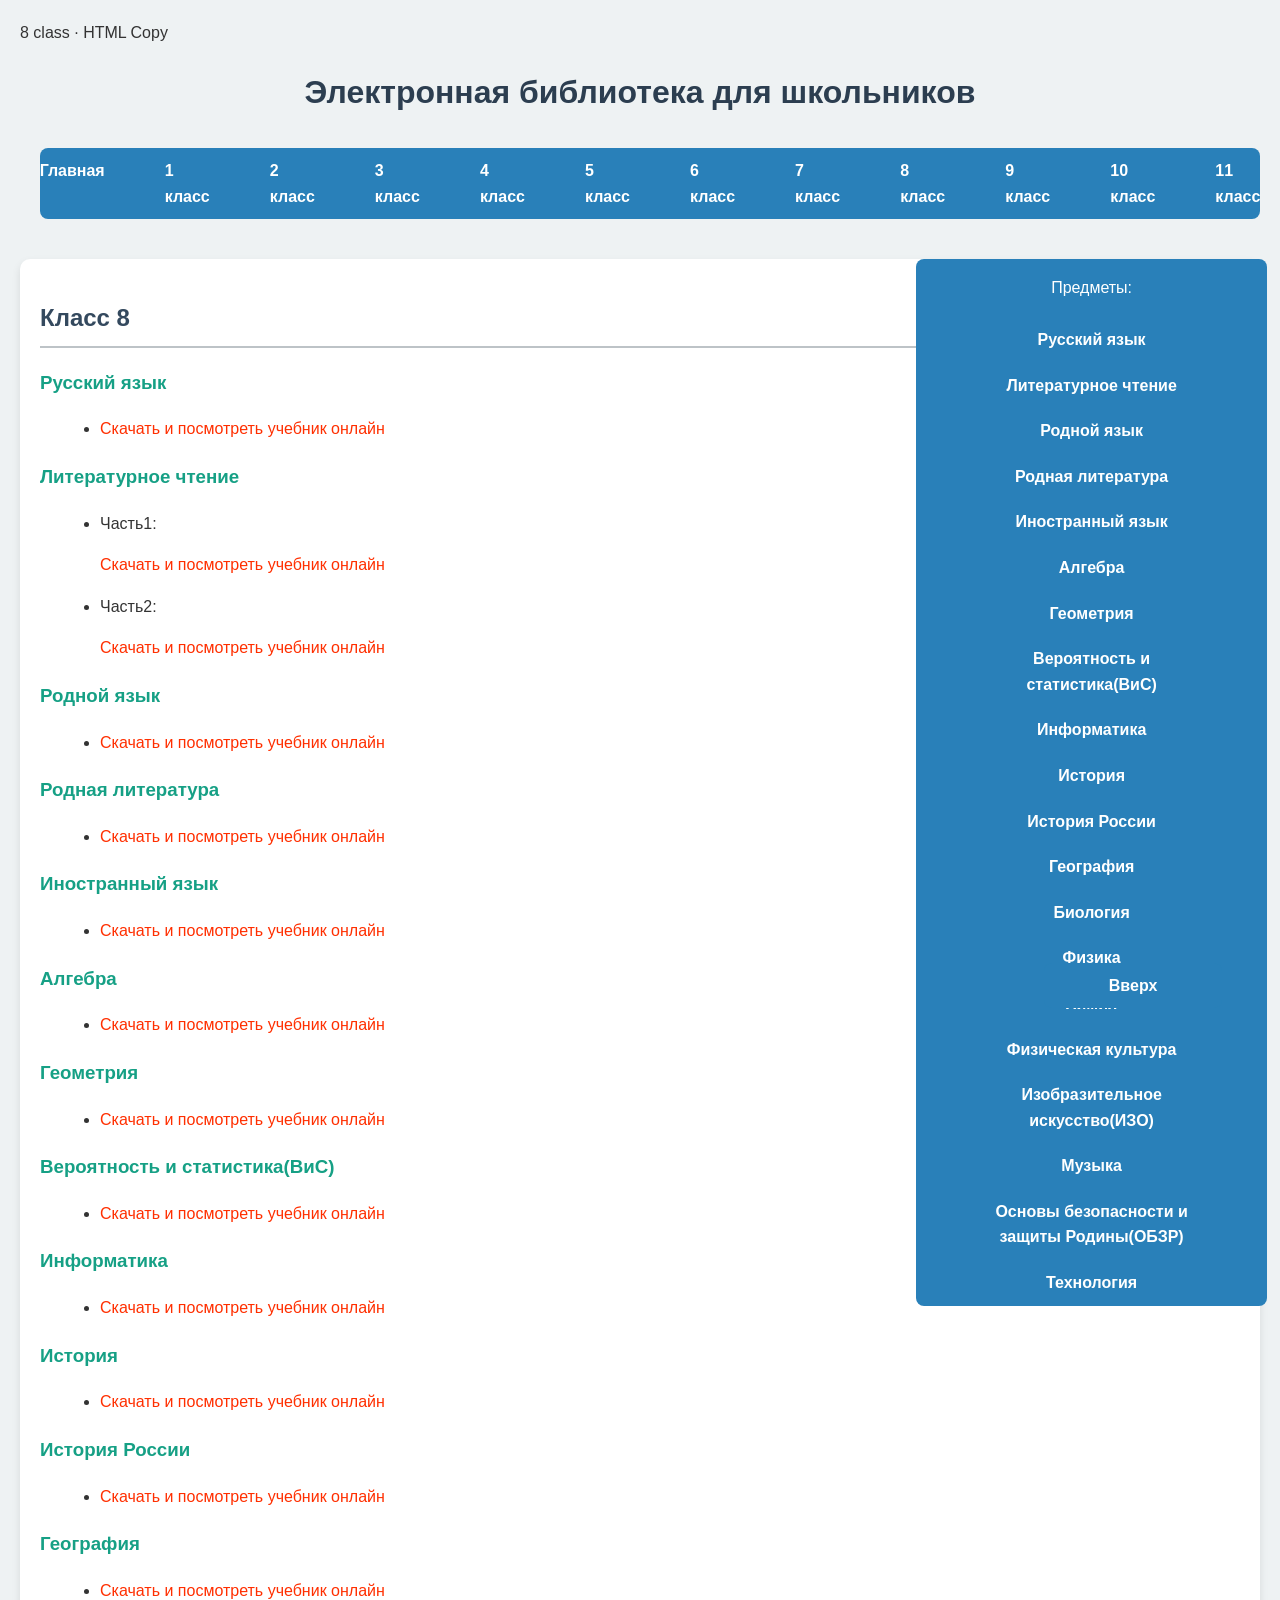
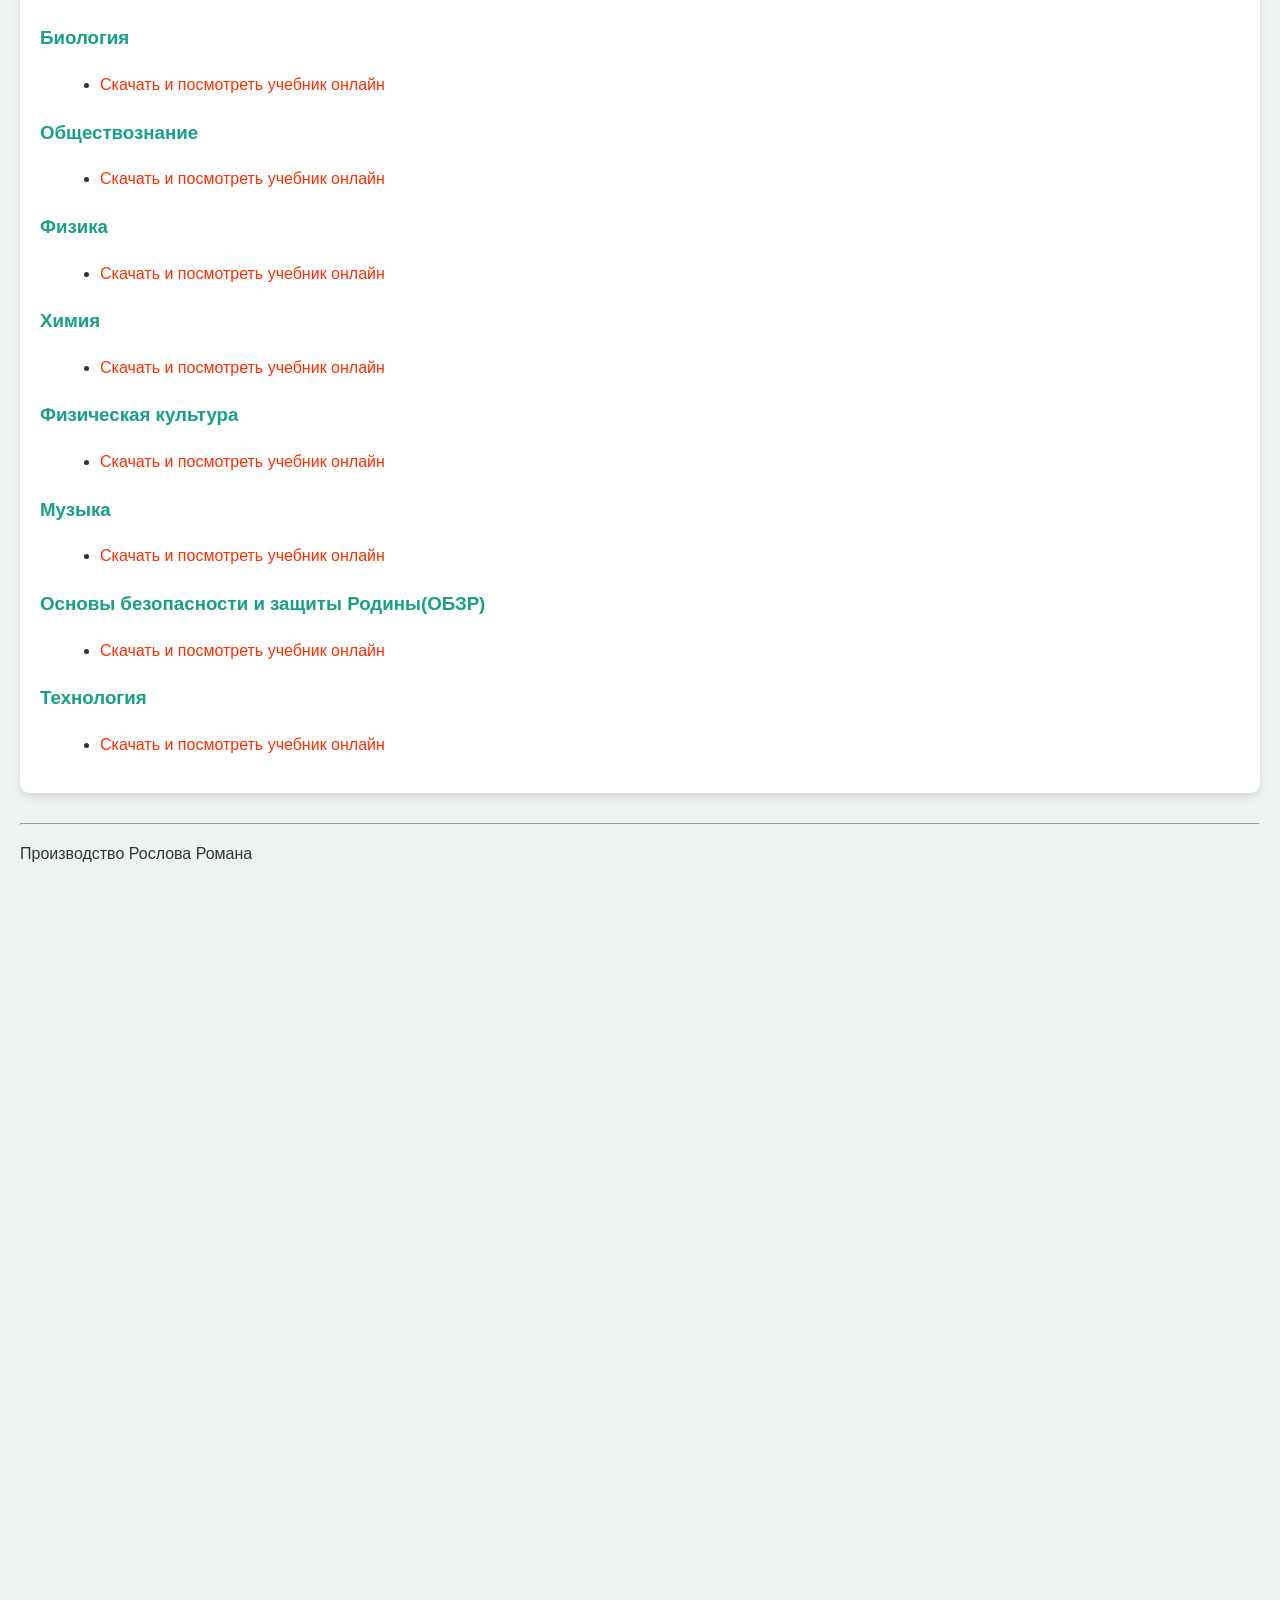
<file: 8 class.html>
8 class · HTML
Copy

<html>
<head>
    <title>Электронная библиотека</title>
	<link rel = "stylesheet" type = "text/css" href = "Css.css">
</head>
<body>

	<h1 id="8.class8">Электронная библиотека для школьников</h1>

    <ul class="menu">
	    <li><a href="index.html">Главная</a></li>
        <li><a href="1 class.html">1 класс</a></li>
        <li><a href="2 class.html">2 класс</a></li>
        <li><a href="3 class.html">3 класс</a></li>
		<li><a href="4 class.html">4 класс</a></li>
        <li><a href="5 class.html">5 класс</a></li>
        <li><a href="6 class.html">6 класс</a></li>
		<li><a href="7 class.html">7 класс</a></li>
        <li><a href="8 class.html">8 класс</a></li>
        <li><a href="9 class.html">9 класс</a></li>
		<li><a href="10 class.html">10 класс</a></li>
        <li><a href="11 class.html">11 класс</a></li>
	</ul>

	<div class="menu">
		<p class="di">Предметы:</p>
		<a href="#q.class8">Русский язык</a>
		<a href="#w.class8">Литературное чтение</a>
		<a href="#e.class8">Родной язык</a>
		<a href="#r.class8">Родная литература</a>
		<a href="#t.class8">Иностранный язык</a>
		<a href="#y.class8">Алгебра</a>
		<a href="#u.class8">Геометрия</a>
		<a href="#i.class8">Вероятность и статистика(ВиС)</a>
		<a href="#o.class8">Информатика</a>
		<a href="#p.class8">История</a>
		<a href="#a.class8">История России</a>
		<a href="#s.class8">География</a>
		<a href="#d.class8">Биология</a>
		<a href="#f.class8">Физика</a>
		<a href="#g.class8">Химия</a>			
		<a href="#h.class8">Физическая культура</a>
		<a href="#j.class8">Изобразительное искусство(ИЗО)</a>
		<a href="#k.class8">Музыка</a>
		<a href="#l.class8">Основы безопасности и защиты Родины(ОБЗР)</a>
		<a href="#z.class8">Технология</a>
	</div>
	
	<div class="men">
		<a href="#8.class8">Вверх</a>
	</div>
	
	
	
    <!-- Класс 8 -->
	<section>
        <h2 id="class8">Класс 8</h2>

		<h3 id="q.class8">Русский язык</h3>
        <ul>
            <li><a href="https://docs.yandex.ru/docs/view?url=ya-disk-public%3A%2F%2FFhHGw3IhfcFrTX0R4j%2BY%2BJcruouSejj3RPI%2Br52V0IdjCV31x0b%2FkY8N5SQLGoFKq%2FJ6bpmRyOJonT3VoXnDag%3D%3D%3A%2F%D0%A0%D0%AF.%D0%9B%D0%B0%D0%B4%D1%8B%D0%B6%D0%B5%D0%BD%D1%81%D0%BA%D0%B0%D1%8F%2F8%20%D0%BA%D0%BB%D0%B0%D1%81%D1%81%2F%D0%A0%D1%83%D1%81%D1%81.%D1%8F%D0%B7%D1%8B%D0%BA.%20%D0%A3%D1%87%D0%B5%D0%B1%D0%BD%D0%B8%D0%BA.%208%20%D0%BA%D0%BB.%20%D0%91%D0%B0%D1%80%D1%85%D1%83%D0%B4%D0%B0%D1%80%D0%BE%D0%B2.pdf&name=%D0%A0%D1%83%D1%81%D1%81.%D1%8F%D0%B7%D1%8B%D0%BA.%20%D0%A3%D1%87%D0%B5%D0%B1%D0%BD%D0%B8%D0%BA.%208%20%D0%BA%D0%BB.%20%D0%91%D0%B0%D1%80%D1%85%D1%83%D0%B4%D0%B0%D1%80%D0%BE%D0%B2.pdf">Скачать и посмотреть учебник онлайн</a></li>
        </ul>

        <h3 id="w.class8">Литературное чтение</h3>
        <ul>
            <li><p>Часть1:</p><a href="https://shcola2neman.gosuslugi.ru/netcat_files/30/50/Literatura_8_klass_1_chast_.pdf">Скачать и посмотреть учебник онлайн</a></li>
            <li><p>Часть2:</p><a href="https://avrora-sar.gosuslugi.ru/netcat_files/106/625/1166_Literatura_8_klass_Uchebnik_Korovina_chast_2.pdf?ysclid=mk9ilh8uoi190447752">Скачать и посмотреть учебник онлайн</a></li>
        </ul>

        <h3 id="e.class8">Родной язык</h3>
        <ul>
            <li><a href="https://sh2-neman-r27.gosweb.gosuslugi.ru/netcat_files/30/50/Russkiy_rodnoy_yazyk_8_klass.pdf">Скачать и посмотреть учебник онлайн</a></li>
        </ul>
		
	    <h3 id="r.class8">Родная литература</h3>
        <ul>
            <li><a href="https://psv4.userapi.com/s/v1/d/33Bgjjkr7P1zlKMYEktCq0MIcfFjnnc2YGZDkTvX05ZGLvhpLb_3zoZFjnw6PR-UEpcAPO0uTax0fAegLG-pgknnykU326Nx5om1D54aTEP3JQ34/rodnaja-russkaja-literatura-8-kl_-aleksandrova.pdf">Скачать и посмотреть учебник онлайн</a></li>
        </ul>
		
		<h3 id="t.class8">Иностранный язык</h3>
        <ul>
            <li><a href="https://sh2-neman-r27.gosweb.gosuslugi.ru/netcat_files/30/50/Spotlight_8_klass.pdf">Скачать и посмотреть учебник онлайн</a></li>
        </ul>
				
		<h3 id="y.class8">Алгебра</h3>
        <ul>
            <li><a href="https://sh2-markova-r138.gosweb.gosuslugi.ru/netcat_files/126/601/Algebra._Uchebnik._8_kl._Makarychev.pdf">Скачать и посмотреть учебник онлайн</a></li>
        </ul>
		
		<h3 id="u.class8">Геометрия</h3>
        <ul>
            <li><a href="https://sch156.gosuslugi.ru/netcat_files/32/50/7_9_Geometriya_L.S._Atanasyan.pdf?ysclid=mk973yq41c12245517">Скачать и посмотреть учебник онлайн</a></li>
        </ul>
		
		<h3 id="i.class8">Вероятность и статистика(ВиС)</h3>
        <ul>
            <li><a href="https://sh12-sharypovo-r04.gosweb.gosuslugi.ru/netcat_files/115/2896/Veroyatnost_i_statistika_7_9_klassy_1_chast_.pdf">Скачать и посмотреть учебник онлайн</a></li>
        </ul>
		
		<h3 id="o.class8">Информатика</h3>
        <ul>
            <li><a href="https://vk.com/doc235372478_616487121?hash=Zb1hlqfpYlZPzJwaHQreRMXb5L7ZAz8EnAQqeQvemNg">Скачать и посмотреть учебник онлайн</a></li>
        </ul>
	
		<h3 id="p.class8">История</h3>
        <ul>
            <li><a href="https://sh2-neman-r27.gosweb.gosuslugi.ru/netcat_files/30/50/Istoriya_novogo_vremeni_8_klass.pdf">Скачать и посмотреть учебник онлайн</a></li>
        </ul>
				
		<h3 id="a.class8">История России</h3>
        <ul>
			<li><a href="">Скачать и посмотреть учебник онлайн</a></li>
		</ul>
		
		<h3 id="s.class8">География</h3>
        <ul>
            <li><a href="https://sh12-sharypovo-r04.gosweb.gosuslugi.ru/netcat_files/115/2896/Geografiya_8_klass..pdf">Скачать и посмотреть учебник онлайн</a></li>
        </ul>
		
		<h3 id="d.class8">Биология</h3>
        <ul>
            <li><a href="https://sh12-sharypovo-r04.gosweb.gosuslugi.ru/netcat_files/115/2896/Biologiya_8_klass.pdf">Скачать и посмотреть учебник онлайн</a></li>
        </ul>
				
		<h3 id="f.class8">Обществознание</h3>
        <ul>
            <li><a href="https://shcola2neman.gosuslugi.ru/netcat_files/30/50/Obschestvoznanie_8_klass.pdf">Скачать и посмотреть учебник онлайн</a></li>
        </ul>
		
		<h3 id="g.class8">Физика</h3>
        <ul>
            <li><a href="https://sh2-neman-r27.gosweb.gosuslugi.ru/netcat_files/30/50/Fizika_8_klass.pdf">Скачать и посмотреть учебник онлайн</a></li>
        </ul>
				
		<h3 id="h.class8">Химия</h3>
        <ul>
            <li><a href="https://sh2-neman-r27.gosweb.gosuslugi.ru/netcat_files/30/50/Himiya_8_klass.pdf">Скачать и посмотреть учебник онлайн</a></li>
        </ul>

		<h3 id="j.class8">Физическая культура</h3>
        <ul>
            <li><a href="https://sh2-tyuxtet-r04.gosweb.gosuslugi.ru/netcat_files/115/606/Fizicheskaya_kul_tura.pdf">Скачать и посмотреть учебник онлайн</a></li>
        </ul>
		
		<h3 id="k.class8">Музыка</h3>
        <ul>
            <li><a href="https://psv4.userapi.com/s/v1/d/j3a_7QKgHFBNzJtOho5O9eVi-vDR-ltRTbLfjYHQ5EDFtZu-5OQzBIahiucLRai9zSuddZBa5rjU6pfP8STS9ppxS89gvGYNFYreKC_rv_0xp3Ge/Muzyka_8kl_Uchebnik_Kritskaya_Sergeeva.pdf">Скачать и посмотреть учебник онлайн</a></li>
        </ul>	
		
		<h3 id="l.class8">Основы безопасности и защиты Родины(ОБЗР)</h3>
        <ul>
            <li><a href="https://sh24-torez-r897.gosweb.gosuslugi.ru/netcat_files/124/598/tehnologija_uchebnik_8_9_kl_glozman_compressed_1.pdf">Скачать и посмотреть учебник онлайн</a></li>
        </ul>	
		
		<h3 id="z.class8">Технология</h3>
        <ul>
		    <li><a href="https://armou1.aramilgo.ru/kats/biblio/1509812314/%D0%A3%D1%87%D0%B5%D0%B1%D0%BD%D0%B8%D0%BA_%D0%A2%D0%B5%D1%85%D0%BD%D0%BE%D0%BB%D0%BE%D0%B3%D0%B8%D1%8F_8_%D0%BA%D0%BB%D0%B0%D1%81%D1%81_1-%D0%BE%D0%B5_%D0%BF%D0%BE%D0%BB%D1%83%D0%B3%D0%BE%D0%B4%D0%B8%D0%B5.pdf">Скачать и посмотреть учебник онлайн</a></li>
        </ul>		
	</section>

	<div class="line-wrapper">
		<hr class="thin-line">
		<p class = "s">Производство Рослова Романа</p>
	</div>
	
	<br><br><br><br><br><br><br><br><br><br><br><br><br><br><br><br><br><br><br><br><br><br><br><br><br><br><br><br><br><br><br><br><br><br><br><br><br>
	
</body>
</html>
</file>
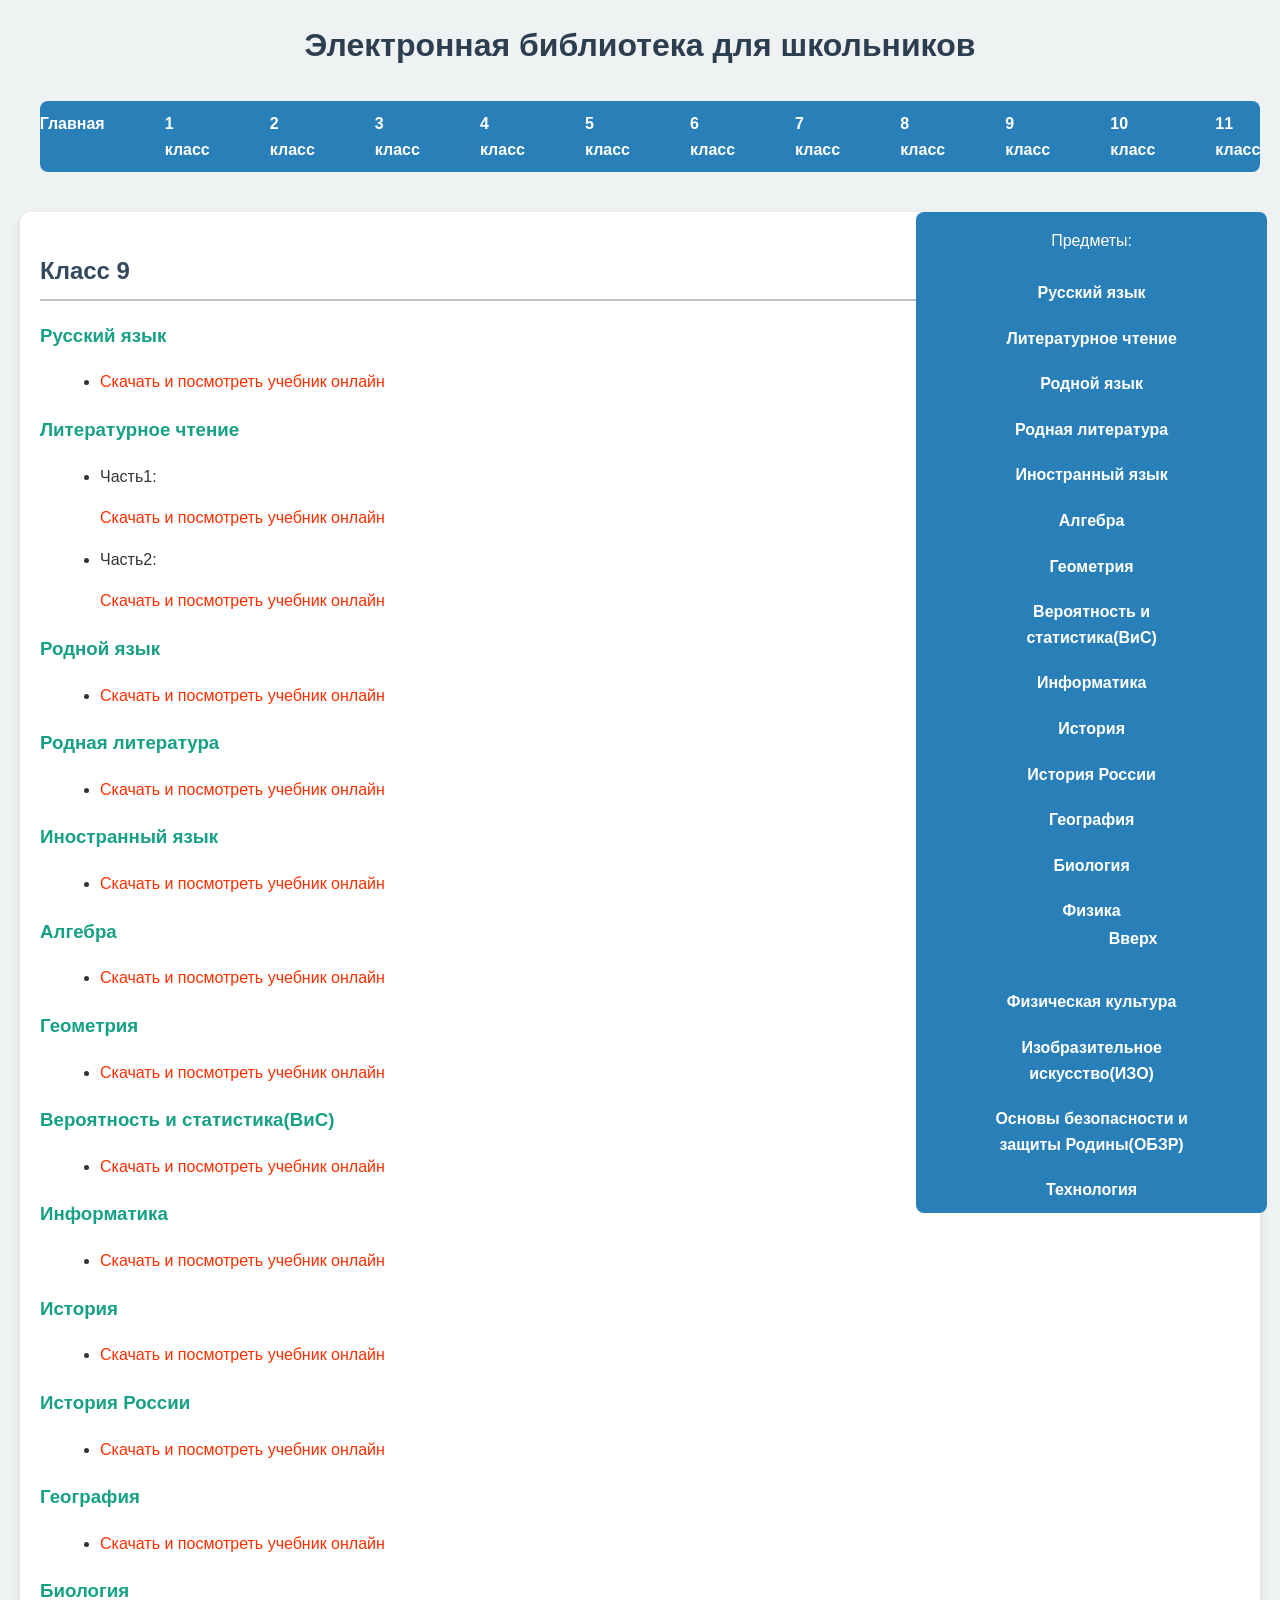
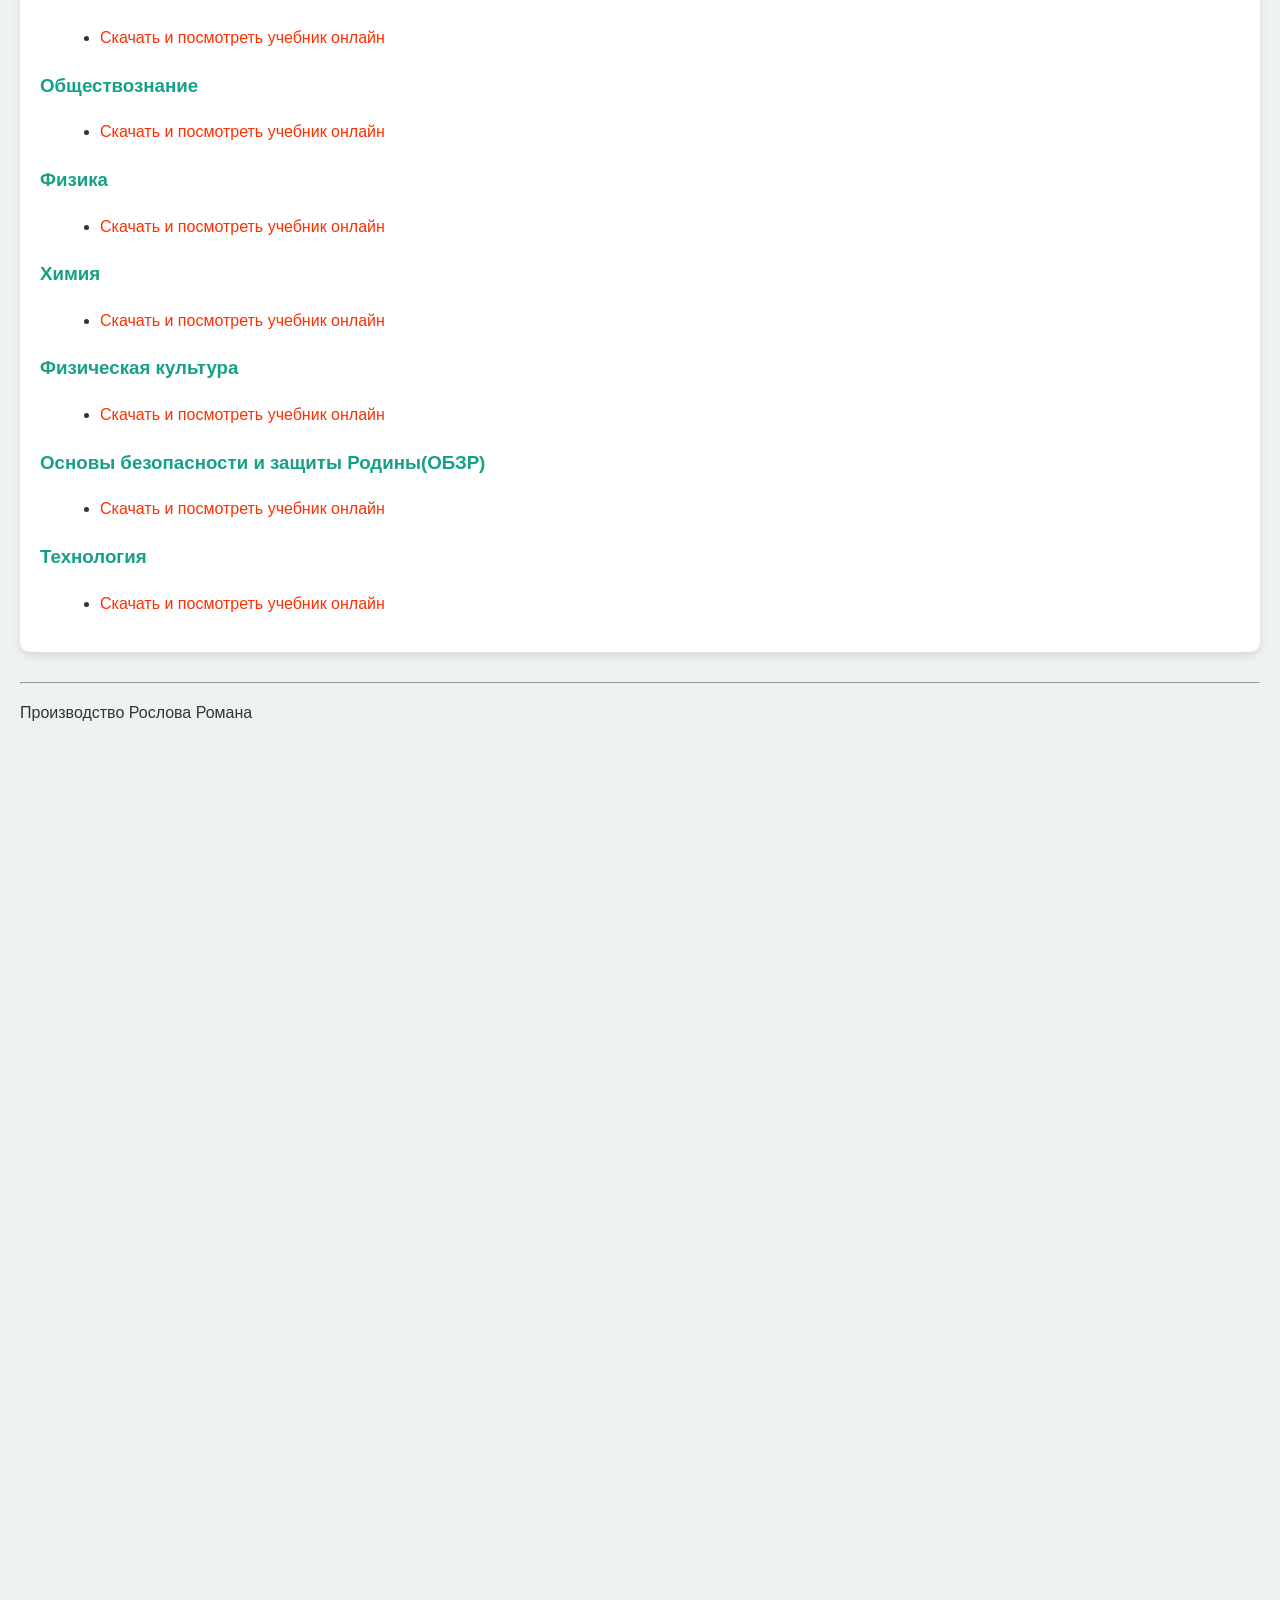
<file: 9 class.html>
<html>
<head>
    <title>Электронная библиотека</title>
	<link rel = "stylesheet" type = "text/css" href = "Css.css">
</head>
<body>

	<h1 id="9.class9">Электронная библиотека для школьников</h1>

    <ul class="menu">
	    <li><a href="index.html">Главная</a></li>
        <li><a href="1 class.html">1 класс</a></li>
        <li><a href="2 class.html">2 класс</a></li>
        <li><a href="3 class.html">3 класс</a></li>
		<li><a href="4 class.html">4 класс</a></li>
        <li><a href="5 class.html">5 класс</a></li>
        <li><a href="6 class.html">6 класс</a></li>
		<li><a href="7 class.html">7 класс</a></li>
        <li><a href="8 class.html">8 класс</a></li>
        <li><a href="9 class.html">9 класс</a></li>
		<li><a href="10 class.html">10 класс</a></li>
        <li><a href="11 class.html">11 класс</a></li>
	</ul>

	<div class="menu">
		<p class="di">Предметы:</p>
		<a href="#q.class9">Русский язык</a>
		<a href="#w.class9">Литературное чтение</a>
		<a href="#e.class9">Родной язык</a>
		<a href="#r.class9">Родная литература</a>
		<a href="#t.class9">Иностранный язык</a>
		<a href="#y.class9">Алгебра</a>
		<a href="#u.class9">Геометрия</a>
		<a href="#i.class9">Вероятность и статистика(ВиС)</a>
		<a href="#o.class9">Информатика</a>
		<a href="#p.class9">История</a>
		<a href="#a.class9">История России</a>
		<a href="#s.class9">География</a>
		<a href="#d.class9">Биология</a>
		<a href="#f.class9">Физика</a>
		<a href="#g.class9">Химия</a>			
		<a href="#h.class9">Физическая культура</a>
		<a href="#j.class9">Изобразительное искусство(ИЗО)</a>
		<a href="#k.class9">Основы безопасности и защиты Родины(ОБЗР)</a>
		<a href="#l.class9">Технология</a>
	</div>
	
	<div class="men">
		<a href="#9.class9">Вверх</a>
	</div>
	
	
	
    <!-- Класс 9 -->
	<section>
        <h2 id="class9">Класс 9</h2>

		<h3 id="q.class9">Русский язык</h3>
        <ul>
            <li><a href="https://sch30kirov.gosuslugi.ru/netcat_files/162/3318/Russkiy_yazyk_2019.pdf?ysclid=mk9jmwt36a896123776">Скачать и посмотреть учебник онлайн</a></li>
        </ul>

        <h3 id="w.class9">Литературное чтение</h3>
        <ul>
            <li><p>Часть1:</p><a href="https://shcola2neman.gosuslugi.ru/netcat_files/30/50/Literatura_9_klass_1_chast_.pdf">Скачать и посмотреть учебник онлайн</a></li>
            <li><p>Часть2:</p><a href="https://sh2-neman-r27.gosweb.gosuslugi.ru/netcat_files/30/50/Literatura_9_klass_2_chast_.pdf">Скачать и посмотреть учебник онлайн</a></li>
        </ul>

        <h3 id="e.class9">Родной язык</h3>
        <ul>
            <li><a href="https://sh2-neman-r27.gosweb.gosuslugi.ru/netcat_files/30/50/Rodnoy_russkiy_yazyk_9_klass.pdf">Скачать и посмотреть учебник онлайн</a></li>
        </ul>
		
	    <h3 id="r.class9">Родная литература</h3>
        <ul>
            <li><a href="https://psv4.userapi.com/s/v1/d/68nVPG9-LgNvhwSdbJGLDoWv6wLJD-r_vB_0GfU8x7UHbuNcVmskJGfHi3ZJu92lfRkteiS93UCFq_6SkAVbghE8VCtxRrMI_EdBvcIeH2tgg4VP/rodnaja-russkaja-literatura-9-kl_-aleksandrova.pdf">Скачать и посмотреть учебник онлайн</a></li>
        </ul>
		
		<h3 id="t.class9">Иностранный язык</h3>
        <ul>
            <li><a href="https://sh2-neman-r27.gosweb.gosuslugi.ru/netcat_files/30/50/Angliyskiy_9_klass.pdf">Скачать и посмотреть учебник онлайн</a></li>
        </ul>
				
		<h3 id="y.class9">Алгебра</h3>
        <ul>
            <li><a href="https://sh12-sharypovo-r04.gosweb.gosuslugi.ru/netcat_files/115/2896/Algebra_9_klass_Merzlyak.pdf">Скачать и посмотреть учебник онлайн</a></li>
        </ul>
		
		<h3 id="u.class9">Геометрия</h3>
        <ul>
            <li><a href="https://sch156.gosuslugi.ru/netcat_files/32/50/7_9_Geometriya_L.S._Atanasyan.pdf?ysclid=mk973yq41c12245517">Скачать и посмотреть учебник онлайн</a></li>
        </ul>
		
		<h3 id="i.class9">Вероятность и статистика(ВиС)</h3>
        <ul>
            <li><a href="https://sh12-sharypovo-r04.gosweb.gosuslugi.ru/netcat_files/115/2896/Veroyatnost_i_statistika_7_9_klassy_1_chast_.pdf">Скачать и посмотреть учебник онлайн</a></li>
        </ul>
		
		<h3 id="o.class9">Информатика</h3>
        <ul>
            <li><a href="https://shcola2neman.gosuslugi.ru/netcat_files/30/50/Informatika_9_klass.pdf">Скачать и посмотреть учебник онлайн</a></li>
        </ul>
	
		<h3 id="p.class9">История</h3>
        <ul>
            <li><a href="https://shcola2neman.gosuslugi.ru/netcat_files/30/50/Istoriya_novogo_vremeni_9_klass.pdf">Скачать и посмотреть учебник онлайн</a></li>
        </ul>
				
		<h3 id="a.class9">История России</h3>
        <ul>
			<li><a href="">Скачать и посмотреть учебник онлайн</a></li>
		</ul>
		
		<h3 id="s.class9">География</h3>
        <ul>
            <li><a href="https://sh2-neman-r27.gosweb.gosuslugi.ru/netcat_files/30/50/Geografiya_9_klass.pdf">Скачать и посмотреть учебник онлайн</a></li>
        </ul>
		
		<h3 id="d.class9">Биология</h3>
        <ul>
            <li><a href="https://sh12-sharypovo-r04.gosweb.gosuslugi.ru/netcat_files/115/2896/Biologiya_9_klass..pdf">Скачать и посмотреть учебник онлайн</a></li>
        </ul>
				
		<h3 id="f.class9">Обществознание</h3>
        <ul>
            <li><a href="https://shkolauchebnyj-r64.gosweb.gosuslugi.ru/netcat_files/30/69/obsch_9.pdf">Скачать и посмотреть учебник онлайн</a></li>
        </ul>
		
		<h3 id="g.class9">Физика</h3>
        <ul>
            <li><a href="https://sh2-neman-r27.gosweb.gosuslugi.ru/netcat_files/30/50/Fizika_9_klass.pdf">Скачать и посмотреть учебник онлайн</a></li>
        </ul>
				
		<h3 id="h.class9">Химия</h3>
        <ul>
            <li><a href="https://maoush12.gosuslugi.ru/netcat_files/115/2896/Himiya_9_klass.pdf">Скачать и посмотреть учебник онлайн</a></li>
        </ul>

		<h3 id="j.class9">Физическая культура</h3>
        <ul>
            <li><a href="https://sh2-tyuxtet-r04.gosweb.gosuslugi.ru/netcat_files/115/606/Fizicheskaya_kul_tura.pdf">Скачать и посмотреть учебник онлайн</a></li>
        </ul>

		<h3 id="k.class9">Основы безопасности и защиты Родины(ОБЗР)</h3>
        <ul>
            <li><a href="https://sh2-neman-r27.gosweb.gosuslugi.ru/netcat_files/30/50/OBZh_9_klass.pdf">Скачать и посмотреть учебник онлайн</a></li>
        </ul>	
		
		<h3 id="l.class9">Технология</h3>
        <ul>
		    <li><a href="https://sh24-torez-r897.gosweb.gosuslugi.ru/netcat_files/124/598/tehnologija_uchebnik_8_9_kl_glozman_compressed_1.pdf">Скачать и посмотреть учебник онлайн</a></li>
        </ul>		
	</section>

	<div class="line-wrapper">
		<hr class="thin-line">
		<p class = "s">Производство Рослова Романа</p>
	</div>
	
	<br><br><br><br><br><br><br><br><br><br><br><br><br><br><br><br><br><br><br><br><br><br><br><br><br><br><br><br><br><br><br><br><br><br><br><br><br>
	
</body>
</html>
</file>
<file: Css.css>
/* Общие стили */
        body {
            font-family: 'Segoe UI', Tahoma, Geneva, Verdana, sans-serif;
            background-color: #eef2f3; 
            margin: 0;
            padding: 20px;
            line-height: 1.6;
            color: #333;
        }



        h1 {
            text-align: center;
            color: #2c3e50;
            margin-bottom: 30px;
        }


		
		/* Менюшка по классам */
        ul.menu {
            display: flex;
            justify-content: center;
            list-style: none;
            padding: 0;
            margin-bottom: 40px;
            background-color: #2980b9;
            border-radius: 8px;
        }

        ul.menu li {
            margin: 0 15px;
        }
		
        ul.menu a {
            display: block;
            padding: 10px 15px;
            text-decoration: none;
            color: #fff;
            font-weight: bold;
            transition: background-color 0.3s, color 0.3s;
            border-radius: 4px;
        }

        ul.menu a:hover {
            background-color: #3498db;
            color: #fff;
        }
		
		
		
		/* Менюшка по предметам */
		div.menu{
			position:fixed;
			margin-right:1%;
			text-align: center;
            list-style: none;
            padding: 0;
            margin-left:70%;
            background-color: #2980b9;
            border-radius: 8px;
		}
		
		div.menu a{
			display: block;
            padding: 10px 65px;
            text-decoration: none;
            color: #fff;
            font-weight: bold;
            transition: background-color 0.3s, color 0.3s;
            border-radius: 4px;	
		}
		
		div.menu a:hover {
			background-color: #3498db;
            color: #fff;
		}
		
		div.menu p{
			color: #fff;
		}
		
		
		/* Вверх кнопка */			
		div.men{
			position:fixed;
			margin-right:1%;
			text-align: center;
            list-style: none;
            padding: 0;
            margin-left:80%;
			margin-top:55%;
            background-color: #2980b9;
            border-radius: 8px;		
		}
		
		div.men a{
			display: block;
            padding: 10px 65px;
            text-decoration: none;
            color: #fff;
            font-weight: bold;
            transition: background-color 0.3s, color 0.3s;
            border-radius: 4px;	
		}
		
		div.menu a:hover {
			background-color: #3498db;
            color: #fff;
		}		
		
		
		
        section {
            background-color: #fff;
            padding: 20px;
            margin-bottom: 30px;
            border-radius: 10px;
            box-shadow: 0 4px 8px rgba(0,0,0,0.1);
		}	
			

        h2 {
            color: #34495e;
            border-bottom: 2px solid #bdc3c7;
            padding-bottom: 8px;
            margin-bottom: 15px;
        }

        h3 {
            color: #16a085;
            margin-top: 20px;
        }

		
 
        ul {
            list-style-type: disc;
            margin-left: 20px;
        }

        li {
            margin-bottom: 8px;
        }


	
		p.thin-line{
			text-align: right;
			width: 100%; 
			padding: 10px; 
			box-sizing: border-box;
		}
		
		
		
		img{
			border-radius: 20px;
			width: 70%;
			margin: 2% 15%;
		}
		
		
		
		section a{
			color: #ff2f00;
			font-size: 100%;
			text-decoration: none;
		}
		
		
		
		a:hover{
			color: #ff0505;
			text-decoration: underline;
		}
		
		
		
		p.z{
			text-align: right
		}	
		
		
		
		p.s{
			text-align: left
		}	
		
		
		
		p.m {
			text-align: center;
			font-size: 16px;
			color: #333333;
			background-color: #dce9f8;
			border-left: 4px solid #1a4a9e;
			padding: 12px 20px;
			margin: 1px auto;
			max-width: 800px;
		}
		
		
		
		p.b {
			text-align: center;
			font-size: 16px;
			color: #333333;
			background-color: #dce9f8;
			border-left: 4px solid #1a4a9e;
			padding: px 20px;
			margin: 1px auto;
			max-width: 800px;
		}
</file>
